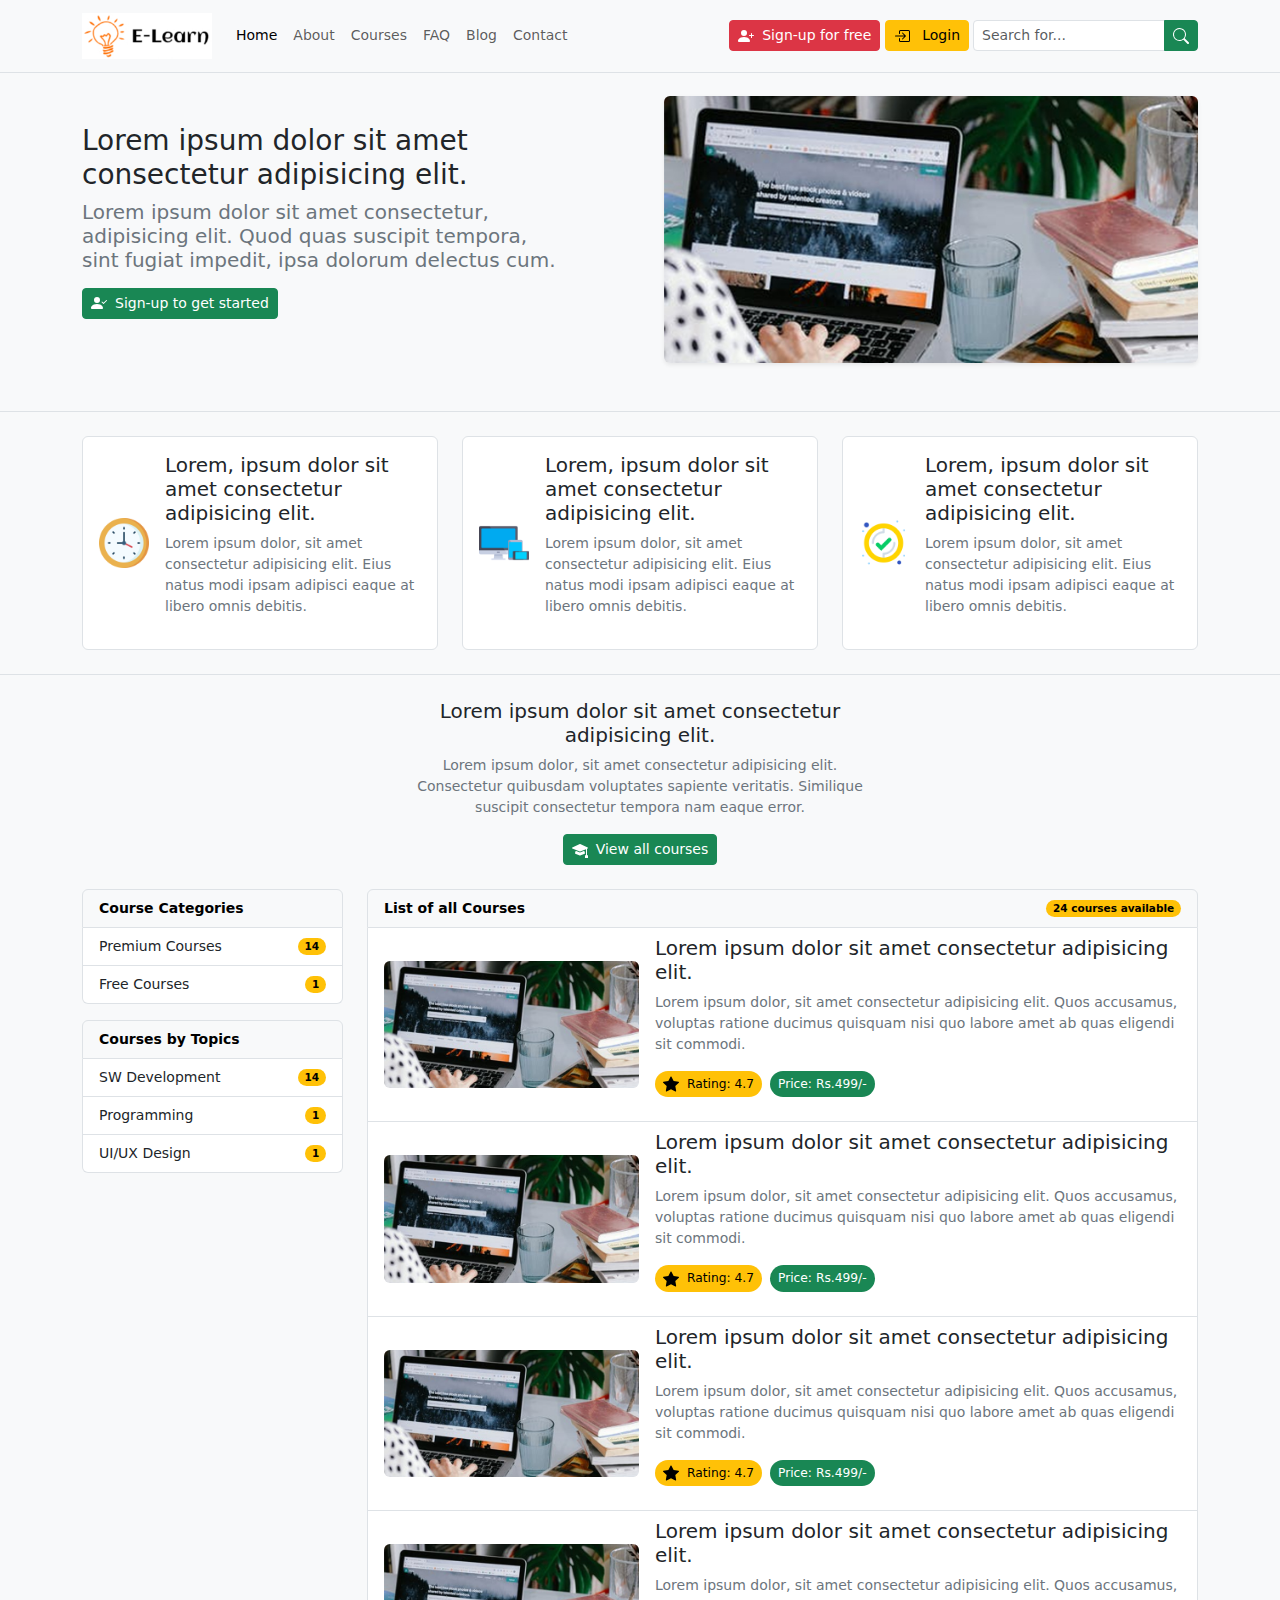
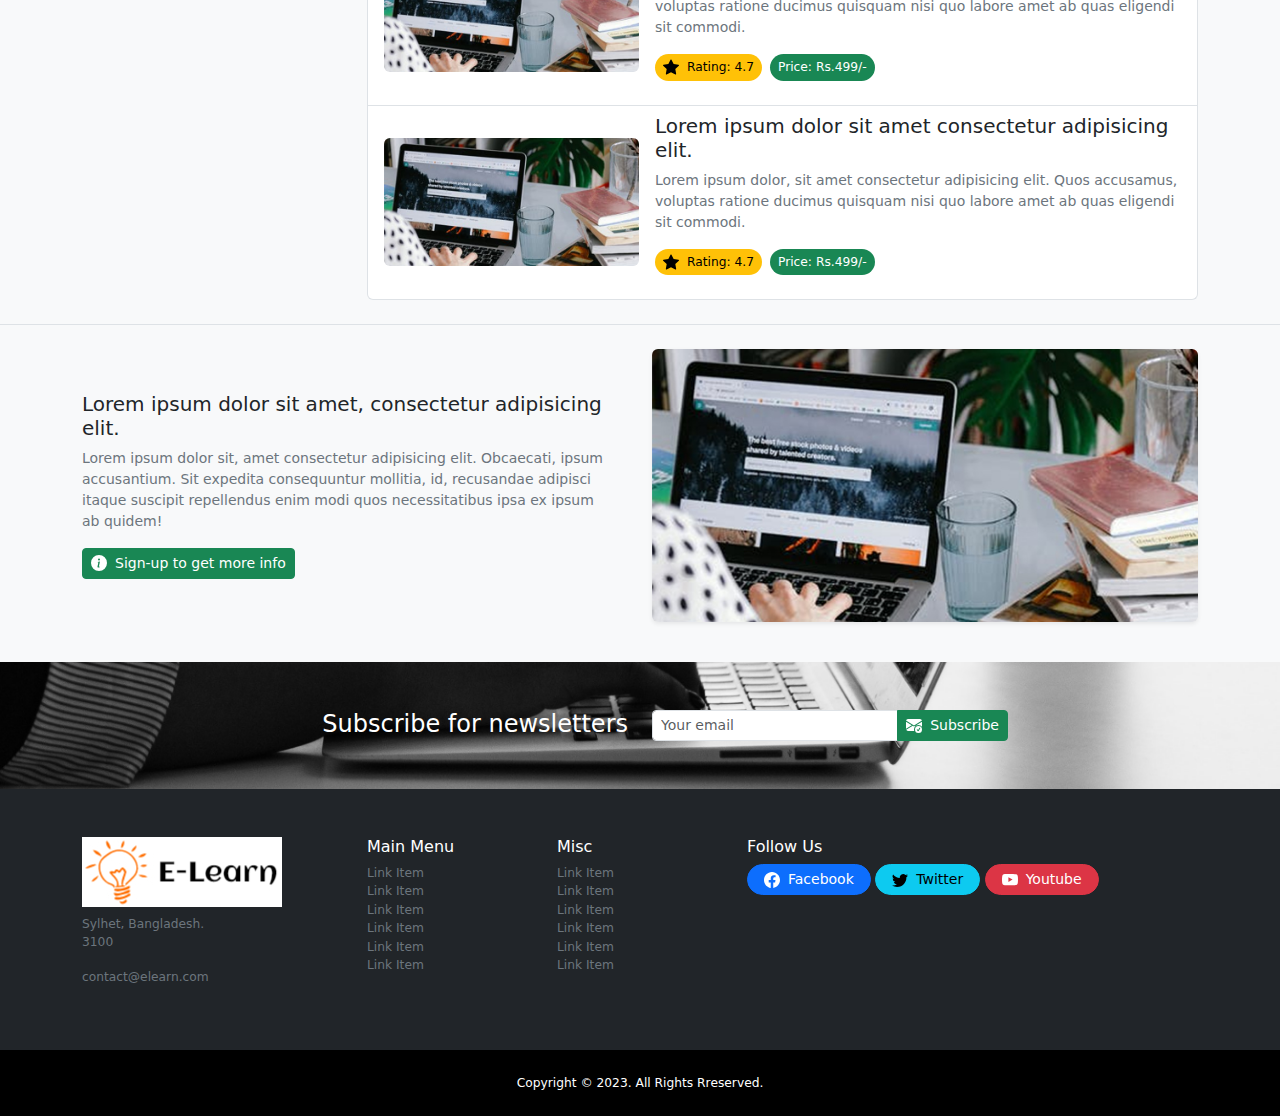
<file: index.html>
<!DOCTYPE html>
<html lang="en">

<head>

    <meta charset="UTF-8">
    <meta http-equiv="X-UA-Compatible" content="IE=edge">
    <meta name="viewport" content="width=device-width, initial-scale=1.0">
    <title>Document</title>
    <link rel="stylesheet" href="https://cdn.jsdelivr.net/npm/bootstrap@5.2.3/dist/css/bootstrap.min.css">
    <link rel="stylesheet" href="style.css">

</head>

<body class="bg-light pt-5">

    <!-- Navbar -->
    <nav class="navbar navbar-expand-lg fixed-top border-bottom small blur-filter bg-light">
        <div class="container">
            <a href="index.html" class="navbar-brand">
                <img src="img/logo.jpg" alt="">
            </a>
            <button class="navbar-toggler border-0" type="button" data-bs-toggle="collapse"
                data-bs-target="#navbar-content" aria-expanded="false" aria-label="Toggole Navigation">
                <span class="navbar-toggler-icon"></span>
            </button>
            <div class="collapse navbar-collapse" id="navbar-content">
                <ul class="navbar-nav me-auto mb-2 mb-lg-0">
                    <li class="nav-item">
                        <a href="index.html" class="nav-link active" aria-current="page">Home</a>
                    </li>

                    <li class="nav-item">
                        <a href="about.html" class="nav-link">About</a>
                    </li>

                    <li class="nav-item">
                        <a href="courses.html" class="nav-link">Courses</a>
                    </li>

                    <li class="nav-item">
                        <a href="FAQ.html" class="nav-link">FAQ</a>
                    </li>

                    <li class="nav-item">
                        <a href="blog.html" class="nav-link">Blog</a>
                    </li>

                    <li class="nav-item">
                        <a href="contact.html" class="nav-link">Contact</a>
                    </li>
                </ul>

                <div class="ms-auto me-1 d-grid d-md-block gap-2 mb-2 mb-md-0">
                    <a href="#" class="btn btn-sm btn-danger d-inline-flex align-items-center justify-content-center">
                        <svg xmlns="http://www.w3.org/2000/svg" width="16" height="16" fill="currentColor"
                            class="bi bi-person-plus-fill me-2" viewBox="0 0 16 16">
                            <path d="M1 14s-1 0-1-1 1-4 6-4 6 3 6 4-1 1-1 1H1zm5-6a3 3 0 1 0 0-6 3 3 0 0 0 0 6z" />
                            <path fill-rule="evenodd"
                                d="M13.5 5a.5.5 0 0 1 .5.5V7h1.5a.5.5 0 0 1 0 1H14v1.5a.5.5 0 0 1-1 0V8h-1.5a.5.5 0 0 1 0-1H13V5.5a.5.5 0 0 1 .5-.5z" />
                        </svg>
                        Sign-up for free
                    </a>

                    <a href="#" class="btn btn-sm btn-warning align-items-center justify-content-center">
                        <svg xmlns="http://www.w3.org/2000/svg" width="16" height="16" fill="currentColor"
                            class="bi bi-box-arrow-in-right me-2" viewBox="0 0 16 16">
                            <path fill-rule="evenodd"
                                d="M6 3.5a.5.5 0 0 1 .5-.5h8a.5.5 0 0 1 .5.5v9a.5.5 0 0 1-.5.5h-8a.5.5 0 0 1-.5-.5v-2a.5.5 0 0 0-1 0v2A1.5 1.5 0 0 0 6.5 14h8a1.5 1.5 0 0 0 1.5-1.5v-9A1.5 1.5 0 0 0 14.5 2h-8A1.5 1.5 0 0 0 5 3.5v2a.5.5 0 0 0 1 0v-2z" />
                            <path fill-rule="evenodd"
                                d="M11.854 8.354a.5.5 0 0 0 0-.708l-3-3a.5.5 0 1 0-.708.708L10.293 7.5H1.5a.5.5 0 0 0 0 1h8.793l-2.147 2.146a.5.5 0 0 0 .708.708l3-3z" />
                        </svg>
                        Login
                    </a>
                </div>

                <form class="d-flex" role="search">
                    <div class="input-group">
                        <input type="search" class="form-control form-control-sm" placeholder="Search for...">
                        <button type="submit" class="btn btn-sm btn-success">
                            <svg xmlns="http://www.w3.org/2000/svg" width="16" height="16" fill="currentColor"
                                class="bi bi-search" viewBox="0 0 16 16">
                                <path
                                    d="M11.742 10.344a6.5 6.5 0 1 0-1.397 1.398h-.001c.03.04.062.078.098.115l3.85 3.85a1 1 0 0 0 1.415-1.414l-3.85-3.85a1.007 1.007 0 0 0-.115-.1zM12 6.5a5.5 5.5 0 1 1-11 0 5.5 5.5 0 0 1 11 0z" />
                            </svg>
                        </button>
                    </div>
                </form>
            </div>
        </div>
    </nav>
    <!-- Navbar -->

    <!-- Home Banner-->
    <header class="main-header py-5 border-bottom">
        <div class="container">
            <div class="row align-items-center gx-md-5">
                <div class="col-md-6">
                    <div class="home-header-text-holder pe-md-5">
                        <h1 class="fs-3 fw-normal">Lorem ipsum dolor sit amet consectetur adipisicing elit.</h1>
                        <h2 class="fs-5 fw-light text-secondary">Lorem ipsum dolor sit amet consectetur, adipisicing
                            elit. Quod quas suscipit tempora, sint fugiat impedit, ipsa dolorum delectus cum.</h2>
                        <a href="#"
                            class="btn btn-sm btn-success mt-2 mb-3 d-inline-flex align-items-center justify-content-center">
                            <svg xmlns="http://www.w3.org/2000/svg" width="16" height="16" fill="currentColor"
                                class="bi bi-person-check-fill me-2" viewBox="0 0 16 16">
                                <path fill-rule="evenodd"
                                    d="M15.854 5.146a.5.5 0 0 1 0 .708l-3 3a.5.5 0 0 1-.708 0l-1.5-1.5a.5.5 0 0 1 .708-.708L12.5 7.793l2.646-2.647a.5.5 0 0 1 .708 0z" />
                                <path d="M1 14s-1 0-1-1 1-4 6-4 6 3 6 4-1 1-1 1H1zm5-6a3 3 0 1 0 0-6 3 3 0 0 0 0 6z" />
                            </svg>
                            Sign-up to get started
                        </a>
                    </div>
                </div>
                <div class="col-md-6">
                    <div class="home-header-image-holder">
                        <img class="rounded img-fluid shadow-sm full-width" src="img/main-header.jpg" alt="">
                    </div>
                </div>
            </div>
        </div>
    </header>
    <!-- Home Banner-->

    <!-- Side features -->
    <section class="site-features py-4 border-bottom">
        <div class="container">
            <div class="row">
                <div class="col-md-4">
                    <div class="feature-item d-flex align-items-center bg-white p-3 border rounded mb-md-0 mb-3">
                        <div class="flex-shrink-0">
                            <img class="img-fluid" src="img/clock.png" alt="">
                        </div>

                        <div class="flex-grow-1 ms-3">
                            <h3 class="fs-5">Lorem, ipsum dolor sit amet consectetur adipisicing elit.</h3>
                            <p class="small text-secondary">Lorem ipsum dolor, sit amet consectetur adipisicing elit.
                                Eius natus modi ipsam adipisci eaque at libero omnis debitis.</p>
                        </div>
                    </div>
                </div>
                <div class="col-md-4">
                    <div class="feature-item d-flex align-items-center bg-white p-3 border rounded mb-md-0 mb-3">
                        <div class="flex-shrink-0">
                            <img class="img-fluid" src="img/responsive.png" alt="">
                        </div>

                        <div class="flex-grow-1 ms-3">
                            <h3 class="fs-5">Lorem, ipsum dolor sit amet consectetur adipisicing elit.</h3>
                            <p class="small text-secondary">Lorem ipsum dolor, sit amet consectetur adipisicing elit.
                                Eius natus modi ipsam adipisci eaque at libero omnis debitis.</p>
                        </div>
                    </div>
                </div>
                <div class="col-md-4">
                    <div class="feature-item d-flex align-items-center bg-white p-3 border rounded mb-md-0 mb-3">
                        <div class="flex-shrink-0">
                            <img class="img-fluid" src="img/tick.png" alt="">
                        </div>

                        <div class="flex-grow-1 ms-3">
                            <h3 class="fs-5">Lorem, ipsum dolor sit amet consectetur adipisicing elit.</h3>
                            <p class="small text-secondary">Lorem ipsum dolor, sit amet consectetur adipisicing elit.
                                Eius natus modi ipsam adipisci eaque at libero omnis debitis.</p>
                        </div>
                    </div>
                </div>
            </div>
        </div>
    </section>
    <!-- Side features -->

    <!-- Course Loop -->
    <section class="course-loop py-4 border-bottom">
        <div class="container">
            <div class="row justify-content-center">
                <div class="col-md-5">
                    <div class="course-loop-heading text-md-center mb-4">
                        <h4 class="fs-5">Lorem ipsum dolor sit amet consectetur adipisicing elit.</h4>
                        <p class="small text-secondary">Lorem ipsum dolor, sit amet consectetur adipisicing elit.
                            Consectetur quibusdam voluptates sapiente veritatis. Similique suscipit consectetur tempora
                            nam eaque error.</p>
                        <a href="courses.html"
                            class="btn btn-sm btn-success d-inline-flex align-items-center justify-content-center">
                            <svg xmlns="http://www.w3.org/2000/svg" width="16" height="16" fill="currentColor"
                                class="bi bi-mortarboard-fill me-2" viewBox="0 0 16 16">
                                <path
                                    d="M8.211 2.047a.5.5 0 0 0-.422 0l-7.5 3.5a.5.5 0 0 0 .025.917l7.5 3a.5.5 0 0 0 .372 0L14 7.14V13a1 1 0 0 0-1 1v2h3v-2a1 1 0 0 0-1-1V6.739l.686-.275a.5.5 0 0 0 .025-.917l-7.5-3.5Z" />
                                <path
                                    d="M4.176 9.032a.5.5 0 0 0-.656.327l-.5 1.7a.5.5 0 0 0 .294.605l4.5 1.8a.5.5 0 0 0 .372 0l4.5-1.8a.5.5 0 0 0 .294-.605l-.5-1.7a.5.5 0 0 0-.656-.327L8 10.466 4.176 9.032Z" />
                            </svg>
                            View all courses
                        </a>
                    </div>
                </div>
            </div>

            <div class="row">
                <div class="col-md-3">
                    <div class="list-group small mb-3">
                        <div class="list-group-item text-bg-light fw-bold">
                            Course Categories
                        </div>
                        <a href="single-courses.html"
                            class="list-group-item list-group-item-action d-flex justify-content-between align-items-center">
                            Premium Courses
                            <span class="badge text-bg-warning rounded-pill">14</span>
                        </a>

                        <a href="single-courses.html"
                            class="list-group-item list-group-item-action d-flex justify-content-between align-items-center">
                            Free Courses
                            <span class="badge text-bg-warning rounded-pill">1</span>
                        </a>
                    </div>

                    <div class="list-group small mb-3">
                        <div class="list-group-item text-bg-light fw-bold">
                            Courses by Topics
                        </div>
                        <a href="single-courses.html"
                            class="list-group-item list-group-item-action d-flex justify-content-between align-items-center">
                            SW Development
                            <span class="badge text-bg-warning rounded-pill">14</span>
                        </a>

                        <a href="single-courses.html"
                            class="list-group-item list-group-item-action d-flex justify-content-between align-items-center">
                            Programming
                            <span class="badge text-bg-warning rounded-pill">1</span>
                        </a>

                        <a href="single-courses.html"
                            class="list-group-item list-group-item-action d-flex justify-content-between align-items-center">
                            UI/UX Design
                            <span class="badge text-bg-warning rounded-pill">1</span>
                        </a>
                    </div>
                </div>

                <div class="col-md-9">
                    <div class="list-group small">
                        <div
                            class="list-group-item text-bg-light fw-bold d-flex justify-content-between align-items-center">
                            List of all Courses
                            <span class="badge text-bg-warning rounded-pill">24 courses available</span>
                        </div>
                        <a href="#" class="list-group-item list-group-item-action">
                            <div class="row align-items-center g-3">
                                <div class="col-md-4">
                                    <div class="course-image-holder">
                                        <img class="rounded img-fluid mb-md-0 mt-md-0 mt-2" src="img/main-header.jpg"
                                            alt="">
                                    </div>
                                </div>
                                <div class="col-md-8">
                                    <h5>Lorem ipsum dolor sit amet consectetur adipisicing elit.</h5>
                                    <p class="text-secondary">Lorem ipsum dolor, sit amet consectetur adipisicing elit.
                                        Quos accusamus, voluptas ratione ducimus quisquam nisi quo labore amet ab quas
                                        eligendi sit commodi.</p>
                                    <p class="d-inline-flex align-items-center">
                                        <span
                                            class="me-2 rounded-pill text-bg-warning px-2 py-1 small d-inline-flex align-items-center">
                                            <svg xmlns="http://www.w3.org/2000/svg" width="16" height="16"
                                                fill="currentColor" class="bi bi-star-fill me-2" viewBox="0 0 16 16">
                                                <path
                                                    d="M3.612 15.443c-.386.198-.824-.149-.746-.592l.83-4.73L.173 6.765c-.329-.314-.158-.888.283-.95l4.898-.696L7.538.792c.197-.39.73-.39.927 0l2.184 4.327 4.898.696c.441.062.612.636.282.95l-3.522 3.356.83 4.73c.078.443-.36.79-.746.592L8 13.187l-4.389 2.256z" />
                                            </svg>
                                            Rating: 4.7
                                        </span>
                                        <span class="text-bg-success rounded-pill px-2 py-1 small">
                                            Price: Rs.499/-
                                        </span>
                                    </p>
                                </div>
                            </div>
                        </a>

                        <a href="#" class="list-group-item list-group-item-action">
                            <div class="row align-items-center g-3">
                                <div class="col-md-4">
                                    <div class="course-image-holder">
                                        <img class="rounded img-fluid mb-md-0 mt-md-0 mt-2" src="img/main-header.jpg"
                                            alt="">
                                    </div>
                                </div>
                                <div class="col-md-8">
                                    <h5>Lorem ipsum dolor sit amet consectetur adipisicing elit.</h5>
                                    <p class="text-secondary">Lorem ipsum dolor, sit amet consectetur adipisicing elit.
                                        Quos accusamus, voluptas ratione ducimus quisquam nisi quo labore amet ab quas
                                        eligendi sit commodi.</p>
                                    <p class="d-inline-flex align-items-center">
                                        <span
                                            class="me-2 rounded-pill text-bg-warning px-2 py-1 small d-inline-flex align-items-center">
                                            <svg xmlns="http://www.w3.org/2000/svg" width="16" height="16"
                                                fill="currentColor" class="bi bi-star-fill me-2" viewBox="0 0 16 16">
                                                <path
                                                    d="M3.612 15.443c-.386.198-.824-.149-.746-.592l.83-4.73L.173 6.765c-.329-.314-.158-.888.283-.95l4.898-.696L7.538.792c.197-.39.73-.39.927 0l2.184 4.327 4.898.696c.441.062.612.636.282.95l-3.522 3.356.83 4.73c.078.443-.36.79-.746.592L8 13.187l-4.389 2.256z" />
                                            </svg>
                                            Rating: 4.7
                                        </span>
                                        <span class="text-bg-success rounded-pill px-2 py-1 small">
                                            Price: Rs.499/-
                                        </span>
                                    </p>
                                </div>
                            </div>
                        </a>

                        <a href="#" class="list-group-item list-group-item-action">
                            <div class="row align-items-center g-3">
                                <div class="col-md-4">
                                    <div class="course-image-holder">
                                        <img class="rounded img-fluid mb-md-0 mt-md-0 mt-2" src="img/main-header.jpg"
                                            alt="">
                                    </div>
                                </div>
                                <div class="col-md-8">
                                    <h5>Lorem ipsum dolor sit amet consectetur adipisicing elit.</h5>
                                    <p class="text-secondary">Lorem ipsum dolor, sit amet consectetur adipisicing elit.
                                        Quos accusamus, voluptas ratione ducimus quisquam nisi quo labore amet ab quas
                                        eligendi sit commodi.</p>
                                    <p class="d-inline-flex align-items-center">
                                        <span
                                            class="me-2 rounded-pill text-bg-warning px-2 py-1 small d-inline-flex align-items-center">
                                            <svg xmlns="http://www.w3.org/2000/svg" width="16" height="16"
                                                fill="currentColor" class="bi bi-star-fill me-2" viewBox="0 0 16 16">
                                                <path
                                                    d="M3.612 15.443c-.386.198-.824-.149-.746-.592l.83-4.73L.173 6.765c-.329-.314-.158-.888.283-.95l4.898-.696L7.538.792c.197-.39.73-.39.927 0l2.184 4.327 4.898.696c.441.062.612.636.282.95l-3.522 3.356.83 4.73c.078.443-.36.79-.746.592L8 13.187l-4.389 2.256z" />
                                            </svg>
                                            Rating: 4.7
                                        </span>
                                        <span class="text-bg-success rounded-pill px-2 py-1 small">
                                            Price: Rs.499/-
                                        </span>
                                    </p>
                                </div>
                            </div>
                        </a>

                        <a href="#" class="list-group-item list-group-item-action">
                            <div class="row align-items-center g-3">
                                <div class="col-md-4">
                                    <div class="course-image-holder">
                                        <img class="rounded img-fluid mb-md-0 mt-md-0 mt-2" src="img/main-header.jpg"
                                            alt="">
                                    </div>
                                </div>
                                <div class="col-md-8">
                                    <h5>Lorem ipsum dolor sit amet consectetur adipisicing elit.</h5>
                                    <p class="text-secondary">Lorem ipsum dolor, sit amet consectetur adipisicing elit.
                                        Quos accusamus, voluptas ratione ducimus quisquam nisi quo labore amet ab quas
                                        eligendi sit commodi.</p>
                                    <p class="d-inline-flex align-items-center">
                                        <span
                                            class="me-2 rounded-pill text-bg-warning px-2 py-1 small d-inline-flex align-items-center">
                                            <svg xmlns="http://www.w3.org/2000/svg" width="16" height="16"
                                                fill="currentColor" class="bi bi-star-fill me-2" viewBox="0 0 16 16">
                                                <path
                                                    d="M3.612 15.443c-.386.198-.824-.149-.746-.592l.83-4.73L.173 6.765c-.329-.314-.158-.888.283-.95l4.898-.696L7.538.792c.197-.39.73-.39.927 0l2.184 4.327 4.898.696c.441.062.612.636.282.95l-3.522 3.356.83 4.73c.078.443-.36.79-.746.592L8 13.187l-4.389 2.256z" />
                                            </svg>
                                            Rating: 4.7
                                        </span>
                                        <span class="text-bg-success rounded-pill px-2 py-1 small">
                                            Price: Rs.499/-
                                        </span>
                                    </p>
                                </div>
                            </div>
                        </a>

                        <a href="#" class="list-group-item list-group-item-action">
                            <div class="row align-items-center g-3">
                                <div class="col-md-4">
                                    <div class="course-image-holder">
                                        <img class="rounded img-fluid mb-md-0 mt-md-0 mt-2" src="img/main-header.jpg"
                                            alt="">
                                    </div>
                                </div>
                                <div class="col-md-8">
                                    <h5>Lorem ipsum dolor sit amet consectetur adipisicing elit.</h5>
                                    <p class="text-secondary">Lorem ipsum dolor, sit amet consectetur adipisicing elit.
                                        Quos accusamus, voluptas ratione ducimus quisquam nisi quo labore amet ab quas
                                        eligendi sit commodi.</p>
                                    <p class="d-inline-flex align-items-center">
                                        <span
                                            class="me-2 rounded-pill text-bg-warning px-2 py-1 small d-inline-flex align-items-center">
                                            <svg xmlns="http://www.w3.org/2000/svg" width="16" height="16"
                                                fill="currentColor" class="bi bi-star-fill me-2" viewBox="0 0 16 16">
                                                <path
                                                    d="M3.612 15.443c-.386.198-.824-.149-.746-.592l.83-4.73L.173 6.765c-.329-.314-.158-.888.283-.95l4.898-.696L7.538.792c.197-.39.73-.39.927 0l2.184 4.327 4.898.696c.441.062.612.636.282.95l-3.522 3.356.83 4.73c.078.443-.36.79-.746.592L8 13.187l-4.389 2.256z" />
                                            </svg>
                                            Rating: 4.7
                                        </span>
                                        <span class="text-bg-success rounded-pill px-2 py-1 small">
                                            Price: Rs.499/-
                                        </span>
                                    </p>
                                </div>
                            </div>
                        </a>
                    </div>
                </div>
            </div>
        </div>
    </section>
    <!-- Course Loop -->

    <!-- Home page content -->
    <section class="home-page-content py-4 mb-3">
        <div class="container">
            <div class="row align-items-center">
                <div class="col-md-6">
                    <div class="home-content-holder pe-md-3">
                        <h2 class="fs-5">
                            Lorem ipsum dolor sit amet, consectetur adipisicing elit.
                        </h2>
                        <p class="small text-secondary">Lorem ipsum dolor sit, amet consectetur adipisicing elit.
                            Obcaecati, ipsum accusantium. Sit expedita consequuntur mollitia, id, recusandae adipisci
                            itaque suscipit repellendus enim modi quos necessitatibus ipsa ex ipsum ab quidem!</p>
                        <a href="#" class="btn btn-sm btn-success d-inline-flex align-items-center">
                            <svg xmlns="http://www.w3.org/2000/svg" width="16" height="16" fill="currentColor"
                                class="bi bi-info-circle-fill me-2" viewBox="0 0 16 16">
                                <path
                                    d="M8 16A8 8 0 1 0 8 0a8 8 0 0 0 0 16zm.93-9.412-1 4.705c-.07.34.029.533.304.533.194 0 .487-.07.686-.246l-.088.416c-.287.346-.92.598-1.465.598-.703 0-1.002-.422-.808-1.319l.738-3.468c.064-.293.006-.399-.287-.47l-.451-.081.082-.381 2.29-.287zM8 5.5a1 1 0 1 1 0-2 1 1 0 0 1 0 2z" />
                            </svg>
                            Sign-up to get more info
                        </a>
                    </div>
                </div>
                <div class="col-md-6">
                    <div class="home-content-image">
                        <img class="img-fluid full-width rounded shadow-sm" src="img/main-header.jpg" alt="">
                    </div>
                </div>
            </div>
        </div>
    </section>
    <!-- Home page content -->

    <!-- Subscribe -->
    <section class="subscribe py-5">
        <div class="container">
            <div class="row justify-content-center">
                <div class="col-md-4">
                    <div class="subscribe-heading text-white text-md-end text-center">
                        <h5 class="fs-4 fw-light m-0 mb-md-0 mb-3">
                            Subscribe for newsletters
                        </h5>
                    </div>
                </div>
                <div class="col-md-4">
                    <form class="d-flex justify-content-center">
                        <div class="input-group">
                            <input type="email" class="form-control form-control-sm" placeholder="Your email">
                            <button type="submit" class="btn btn-sm btn-success d-inline-flex align-items-center">
                                <svg xmlns="http://www.w3.org/2000/svg" width="16" height="16" fill="currentColor"
                                    class="bi bi-envelope-check-fill me-2" viewBox="0 0 16 16">
                                    <path
                                        d="M.05 3.555A2 2 0 0 1 2 2h12a2 2 0 0 1 1.95 1.555L8 8.414.05 3.555ZM0 4.697v7.104l5.803-3.558L0 4.697ZM6.761 8.83l-6.57 4.026A2 2 0 0 0 2 14h6.256A4.493 4.493 0 0 1 8 12.5a4.49 4.49 0 0 1 1.606-3.446l-.367-.225L8 9.586l-1.239-.757ZM16 4.697v4.974A4.491 4.491 0 0 0 12.5 8a4.49 4.49 0 0 0-1.965.45l-.338-.207L16 4.697Z" />
                                    <path
                                        d="M16 12.5a3.5 3.5 0 1 1-7 0 3.5 3.5 0 0 1 7 0Zm-1.993-1.679a.5.5 0 0 0-.686.172l-1.17 1.95-.547-.547a.5.5 0 0 0-.708.708l.774.773a.75.75 0 0 0 1.174-.144l1.335-2.226a.5.5 0 0 0-.172-.686Z" />
                                </svg>
                                Subscribe
                            </button>
                        </div>
                    </form>
                </div>
            </div>
        </div>
    </section>
    <!-- Subscribe -->

    <!-- Main footer -->
    <footer class="main-footer text-bg-dark py-5 small">
        <div class="container">
            <div class="row justify-content-center">
                <div class="col-md-3">
                    <div class="brand-icon mb-2">
                        <img src="img/logo.jpg" alt="">
                    </div>

                    <address class="small text-secondary">
                        Sylhet, Bangladesh.<br>
                        3100
                    </address>
                    <p class="small text-secondary">
                        contact&commat;elearn.com
                    </p>
                </div>
                <div class="col-md-2">
                    <h6>Main Menu</h6>
                    <ul class="list-unstyled small">
                        <li><a href="#" class="text-decoration-none text-secondary">Link Item</a></li>
                        <li><a href="#" class="text-decoration-none text-secondary">Link Item</a></li>
                        <li><a href="#" class="text-decoration-none text-secondary">Link Item</a></li>
                        <li><a href="#" class="text-decoration-none text-secondary">Link Item</a></li>
                        <li><a href="#" class="text-decoration-none text-secondary">Link Item</a></li>
                        <li><a href="#" class="text-decoration-none text-secondary">Link Item</a></li>
                    </ul>
                </div>
                <div class="col-md-2">
                    <h6>Misc</h6>
                    <ul class="list-unstyled small">
                        <li><a href="#" class="text-decoration-none text-secondary">Link Item</a></li>
                        <li><a href="#" class="text-decoration-none text-secondary">Link Item</a></li>
                        <li><a href="#" class="text-decoration-none text-secondary">Link Item</a></li>
                        <li><a href="#" class="text-decoration-none text-secondary">Link Item</a></li>
                        <li><a href="#" class="text-decoration-none text-secondary">Link Item</a></li>
                        <li><a href="#" class="text-decoration-none text-secondary">Link Item</a></li>
                    </ul>
                </div>
                <div class="col-md-5">
                    <h6>Follow Us</h6>
                    <p>
                        <a href="#" class="btn btn-sm btn-primary rounded-pill px-md-3 d-inline-flex align-items-center mb-md-2">
                            <svg xmlns="http://www.w3.org/2000/svg" width="16" height="16" fill="currentColor" class="bi bi-facebook me-md-2" viewBox="0 0 16 16">
                                <path d="M16 8.049c0-4.446-3.582-8.05-8-8.05C3.58 0-.002 3.603-.002 8.05c0 4.017 2.926 7.347 6.75 7.951v-5.625h-2.03V8.05H6.75V6.275c0-2.017 1.195-3.131 3.022-3.131.876 0 1.791.157 1.791.157v1.98h-1.009c-.993 0-1.303.621-1.303 1.258v1.51h2.218l-.354 2.326H9.25V16c3.824-.604 6.75-3.934 6.75-7.951z"/>
                            </svg>
                            <span class="d-md-block d-none">Facebook</span>
                        </a>

                        <a href="#" class="btn btn-sm btn-info rounded-pill px-md-3 d-inline-flex align-items-center mb-md-2">
                            <svg xmlns="http://www.w3.org/2000/svg" width="16" height="16" fill="currentColor" class="bi bi-twitter me-md-2" viewBox="0 0 16 16">
                                <path d="M5.026 15c6.038 0 9.341-5.003 9.341-9.334 0-.14 0-.282-.006-.422A6.685 6.685 0 0 0 16 3.542a6.658 6.658 0 0 1-1.889.518 3.301 3.301 0 0 0 1.447-1.817 6.533 6.533 0 0 1-2.087.793A3.286 3.286 0 0 0 7.875 6.03a9.325 9.325 0 0 1-6.767-3.429 3.289 3.289 0 0 0 1.018 4.382A3.323 3.323 0 0 1 .64 6.575v.045a3.288 3.288 0 0 0 2.632 3.218 3.203 3.203 0 0 1-.865.115 3.23 3.23 0 0 1-.614-.057 3.283 3.283 0 0 0 3.067 2.277A6.588 6.588 0 0 1 .78 13.58a6.32 6.32 0 0 1-.78-.045A9.344 9.344 0 0 0 5.026 15z"/>
                            </svg>
                            <span class="d-md-block d-none">Twitter</span>
                        </a>

                        <a href="#" class="btn btn-sm btn-danger rounded-pill px-md-3 d-inline-flex align-items-center mb-md-2">
                            <svg xmlns="http://www.w3.org/2000/svg" width="16" height="16" fill="currentColor" class="bi bi-youtube me-md-2" viewBox="0 0 16 16">
                                <path d="M8.051 1.999h.089c.822.003 4.987.033 6.11.335a2.01 2.01 0 0 1 1.415 1.42c.101.38.172.883.22 1.402l.01.104.022.26.008.104c.065.914.073 1.77.074 1.957v.075c-.001.194-.01 1.108-.082 2.06l-.008.105-.009.104c-.05.572-.124 1.14-.235 1.558a2.007 2.007 0 0 1-1.415 1.42c-1.16.312-5.569.334-6.18.335h-.142c-.309 0-1.587-.006-2.927-.052l-.17-.006-.087-.004-.171-.007-.171-.007c-1.11-.049-2.167-.128-2.654-.26a2.007 2.007 0 0 1-1.415-1.419c-.111-.417-.185-.986-.235-1.558L.09 9.82l-.008-.104A31.4 31.4 0 0 1 0 7.68v-.123c.002-.215.01-.958.064-1.778l.007-.103.003-.052.008-.104.022-.26.01-.104c.048-.519.119-1.023.22-1.402a2.007 2.007 0 0 1 1.415-1.42c.487-.13 1.544-.21 2.654-.26l.17-.007.172-.006.086-.003.171-.007A99.788 99.788 0 0 1 7.858 2h.193zM6.4 5.209v4.818l4.157-2.408L6.4 5.209z"/>
                            </svg>
                            <span class="d-md-block d-none">Youtube</span>
                        </a>
                    </p>
                </div>
            </div>
        </div>
    </footer>
    <!-- Main footer -->

    <!-- Copyright -->
    <div class="copy py-4 small" style="background-color: black;">
        <div class="container">
            <div class="row justifycontent-center text-center text-white">
                <p class="m-0 small">Copyright &copy; 2023. All Rights Rreserved.</p>

            </div>
        </div>
    </div>
    <!-- Copyright -->

    <!-- Monile padding -->
    <div class="mobile-padding pt-5 pb-4 d-md-none" style="background-color: black;">
        
    </div>
    <!-- Monile padding -->

    <!-- Sticky Footer -->
    <div class="d-md-none d-block d-flex p-3 fixed-bottom justify-content-center blur-filter shadow-lg">
        <a href="#" class="rounded-pill btn btn-sm btn-warning small px-3 fw-bold">
            Sign-up for free
        </a>
    </div>
    <!-- Sticky Footer -->
    <script src="https://cdn.jsdelivr.net/npm/bootstrap@5.2.3/dist/js/bootstrap.bundle.min.js"></script>
</body>

</html>
</file>
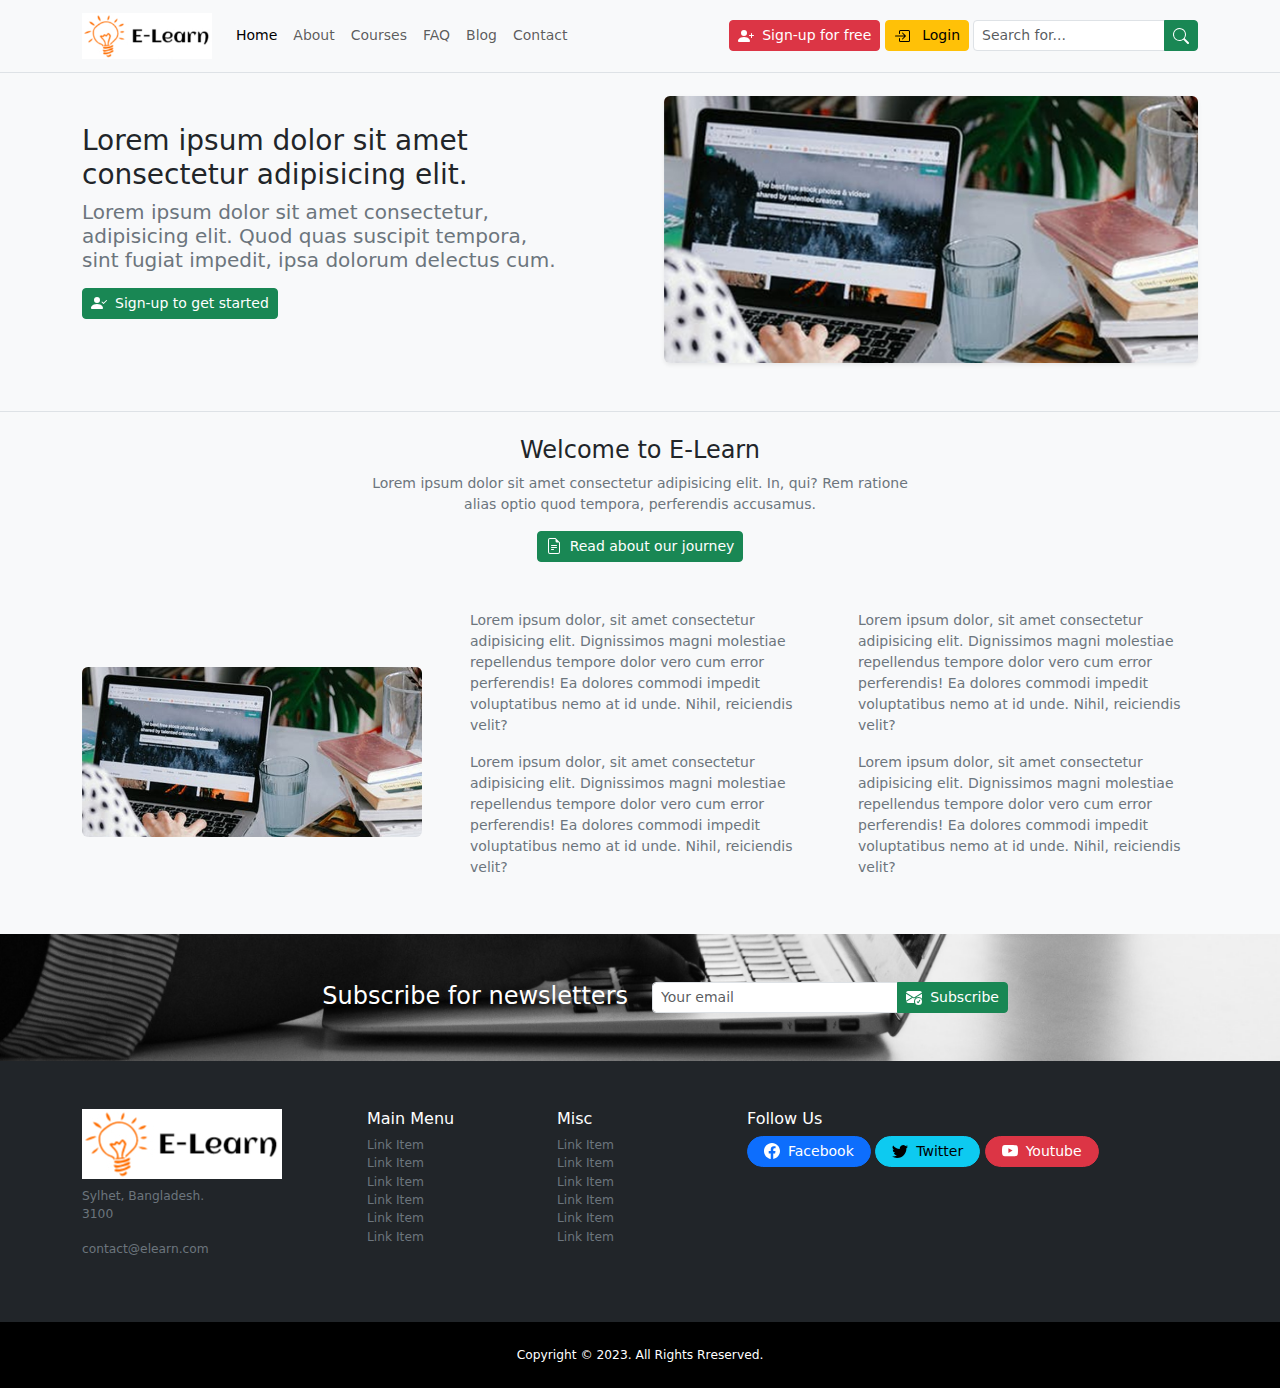
<file: about.html>
<!DOCTYPE html>
<html lang="en">

<head>

    <meta charset="UTF-8">
    <meta http-equiv="X-UA-Compatible" content="IE=edge">
    <meta name="viewport" content="width=device-width, initial-scale=1.0">
    <title>Document</title>
    <link rel="stylesheet" href="https://cdn.jsdelivr.net/npm/bootstrap@5.2.3/dist/css/bootstrap.min.css">
    <link rel="stylesheet" href="style.css">

</head>

<body class="bg-light pt-5">
    <!-- Navbar -->
    <nav class="navbar navbar-expand-lg fixed-top border-bottom small blur-filter bg-light">
        <div class="container">
            <a href="index.html" class="navbar-brand">
                <img src="img/logo.jpg" alt="">
            </a>
            <button class="navbar-toggler border-0" type="button" data-bs-toggle="collapse"
                data-bs-target="#navbar-content" aria-expanded="false" aria-label="Toggole Navigation">
                <span class="navbar-toggler-icon"></span>
            </button>
            <div class="collapse navbar-collapse" id="navbar-content">
                <ul class="navbar-nav me-auto mb-2 mb-lg-0">
                    <li class="nav-item">
                        <a href="index.html" class="nav-link active" aria-current="page">Home</a>
                    </li>

                    <li class="nav-item">
                        <a href="about.html" class="nav-link">About</a>
                    </li>

                    <li class="nav-item">
                        <a href="courses.html" class="nav-link">Courses</a>
                    </li>

                    <li class="nav-item">
                        <a href="FAQ.html" class="nav-link">FAQ</a>
                    </li>

                    <li class="nav-item">
                        <a href="blog.html" class="nav-link">Blog</a>
                    </li>

                    <li class="nav-item">
                        <a href="contact.html" class="nav-link">Contact</a>
                    </li>
                </ul>

                <div class="ms-auto me-1 d-grid d-md-block gap-2 mb-2 mb-md-0">
                    <a href="#" class="btn btn-sm btn-danger d-inline-flex align-items-center justify-content-center">
                        <svg xmlns="http://www.w3.org/2000/svg" width="16" height="16" fill="currentColor"
                            class="bi bi-person-plus-fill me-2" viewBox="0 0 16 16">
                            <path d="M1 14s-1 0-1-1 1-4 6-4 6 3 6 4-1 1-1 1H1zm5-6a3 3 0 1 0 0-6 3 3 0 0 0 0 6z" />
                            <path fill-rule="evenodd"
                                d="M13.5 5a.5.5 0 0 1 .5.5V7h1.5a.5.5 0 0 1 0 1H14v1.5a.5.5 0 0 1-1 0V8h-1.5a.5.5 0 0 1 0-1H13V5.5a.5.5 0 0 1 .5-.5z" />
                        </svg>
                        Sign-up for free
                    </a>

                    <a href="#" class="btn btn-sm btn-warning align-items-center justify-content-center">
                        <svg xmlns="http://www.w3.org/2000/svg" width="16" height="16" fill="currentColor"
                            class="bi bi-box-arrow-in-right me-2" viewBox="0 0 16 16">
                            <path fill-rule="evenodd"
                                d="M6 3.5a.5.5 0 0 1 .5-.5h8a.5.5 0 0 1 .5.5v9a.5.5 0 0 1-.5.5h-8a.5.5 0 0 1-.5-.5v-2a.5.5 0 0 0-1 0v2A1.5 1.5 0 0 0 6.5 14h8a1.5 1.5 0 0 0 1.5-1.5v-9A1.5 1.5 0 0 0 14.5 2h-8A1.5 1.5 0 0 0 5 3.5v2a.5.5 0 0 0 1 0v-2z" />
                            <path fill-rule="evenodd"
                                d="M11.854 8.354a.5.5 0 0 0 0-.708l-3-3a.5.5 0 1 0-.708.708L10.293 7.5H1.5a.5.5 0 0 0 0 1h8.793l-2.147 2.146a.5.5 0 0 0 .708.708l3-3z" />
                        </svg>
                        Login
                    </a>
                </div>

                <form class="d-flex" role="search">
                    <div class="input-group">
                        <input type="search" class="form-control form-control-sm" placeholder="Search for...">
                        <button type="submit" class="btn btn-sm btn-success">
                            <svg xmlns="http://www.w3.org/2000/svg" width="16" height="16" fill="currentColor"
                                class="bi bi-search" viewBox="0 0 16 16">
                                <path
                                    d="M11.742 10.344a6.5 6.5 0 1 0-1.397 1.398h-.001c.03.04.062.078.098.115l3.85 3.85a1 1 0 0 0 1.415-1.414l-3.85-3.85a1.007 1.007 0 0 0-.115-.1zM12 6.5a5.5 5.5 0 1 1-11 0 5.5 5.5 0 0 1 11 0z" />
                            </svg>
                        </button>
                    </div>
                </form>
            </div>
        </div>
    </nav>
    <!-- Navbar -->

    <!-- About Banner-->
    <header class="about-header py-5 border-bottom">
        <div class="container">
            <div class="row align-items-center gx-md-5">
                <div class="col-md-6">
                    <div class="home-header-text-holder pe-md-5">
                        <h1 class="fs-3 fw-normal">Lorem ipsum dolor sit amet consectetur adipisicing elit.</h1>
                        <h2 class="fs-5 fw-light text-secondary">Lorem ipsum dolor sit amet consectetur, adipisicing
                            elit. Quod quas suscipit tempora, sint fugiat impedit, ipsa dolorum delectus cum.</h2>
                        <a href="#"
                            class="btn btn-sm btn-success mt-2 mb-3 d-inline-flex align-items-center justify-content-center">
                            <svg xmlns="http://www.w3.org/2000/svg" width="16" height="16" fill="currentColor"
                                class="bi bi-person-check-fill me-2" viewBox="0 0 16 16">
                                <path fill-rule="evenodd"
                                    d="M15.854 5.146a.5.5 0 0 1 0 .708l-3 3a.5.5 0 0 1-.708 0l-1.5-1.5a.5.5 0 0 1 .708-.708L12.5 7.793l2.646-2.647a.5.5 0 0 1 .708 0z" />
                                <path d="M1 14s-1 0-1-1 1-4 6-4 6 3 6 4-1 1-1 1H1zm5-6a3 3 0 1 0 0-6 3 3 0 0 0 0 6z" />
                            </svg>
                            Sign-up to get started
                        </a>
                    </div>
                </div>
                <div class="col-md-6">
                    <div class="home-header-image-holder">
                        <img class="rounded img-fluid shadow-sm full-width" src="img/main-header.jpg" alt="">
                    </div>
                </div>
            </div>
        </div>
    </header>
    <!-- About Banner-->

    <!-- About content -->
    <section class="about-content py-4 mb-3">
        <div class="container">
            <div class="row justify-content-center">
                <div class="col-md-6">
                    <div class="about-content-header text-center pb-5">
                        <h3 class="fs-4 fw-normal">
                            Welcome to E-Learn
                        </h3>

                        <p class="text-secondary small">
                            Lorem ipsum dolor sit amet consectetur adipisicing elit. In, qui? Rem ratione alias optio quod tempora, perferendis accusamus.
                        </p>

                        <a href="#" class="btn btn-sm btn-success d-inline-flex align-items-center ">
                            <svg xmlns="http://www.w3.org/2000/svg" width="16" height="16" fill="currentColor" class="bi bi-file-earmark-text me-2" viewBox="0 0 16 16">
                                <path d="M5.5 7a.5.5 0 0 0 0 1h5a.5.5 0 0 0 0-1h-5zM5 9.5a.5.5 0 0 1 .5-.5h5a.5.5 0 0 1 0 1h-5a.5.5 0 0 1-.5-.5zm0 2a.5.5 0 0 1 .5-.5h2a.5.5 0 0 1 0 1h-2a.5.5 0 0 1-.5-.5z"/>
                                <path d="M9.5 0H4a2 2 0 0 0-2 2v12a2 2 0 0 0 2 2h8a2 2 0 0 0 2-2V4.5L9.5 0zm0 1v2A1.5 1.5 0 0 0 11 4.5h2V14a1 1 0 0 1-1 1H4a1 1 0 0 1-1-1V2a1 1 0 0 1 1-1h5.5z"/>
                            </svg>
                            Read about our journey
                        </a>
                    </div>
                </div>
            </div>

            <div class="row align-items-center gx-5">
                <div class="col-md-4">
                    <div class="about-content-image">
                        <img class="rounded img-fluid full-width mb-md-0 mb-3" src="img/main-header.jpg" alt="">
                    </div>
                </div>
                <div class="col-md-4">
                    <div class="about-content-holder">
                        <p class="text-secondary small">
                            Lorem ipsum dolor, sit amet consectetur adipisicing elit. Dignissimos magni molestiae repellendus tempore dolor vero cum error perferendis! Ea dolores commodi impedit voluptatibus nemo at id unde. Nihil, reiciendis velit?
                        </p>
                        <p class="text-secondary small">
                            Lorem ipsum dolor, sit amet consectetur adipisicing elit. Dignissimos magni molestiae repellendus tempore dolor vero cum error perferendis! Ea dolores commodi impedit voluptatibus nemo at id unde. Nihil, reiciendis velit?
                        </p>
                    </div>
                </div>
                <div class="col-md-4">
                    <div class="about-content-holder">
                        <p class="text-secondary small">
                            Lorem ipsum dolor, sit amet consectetur adipisicing elit. Dignissimos magni molestiae repellendus tempore dolor vero cum error perferendis! Ea dolores commodi impedit voluptatibus nemo at id unde. Nihil, reiciendis velit?
                        </p>
                        <p class="text-secondary small">
                            Lorem ipsum dolor, sit amet consectetur adipisicing elit. Dignissimos magni molestiae repellendus tempore dolor vero cum error perferendis! Ea dolores commodi impedit voluptatibus nemo at id unde. Nihil, reiciendis velit?
                        </p>
                    </div>
                </div>
            </div>
        </div>
    </section>
    <!-- About content -->

    <!-- Subscribe -->
    <section class="subscribe py-5">
        <div class="container">
            <div class="row justify-content-center">
                <div class="col-md-4">
                    <div class="subscribe-heading text-white text-md-end text-center">
                        <h5 class="fs-4 fw-light m-0 mb-md-0 mb-3">
                            Subscribe for newsletters
                        </h5>
                    </div>
                </div>
                <div class="col-md-4">
                    <form class="d-flex justify-content-center">
                        <div class="input-group">
                            <input type="email" class="form-control form-control-sm" placeholder="Your email">
                            <button type="submit" class="btn btn-sm btn-success d-inline-flex align-items-center">
                                <svg xmlns="http://www.w3.org/2000/svg" width="16" height="16" fill="currentColor"
                                    class="bi bi-envelope-check-fill me-2" viewBox="0 0 16 16">
                                    <path
                                        d="M.05 3.555A2 2 0 0 1 2 2h12a2 2 0 0 1 1.95 1.555L8 8.414.05 3.555ZM0 4.697v7.104l5.803-3.558L0 4.697ZM6.761 8.83l-6.57 4.026A2 2 0 0 0 2 14h6.256A4.493 4.493 0 0 1 8 12.5a4.49 4.49 0 0 1 1.606-3.446l-.367-.225L8 9.586l-1.239-.757ZM16 4.697v4.974A4.491 4.491 0 0 0 12.5 8a4.49 4.49 0 0 0-1.965.45l-.338-.207L16 4.697Z" />
                                    <path
                                        d="M16 12.5a3.5 3.5 0 1 1-7 0 3.5 3.5 0 0 1 7 0Zm-1.993-1.679a.5.5 0 0 0-.686.172l-1.17 1.95-.547-.547a.5.5 0 0 0-.708.708l.774.773a.75.75 0 0 0 1.174-.144l1.335-2.226a.5.5 0 0 0-.172-.686Z" />
                                </svg>
                                Subscribe
                            </button>
                        </div>
                    </form>
                </div>
            </div>
        </div>
    </section>
    <!-- Subscribe -->

    <!-- Main footer -->
    <footer class="main-footer text-bg-dark py-5 small">
        <div class="container">
            <div class="row justify-content-center">
                <div class="col-md-3">
                    <div class="brand-icon mb-2">
                        <img src="img/logo.jpg" alt="">
                    </div>

                    <address class="small text-secondary">
                        Sylhet, Bangladesh.<br>
                        3100
                    </address>
                    <p class="small text-secondary">
                        contact&commat;elearn.com
                    </p>
                </div>
                <div class="col-md-2">
                    <h6>Main Menu</h6>
                    <ul class="list-unstyled small">
                        <li><a href="#" class="text-decoration-none text-secondary">Link Item</a></li>
                        <li><a href="#" class="text-decoration-none text-secondary">Link Item</a></li>
                        <li><a href="#" class="text-decoration-none text-secondary">Link Item</a></li>
                        <li><a href="#" class="text-decoration-none text-secondary">Link Item</a></li>
                        <li><a href="#" class="text-decoration-none text-secondary">Link Item</a></li>
                        <li><a href="#" class="text-decoration-none text-secondary">Link Item</a></li>
                    </ul>
                </div>
                <div class="col-md-2">
                    <h6>Misc</h6>
                    <ul class="list-unstyled small">
                        <li><a href="#" class="text-decoration-none text-secondary">Link Item</a></li>
                        <li><a href="#" class="text-decoration-none text-secondary">Link Item</a></li>
                        <li><a href="#" class="text-decoration-none text-secondary">Link Item</a></li>
                        <li><a href="#" class="text-decoration-none text-secondary">Link Item</a></li>
                        <li><a href="#" class="text-decoration-none text-secondary">Link Item</a></li>
                        <li><a href="#" class="text-decoration-none text-secondary">Link Item</a></li>
                    </ul>
                </div>
                <div class="col-md-5">
                    <h6>Follow Us</h6>
                    <p>
                        <a href="#" class="btn btn-sm btn-primary rounded-pill px-md-3 d-inline-flex align-items-center mb-md-2">
                            <svg xmlns="http://www.w3.org/2000/svg" width="16" height="16" fill="currentColor" class="bi bi-facebook me-md-2" viewBox="0 0 16 16">
                                <path d="M16 8.049c0-4.446-3.582-8.05-8-8.05C3.58 0-.002 3.603-.002 8.05c0 4.017 2.926 7.347 6.75 7.951v-5.625h-2.03V8.05H6.75V6.275c0-2.017 1.195-3.131 3.022-3.131.876 0 1.791.157 1.791.157v1.98h-1.009c-.993 0-1.303.621-1.303 1.258v1.51h2.218l-.354 2.326H9.25V16c3.824-.604 6.75-3.934 6.75-7.951z"/>
                            </svg>
                            <span class="d-md-block d-none">Facebook</span>
                        </a>

                        <a href="#" class="btn btn-sm btn-info rounded-pill px-md-3 d-inline-flex align-items-center mb-md-2">
                            <svg xmlns="http://www.w3.org/2000/svg" width="16" height="16" fill="currentColor" class="bi bi-twitter me-md-2" viewBox="0 0 16 16">
                                <path d="M5.026 15c6.038 0 9.341-5.003 9.341-9.334 0-.14 0-.282-.006-.422A6.685 6.685 0 0 0 16 3.542a6.658 6.658 0 0 1-1.889.518 3.301 3.301 0 0 0 1.447-1.817 6.533 6.533 0 0 1-2.087.793A3.286 3.286 0 0 0 7.875 6.03a9.325 9.325 0 0 1-6.767-3.429 3.289 3.289 0 0 0 1.018 4.382A3.323 3.323 0 0 1 .64 6.575v.045a3.288 3.288 0 0 0 2.632 3.218 3.203 3.203 0 0 1-.865.115 3.23 3.23 0 0 1-.614-.057 3.283 3.283 0 0 0 3.067 2.277A6.588 6.588 0 0 1 .78 13.58a6.32 6.32 0 0 1-.78-.045A9.344 9.344 0 0 0 5.026 15z"/>
                            </svg>
                            <span class="d-md-block d-none">Twitter</span>
                        </a>

                        <a href="#" class="btn btn-sm btn-danger rounded-pill px-md-3 d-inline-flex align-items-center mb-md-2">
                            <svg xmlns="http://www.w3.org/2000/svg" width="16" height="16" fill="currentColor" class="bi bi-youtube me-md-2" viewBox="0 0 16 16">
                                <path d="M8.051 1.999h.089c.822.003 4.987.033 6.11.335a2.01 2.01 0 0 1 1.415 1.42c.101.38.172.883.22 1.402l.01.104.022.26.008.104c.065.914.073 1.77.074 1.957v.075c-.001.194-.01 1.108-.082 2.06l-.008.105-.009.104c-.05.572-.124 1.14-.235 1.558a2.007 2.007 0 0 1-1.415 1.42c-1.16.312-5.569.334-6.18.335h-.142c-.309 0-1.587-.006-2.927-.052l-.17-.006-.087-.004-.171-.007-.171-.007c-1.11-.049-2.167-.128-2.654-.26a2.007 2.007 0 0 1-1.415-1.419c-.111-.417-.185-.986-.235-1.558L.09 9.82l-.008-.104A31.4 31.4 0 0 1 0 7.68v-.123c.002-.215.01-.958.064-1.778l.007-.103.003-.052.008-.104.022-.26.01-.104c.048-.519.119-1.023.22-1.402a2.007 2.007 0 0 1 1.415-1.42c.487-.13 1.544-.21 2.654-.26l.17-.007.172-.006.086-.003.171-.007A99.788 99.788 0 0 1 7.858 2h.193zM6.4 5.209v4.818l4.157-2.408L6.4 5.209z"/>
                            </svg>
                            <span class="d-md-block d-none">Youtube</span>
                        </a>
                    </p>
                </div>
            </div>
        </div>
    </footer>
    <!-- Main footer -->

    <!-- Copyright -->
    <div class="copy py-4 small" style="background-color: black;">
        <div class="container">
            <div class="row justifycontent-center text-center text-white">
                <p class="m-0 small">Copyright &copy; 2023. All Rights Rreserved.</p>

            </div>
        </div>
    </div>
    <!-- Copyright -->

    <!-- Monile padding -->
    <div class="mobile-padding pt-5 pb-4 d-md-none" style="background-color: black;">
        
    </div>
    <!-- Monile padding -->

    <!-- Sticky Footer -->
    <div class="d-md-none d-block d-flex p-3 fixed-bottom justify-content-center blur-filter shadow-lg">
        <a href="#" class="rounded-pill btn btn-sm btn-warning small px-3 fw-bold">
            Sign-up for free
        </a>
    </div>
    <!-- Sticky Footer -->

    <script src="https://cdn.jsdelivr.net/npm/bootstrap@5.2.3/dist/js/bootstrap.bundle.min.js"></script>
</body>
</file>
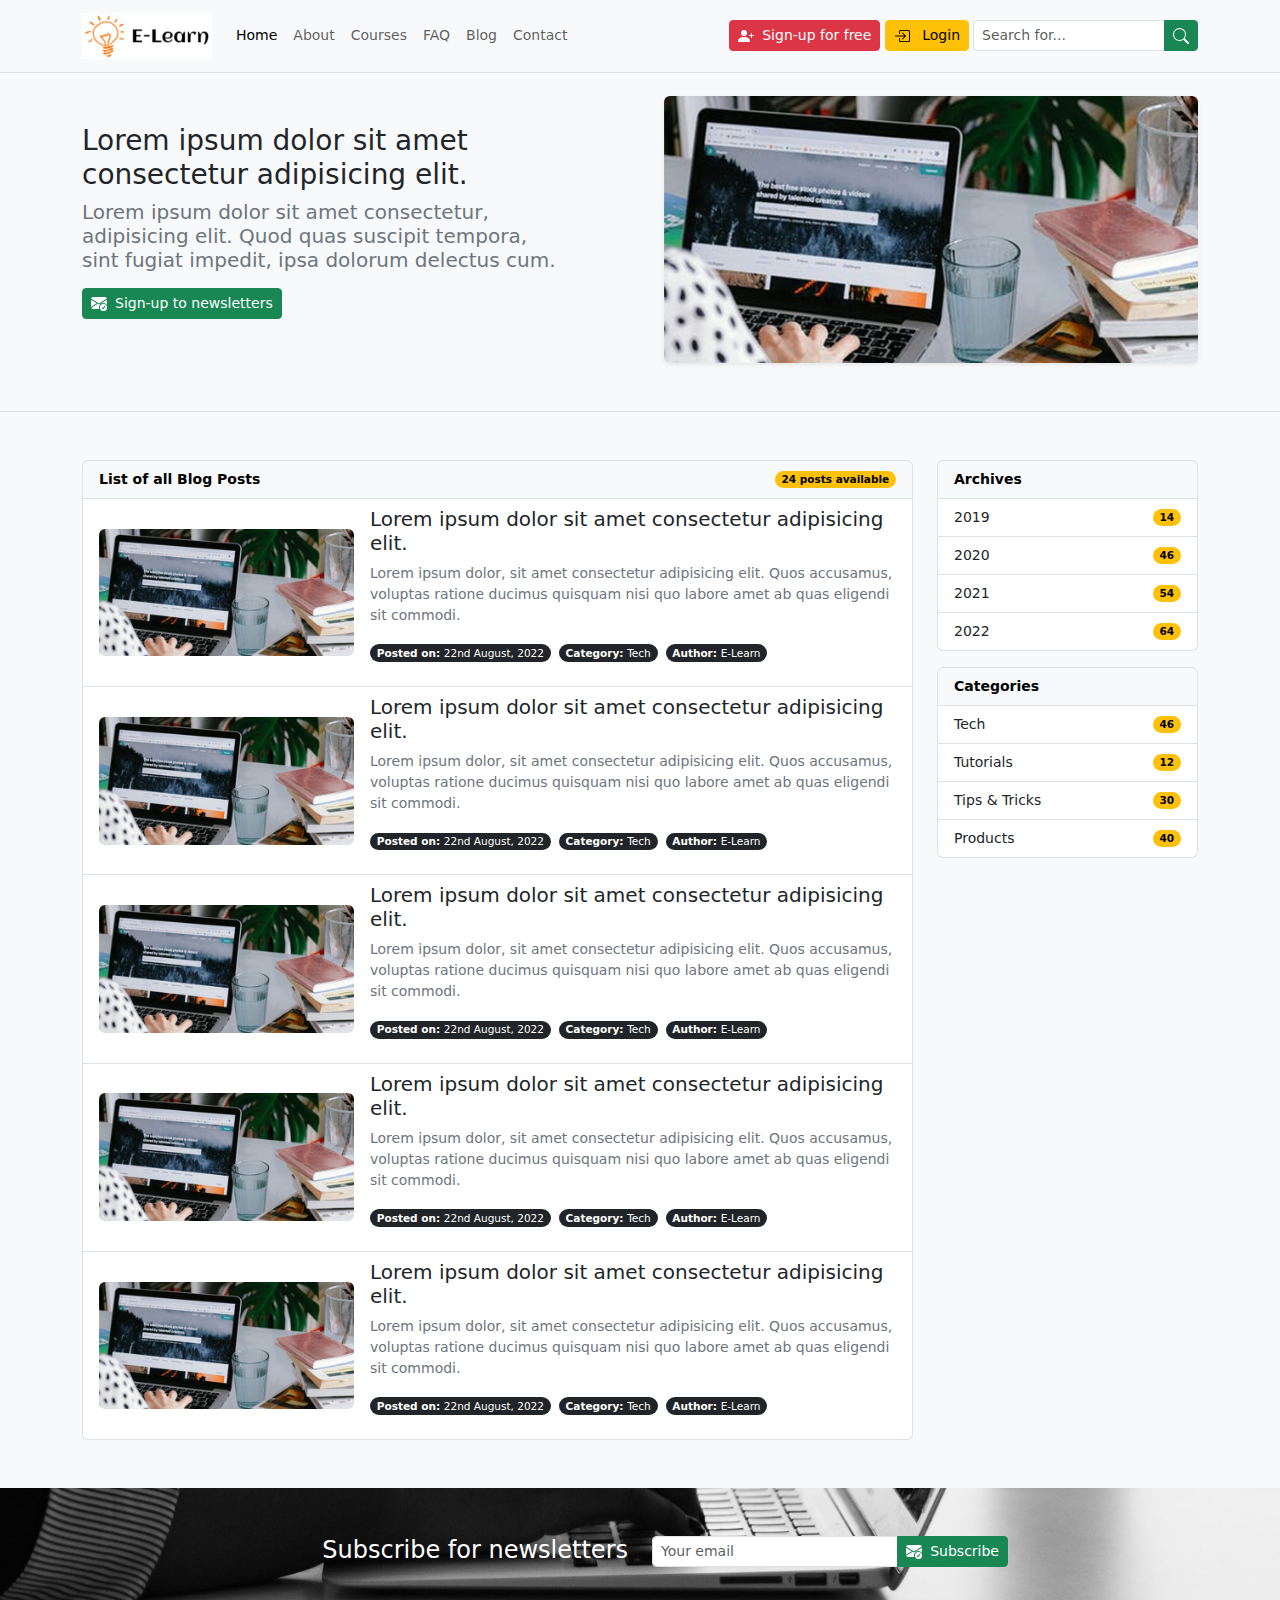
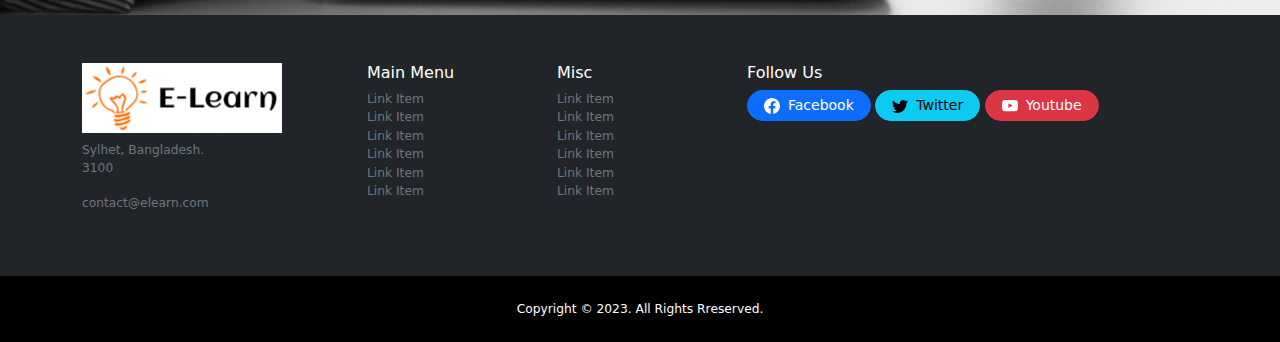
<file: blog.html>
<!DOCTYPE html>
<html lang="en">

<head>

    <meta charset="UTF-8">
    <meta http-equiv="X-UA-Compatible" content="IE=edge">
    <meta name="viewport" content="width=device-width, initial-scale=1.0">
    <title>Document</title>
    <link rel="stylesheet" href="https://cdn.jsdelivr.net/npm/bootstrap@5.2.3/dist/css/bootstrap.min.css">
    <link rel="stylesheet" href="style.css">

</head>

<body class="bg-light pt-5">

    <!-- Navbar -->
    <nav class="navbar navbar-expand-lg fixed-top border-bottom small blur-filter bg-light">
        <div class="container">
            <a href="index.html" class="navbar-brand">
                <img src="img/logo.jpg" alt="">
            </a>
            <button class="navbar-toggler border-0" type="button" data-bs-toggle="collapse"
                data-bs-target="#navbar-content" aria-expanded="false" aria-label="Toggole Navigation">
                <span class="navbar-toggler-icon"></span>
            </button>
            <div class="collapse navbar-collapse" id="navbar-content">
                <ul class="navbar-nav me-auto mb-2 mb-lg-0">
                    <li class="nav-item">
                        <a href="index.html" class="nav-link active" aria-current="page">Home</a>
                    </li>

                    <li class="nav-item">
                        <a href="about.html" class="nav-link">About</a>
                    </li>

                    <li class="nav-item">
                        <a href="courses.html" class="nav-link">Courses</a>
                    </li>

                    <li class="nav-item">
                        <a href="FAQ.html" class="nav-link">FAQ</a>
                    </li>

                    <li class="nav-item">
                        <a href="blog.html" class="nav-link">Blog</a>
                    </li>

                    <li class="nav-item">
                        <a href="contact.html" class="nav-link">Contact</a>
                    </li>
                </ul>

                <div class="ms-auto me-1 d-grid d-md-block gap-2 mb-2 mb-md-0">
                    <a href="#" class="btn btn-sm btn-danger d-inline-flex align-items-center justify-content-center">
                        <svg xmlns="http://www.w3.org/2000/svg" width="16" height="16" fill="currentColor"
                            class="bi bi-person-plus-fill me-2" viewBox="0 0 16 16">
                            <path d="M1 14s-1 0-1-1 1-4 6-4 6 3 6 4-1 1-1 1H1zm5-6a3 3 0 1 0 0-6 3 3 0 0 0 0 6z" />
                            <path fill-rule="evenodd"
                                d="M13.5 5a.5.5 0 0 1 .5.5V7h1.5a.5.5 0 0 1 0 1H14v1.5a.5.5 0 0 1-1 0V8h-1.5a.5.5 0 0 1 0-1H13V5.5a.5.5 0 0 1 .5-.5z" />
                        </svg>
                        Sign-up for free
                    </a>

                    <a href="#" class="btn btn-sm btn-warning align-items-center justify-content-center">
                        <svg xmlns="http://www.w3.org/2000/svg" width="16" height="16" fill="currentColor"
                            class="bi bi-box-arrow-in-right me-2" viewBox="0 0 16 16">
                            <path fill-rule="evenodd"
                                d="M6 3.5a.5.5 0 0 1 .5-.5h8a.5.5 0 0 1 .5.5v9a.5.5 0 0 1-.5.5h-8a.5.5 0 0 1-.5-.5v-2a.5.5 0 0 0-1 0v2A1.5 1.5 0 0 0 6.5 14h8a1.5 1.5 0 0 0 1.5-1.5v-9A1.5 1.5 0 0 0 14.5 2h-8A1.5 1.5 0 0 0 5 3.5v2a.5.5 0 0 0 1 0v-2z" />
                            <path fill-rule="evenodd"
                                d="M11.854 8.354a.5.5 0 0 0 0-.708l-3-3a.5.5 0 1 0-.708.708L10.293 7.5H1.5a.5.5 0 0 0 0 1h8.793l-2.147 2.146a.5.5 0 0 0 .708.708l3-3z" />
                        </svg>
                        Login
                    </a>
                </div>

                <form class="d-flex" role="search">
                    <div class="input-group">
                        <input type="search" class="form-control form-control-sm" placeholder="Search for...">
                        <button type="submit" class="btn btn-sm btn-success">
                            <svg xmlns="http://www.w3.org/2000/svg" width="16" height="16" fill="currentColor"
                                class="bi bi-search" viewBox="0 0 16 16">
                                <path
                                    d="M11.742 10.344a6.5 6.5 0 1 0-1.397 1.398h-.001c.03.04.062.078.098.115l3.85 3.85a1 1 0 0 0 1.415-1.414l-3.85-3.85a1.007 1.007 0 0 0-.115-.1zM12 6.5a5.5 5.5 0 1 1-11 0 5.5 5.5 0 0 1 11 0z" />
                            </svg>
                        </button>
                    </div>
                </form>
            </div>
        </div>
    </nav>
    <!-- Navbar -->

    <!-- Blog Banner-->
    <header class="blog-header py-5 border-bottom">
        <div class="container">
            <div class="row align-items-center gx-md-5">
                <div class="col-md-6">
                    <div class="blog-header-text-holder pe-md-5">
                        <h1 class="fs-3 fw-normal">Lorem ipsum dolor sit amet consectetur adipisicing elit.</h1>
                        <h2 class="fs-5 fw-light text-secondary">Lorem ipsum dolor sit amet consectetur, adipisicing
                            elit. Quod quas suscipit tempora, sint fugiat impedit, ipsa dolorum delectus cum.</h2>
                        <a 
                            href="#"
                            class="btn btn-sm btn-success mt-2 mb-3 d-inline-flex align-items-center justify-content-center"
                            data-bs-toggle="modal"
                            data-bs-target="#subscribe_modal">
                            <svg xmlns="http://www.w3.org/2000/svg" width="16" height="16" fill="currentColor" class="me-2 bi bi-envelope-check-fill" viewBox="0 0 16 16">
                                <path d="M.05 3.555A2 2 0 0 1 2 2h12a2 2 0 0 1 1.95 1.555L8 8.414.05 3.555ZM0 4.697v7.104l5.803-3.558L0 4.697ZM6.761 8.83l-6.57 4.026A2 2 0 0 0 2 14h6.256A4.493 4.493 0 0 1 8 12.5a4.49 4.49 0 0 1 1.606-3.446l-.367-.225L8 9.586l-1.239-.757ZM16 4.697v4.974A4.491 4.491 0 0 0 12.5 8a4.49 4.49 0 0 0-1.965.45l-.338-.207L16 4.697Z"/>
                                <path d="M16 12.5a3.5 3.5 0 1 1-7 0 3.5 3.5 0 0 1 7 0Zm-1.993-1.679a.5.5 0 0 0-.686.172l-1.17 1.95-.547-.547a.5.5 0 0 0-.708.708l.774.773a.75.75 0 0 0 1.174-.144l1.335-2.226a.5.5 0 0 0-.172-.686Z"/>
                            </svg>
                            Sign-up to newsletters
                        </a>
                    </div>
                </div>
                <div class="col-md-6">
                    <div class="blog-header-image-holder">
                        <img class="rounded img-fluid shadow-sm full-width" src="img/main-header.jpg" alt="">
                    </div>
                </div>
            </div>
        </div>
    </header>
    <!-- Blog Banner-->

    <!-- Blog Post List -->
    <section class="blog-post-list py-5">
        <div class="container">
            <div class="row">
                <div class="col-md-9">
                    <div class="list-group small">
                        <div
                            class="list-group-item text-bg-light fw-bold d-flex justify-content-between align-items-center">
                            List of all Blog Posts
                            <span class="badge text-bg-warning rounded-pill">24 posts available</span>
                        </div>
                        <a href="single_post.html" class="list-group-item list-group-item-action">
                            <div class="row align-items-center g-3">
                                <div class="col-md-4">
                                    <div class="course-image-holder">
                                        <img class="rounded img-fluid mb-md-0 mt-md-0 mt-2" src="img/main-header.jpg"
                                            alt="">
                                    </div>
                                </div>
                                <div class="col-md-8">
                                    <h5>Lorem ipsum dolor sit amet consectetur adipisicing elit.</h5>
                                    <p class="text-secondary">Lorem ipsum dolor, sit amet consectetur adipisicing elit.
                                        Quos accusamus, voluptas ratione ducimus quisquam nisi quo labore amet ab quas
                                        eligendi sit commodi.</p>
                                    <p class="d-inline-flex align-items-center">
                                        <span class="badge text-bg-dark me-2 rounded-pill">
                                            <strong>Posted on: </strong>
                                            <span class="fw-light">22nd August, 2022 </span>
                                        </span>

                                        <span class="badge text-bg-dark me-2 rounded-pill">
                                            <strong>Category: </strong>
                                            <span class="fw-light">Tech</span>
                                        </span>

                                        <span class="badge text-bg-dark me-2 rounded-pill">
                                            <strong>Author: </strong>
                                            <span class="fw-light">E-Learn</span>
                                        </span>
                                    </p>
                                </div>
                            </div>
                        </a>

                        <a href="single_post.html" class="list-group-item list-group-item-action">
                            <div class="row align-items-center g-3">
                                <div class="col-md-4">
                                    <div class="course-image-holder">
                                        <img class="rounded img-fluid mb-md-0 mt-md-0 mt-2" src="img/main-header.jpg"
                                            alt="">
                                    </div>
                                </div>
                                <div class="col-md-8">
                                    <h5>Lorem ipsum dolor sit amet consectetur adipisicing elit.</h5>
                                    <p class="text-secondary">Lorem ipsum dolor, sit amet consectetur adipisicing elit.
                                        Quos accusamus, voluptas ratione ducimus quisquam nisi quo labore amet ab quas
                                        eligendi sit commodi.</p>
                                    <p class="d-inline-flex align-items-center">
                                        <span class="badge text-bg-dark me-2 rounded-pill">
                                            <strong>Posted on: </strong>
                                            <span class="fw-light">22nd August, 2022 </span>
                                        </span>

                                        <span class="badge text-bg-dark me-2 rounded-pill">
                                            <strong>Category: </strong>
                                            <span class="fw-light">Tech</span>
                                        </span>

                                        <span class="badge text-bg-dark me-2 rounded-pill">
                                            <strong>Author: </strong>
                                            <span class="fw-light">E-Learn</span>
                                        </span>
                                    </p>
                                </div>
                            </div>
                        </a>

                        <a href="single_post.html" class="list-group-item list-group-item-action">
                            <div class="row align-items-center g-3">
                                <div class="col-md-4">
                                    <div class="course-image-holder">
                                        <img class="rounded img-fluid mb-md-0 mt-md-0 mt-2" src="img/main-header.jpg"
                                            alt="">
                                    </div>
                                </div>
                                <div class="col-md-8">
                                    <h5>Lorem ipsum dolor sit amet consectetur adipisicing elit.</h5>
                                    <p class="text-secondary">Lorem ipsum dolor, sit amet consectetur adipisicing elit.
                                        Quos accusamus, voluptas ratione ducimus quisquam nisi quo labore amet ab quas
                                        eligendi sit commodi.</p>
                                    <p class="d-inline-flex align-items-center">
                                        <span class="badge text-bg-dark me-2 rounded-pill">
                                            <strong>Posted on: </strong>
                                            <span class="fw-light">22nd August, 2022 </span>
                                        </span>

                                        <span class="badge text-bg-dark me-2 rounded-pill">
                                            <strong>Category: </strong>
                                            <span class="fw-light">Tech</span>
                                        </span>

                                        <span class="badge text-bg-dark me-2 rounded-pill">
                                            <strong>Author: </strong>
                                            <span class="fw-light">E-Learn</span>
                                        </span>
                                    </p>
                                </div>
                            </div>
                        </a>

                        <a href="#" class="list-group-item list-group-item-action">
                            <div class="row align-items-center g-3">
                                <div class="col-md-4">
                                    <div class="course-image-holder">
                                        <img class="rounded img-fluid mb-md-0 mt-md-0 mt-2" src="img/main-header.jpg"
                                            alt="">
                                    </div>
                                </div>
                                <div class="col-md-8">
                                    <h5>Lorem ipsum dolor sit amet consectetur adipisicing elit.</h5>
                                    <p class="text-secondary">Lorem ipsum dolor, sit amet consectetur adipisicing elit.
                                        Quos accusamus, voluptas ratione ducimus quisquam nisi quo labore amet ab quas
                                        eligendi sit commodi.</p>
                                    <p class="d-inline-flex align-items-center">
                                        <span class="badge text-bg-dark me-2 rounded-pill">
                                            <strong>Posted on: </strong>
                                            <span class="fw-light">22nd August, 2022 </span>
                                        </span>

                                        <span class="badge text-bg-dark me-2 rounded-pill">
                                            <strong>Category: </strong>
                                            <span class="fw-light">Tech</span>
                                        </span>

                                        <span class="badge text-bg-dark me-2 rounded-pill">
                                            <strong>Author: </strong>
                                            <span class="fw-light">E-Learn</span>
                                        </span>
                                    </p>
                                </div>
                            </div>
                        </a>

                        <a href="single_post.html" class="list-group-item list-group-item-action">
                            <div class="row align-items-center g-3">
                                <div class="col-md-4">
                                    <div class="course-image-holder">
                                        <img class="rounded img-fluid mb-md-0 mt-md-0 mt-2" src="img/main-header.jpg"
                                            alt="">
                                    </div>
                                </div>
                                <div class="col-md-8">
                                    <h5>Lorem ipsum dolor sit amet consectetur adipisicing elit.</h5>
                                    <p class="text-secondary">Lorem ipsum dolor, sit amet consectetur adipisicing elit.
                                        Quos accusamus, voluptas ratione ducimus quisquam nisi quo labore amet ab quas
                                        eligendi sit commodi.</p>
                                    <p class="d-inline-flex align-items-center">
                                        <span class="badge text-bg-dark me-2 rounded-pill">
                                            <strong>Posted on: </strong>
                                            <span class="fw-light">22nd August, 2022 </span>
                                        </span>

                                        <span class="badge text-bg-dark me-2 rounded-pill">
                                            <strong>Category: </strong>
                                            <span class="fw-light">Tech</span>
                                        </span>

                                        <span class="badge text-bg-dark me-2 rounded-pill">
                                            <strong>Author: </strong>
                                            <span class="fw-light">E-Learn</span>
                                        </span>
                                    </p>
                                </div>
                            </div>
                        </a>
                    </div>
                </div>

                <div class="col-md-3">
                    <div class="list-group small mb-3">
                        <div class="list-group-item text-bg-light fw-bold">
                            Archives
                        </div>
                        <a href="#"
                            class="list-group-item list-group-item-action d-flex justify-content-between align-items-center">
                            2019
                            <span class="badge text-bg-warning rounded-pill">14</span>
                        </a>

                        <a href="#"
                            class="list-group-item list-group-item-action d-flex justify-content-between align-items-center">
                            2020
                            <span class="badge text-bg-warning rounded-pill">46</span>
                        </a>

                        <a href="#"
                            class="list-group-item list-group-item-action d-flex justify-content-between align-items-center">
                            2021
                            <span class="badge text-bg-warning rounded-pill">54</span>
                        </a>

                        <a href="#"
                            class="list-group-item list-group-item-action d-flex justify-content-between align-items-center">
                            2022
                            <span class="badge text-bg-warning rounded-pill">64</span>
                        </a>
                    </div>

                    <div class="list-group small mb-3">
                        <div class="list-group-item text-bg-light fw-bold">Categories</div>
                        <a href="#"
                            class="list-group-item list-group-item-action d-flex justify-content-between align-items-center">
                            Tech
                            <span class="badge text-bg-warning rounded-pill">46</span>
                        </a>

                        <a href="#"
                            class="list-group-item list-group-item-action d-flex justify-content-between align-items-center">
                            Tutorials
                            <span class="badge text-bg-warning rounded-pill">12</span>
                        </a>

                        <a href="#"
                            class="list-group-item list-group-item-action d-flex justify-content-between align-items-center">
                            Tips & Tricks
                            <span class="badge text-bg-warning rounded-pill">30</span>
                        </a>

                        <a href="#"
                            class="list-group-item list-group-item-action d-flex justify-content-between align-items-center">
                            Products
                            <span class="badge text-bg-warning rounded-pill">40</span>
                        </a>
                    </div>
                </div>
            </div>
        </div>
    </section>
    <!-- Blog Post List -->

    <!-- Subscribe -->
    <section class="subscribe py-5">
        <div class="container">
            <div class="row justify-content-center">
                <div class="col-md-4">
                    <div class="subscribe-heading text-white text-md-end text-center">
                        <h5 class="fs-4 fw-light m-0 mb-md-0 mb-3">
                            Subscribe for newsletters
                        </h5>
                    </div>
                </div>
                <div class="col-md-4">
                    <form class="d-flex justify-content-center">
                        <div class="input-group">
                            <input type="email" class="form-control form-control-sm" placeholder="Your email">
                            <button type="submit" class="btn btn-sm btn-success d-inline-flex align-items-center">
                                <svg xmlns="http://www.w3.org/2000/svg" width="16" height="16" fill="currentColor"
                                    class="bi bi-envelope-check-fill me-2" viewBox="0 0 16 16">
                                    <path
                                        d="M.05 3.555A2 2 0 0 1 2 2h12a2 2 0 0 1 1.95 1.555L8 8.414.05 3.555ZM0 4.697v7.104l5.803-3.558L0 4.697ZM6.761 8.83l-6.57 4.026A2 2 0 0 0 2 14h6.256A4.493 4.493 0 0 1 8 12.5a4.49 4.49 0 0 1 1.606-3.446l-.367-.225L8 9.586l-1.239-.757ZM16 4.697v4.974A4.491 4.491 0 0 0 12.5 8a4.49 4.49 0 0 0-1.965.45l-.338-.207L16 4.697Z" />
                                    <path
                                        d="M16 12.5a3.5 3.5 0 1 1-7 0 3.5 3.5 0 0 1 7 0Zm-1.993-1.679a.5.5 0 0 0-.686.172l-1.17 1.95-.547-.547a.5.5 0 0 0-.708.708l.774.773a.75.75 0 0 0 1.174-.144l1.335-2.226a.5.5 0 0 0-.172-.686Z" />
                                </svg>
                                Subscribe
                            </button>
                        </div>
                    </form>
                </div>
            </div>
        </div>
    </section>
    <!-- Subscribe -->

    <!-- Main footer -->
    <footer class="main-footer text-bg-dark py-5 small">
        <div class="container">
            <div class="row justify-content-center">
                <div class="col-md-3">
                    <div class="brand-icon mb-2">
                        <img src="img/logo.jpg" alt="">
                    </div>

                    <address class="small text-secondary">
                        Sylhet, Bangladesh.<br>
                        3100
                    </address>
                    <p class="small text-secondary">
                        contact&commat;elearn.com
                    </p>
                </div>
                <div class="col-md-2">
                    <h6>Main Menu</h6>
                    <ul class="list-unstyled small">
                        <li><a href="#" class="text-decoration-none text-secondary">Link Item</a></li>
                        <li><a href="#" class="text-decoration-none text-secondary">Link Item</a></li>
                        <li><a href="#" class="text-decoration-none text-secondary">Link Item</a></li>
                        <li><a href="#" class="text-decoration-none text-secondary">Link Item</a></li>
                        <li><a href="#" class="text-decoration-none text-secondary">Link Item</a></li>
                        <li><a href="#" class="text-decoration-none text-secondary">Link Item</a></li>
                    </ul>
                </div>
                <div class="col-md-2">
                    <h6>Misc</h6>
                    <ul class="list-unstyled small">
                        <li><a href="#" class="text-decoration-none text-secondary">Link Item</a></li>
                        <li><a href="#" class="text-decoration-none text-secondary">Link Item</a></li>
                        <li><a href="#" class="text-decoration-none text-secondary">Link Item</a></li>
                        <li><a href="#" class="text-decoration-none text-secondary">Link Item</a></li>
                        <li><a href="#" class="text-decoration-none text-secondary">Link Item</a></li>
                        <li><a href="#" class="text-decoration-none text-secondary">Link Item</a></li>
                    </ul>
                </div>
                <div class="col-md-5">
                    <h6>Follow Us</h6>
                    <p>
                        <a href="#"
                            class="btn btn-sm btn-primary rounded-pill px-md-3 d-inline-flex align-items-center mb-md-2">
                            <svg xmlns="http://www.w3.org/2000/svg" width="16" height="16" fill="currentColor"
                                class="bi bi-facebook me-md-2" viewBox="0 0 16 16">
                                <path
                                    d="M16 8.049c0-4.446-3.582-8.05-8-8.05C3.58 0-.002 3.603-.002 8.05c0 4.017 2.926 7.347 6.75 7.951v-5.625h-2.03V8.05H6.75V6.275c0-2.017 1.195-3.131 3.022-3.131.876 0 1.791.157 1.791.157v1.98h-1.009c-.993 0-1.303.621-1.303 1.258v1.51h2.218l-.354 2.326H9.25V16c3.824-.604 6.75-3.934 6.75-7.951z" />
                            </svg>
                            <span class="d-md-block d-none">Facebook</span>
                        </a>

                        <a href="#"
                            class="btn btn-sm btn-info rounded-pill px-md-3 d-inline-flex align-items-center mb-md-2">
                            <svg xmlns="http://www.w3.org/2000/svg" width="16" height="16" fill="currentColor"
                                class="bi bi-twitter me-md-2" viewBox="0 0 16 16">
                                <path
                                    d="M5.026 15c6.038 0 9.341-5.003 9.341-9.334 0-.14 0-.282-.006-.422A6.685 6.685 0 0 0 16 3.542a6.658 6.658 0 0 1-1.889.518 3.301 3.301 0 0 0 1.447-1.817 6.533 6.533 0 0 1-2.087.793A3.286 3.286 0 0 0 7.875 6.03a9.325 9.325 0 0 1-6.767-3.429 3.289 3.289 0 0 0 1.018 4.382A3.323 3.323 0 0 1 .64 6.575v.045a3.288 3.288 0 0 0 2.632 3.218 3.203 3.203 0 0 1-.865.115 3.23 3.23 0 0 1-.614-.057 3.283 3.283 0 0 0 3.067 2.277A6.588 6.588 0 0 1 .78 13.58a6.32 6.32 0 0 1-.78-.045A9.344 9.344 0 0 0 5.026 15z" />
                            </svg>
                            <span class="d-md-block d-none">Twitter</span>
                        </a>

                        <a href="#"
                            class="btn btn-sm btn-danger rounded-pill px-md-3 d-inline-flex align-items-center mb-md-2">
                            <svg xmlns="http://www.w3.org/2000/svg" width="16" height="16" fill="currentColor"
                                class="bi bi-youtube me-md-2" viewBox="0 0 16 16">
                                <path
                                    d="M8.051 1.999h.089c.822.003 4.987.033 6.11.335a2.01 2.01 0 0 1 1.415 1.42c.101.38.172.883.22 1.402l.01.104.022.26.008.104c.065.914.073 1.77.074 1.957v.075c-.001.194-.01 1.108-.082 2.06l-.008.105-.009.104c-.05.572-.124 1.14-.235 1.558a2.007 2.007 0 0 1-1.415 1.42c-1.16.312-5.569.334-6.18.335h-.142c-.309 0-1.587-.006-2.927-.052l-.17-.006-.087-.004-.171-.007-.171-.007c-1.11-.049-2.167-.128-2.654-.26a2.007 2.007 0 0 1-1.415-1.419c-.111-.417-.185-.986-.235-1.558L.09 9.82l-.008-.104A31.4 31.4 0 0 1 0 7.68v-.123c.002-.215.01-.958.064-1.778l.007-.103.003-.052.008-.104.022-.26.01-.104c.048-.519.119-1.023.22-1.402a2.007 2.007 0 0 1 1.415-1.42c.487-.13 1.544-.21 2.654-.26l.17-.007.172-.006.086-.003.171-.007A99.788 99.788 0 0 1 7.858 2h.193zM6.4 5.209v4.818l4.157-2.408L6.4 5.209z" />
                            </svg>
                            <span class="d-md-block d-none">Youtube</span>
                        </a>
                    </p>
                </div>
            </div>
        </div>
    </footer>
    <!-- Main footer -->

    <!-- Copyright -->
    <div class="copy py-4 small" style="background-color: black;">
        <div class="container">
            <div class="row justifycontent-center text-center text-white">
                <p class="m-0 small">Copyright &copy; 2023. All Rights Rreserved.</p>

            </div>
        </div>
    </div>
    <!-- Copyright -->

    <!-- Monile padding -->
    <div class="mobile-padding pt-5 pb-4 d-md-none" style="background-color: black;">

    </div>
    <!-- Monile padding -->

    <!-- Sticky Footer -->
    <div class="d-md-none d-block d-flex p-3 fixed-bottom justify-content-center blur-filter shadow-lg">
        <a href="#" class="rounded-pill btn btn-sm btn-warning small px-3 fw-bold">
            Sign-up for free
        </a>
    </div>
    <!-- Sticky Footer -->

    <!-- Subscribe module -->
    <div 
        class="modal fade" 
        id="subscribe_modal" 
        tabindex="-1" 
        aria-label="subscribe_modal" 
        aria-hidden="true" 
        data-bs-backdrop="static" 
        data-bs-keyboard="false">

        <div class="modal-dialog modal-dialog-centered">
            <div class="modal-content">
                <div class="modal-header text-bg-dark">
                    <h5 class="modal-title">Subscribe to newsletters</h5>
                    <button
                        type="button"
                        class="btn-close btn-close-white"
                        data-bs-dismiss="modal"
                        aria-label="Close">
                    </button>
                </div>

                <div class="modal-body">
                    <form>
                        <div class="row gx-2">
                            <div class="col-md-6">
                                <div class="mb-2">
                                    <input type="text" class="form-control form-control-sm" placeholder="First Name" required >
                                </div>
                            </div>

                            <div class="col-md-6">
                                <div class="mb-2">
                                    <input type="text" class="form-control form-control-sm" placeholder="Last Name" required >
                                </div>
                            </div>

                            <div class="col-md-12">
                                <div class="mb-2">
                                    <input type="email" class="form-control form-control-sm" placeholder="Email" required >
                                </div>
                            </div>

                            <div class="col-md-12">
                                <div class="d-grid mb-2">
                                    <button type="submit" class="btn btn-sm btn-success">
                                        <svg xmlns="http://www.w3.org/2000/svg" width="16" height="16" fill="currentColor" class="me-2 bi bi-envelope-check-fill" viewBox="0 0 16 16">
                                            <path d="M.05 3.555A2 2 0 0 1 2 2h12a2 2 0 0 1 1.95 1.555L8 8.414.05 3.555ZM0 4.697v7.104l5.803-3.558L0 4.697ZM6.761 8.83l-6.57 4.026A2 2 0 0 0 2 14h6.256A4.493 4.493 0 0 1 8 12.5a4.49 4.49 0 0 1 1.606-3.446l-.367-.225L8 9.586l-1.239-.757ZM16 4.697v4.974A4.491 4.491 0 0 0 12.5 8a4.49 4.49 0 0 0-1.965.45l-.338-.207L16 4.697Z"/>
                                            <path d="M16 12.5a3.5 3.5 0 1 1-7 0 3.5 3.5 0 0 1 7 0Zm-1.993-1.679a.5.5 0 0 0-.686.172l-1.17 1.95-.547-.547a.5.5 0 0 0-.708.708l.774.773a.75.75 0 0 0 1.174-.144l1.335-2.226a.5.5 0 0 0-.172-.686Z"/>
                                        </svg>
                                        Subscribe
                                    </button>
                                </div>
                            </div>
                        </div>
                    </form>
                </div>
            </div>
        </div>
    </div>
    <!-- Subscribe module -->

    <script src="https://cdn.jsdelivr.net/npm/bootstrap@5.2.3/dist/js/bootstrap.bundle.min.js"></script>
</body>

</html>
</file>
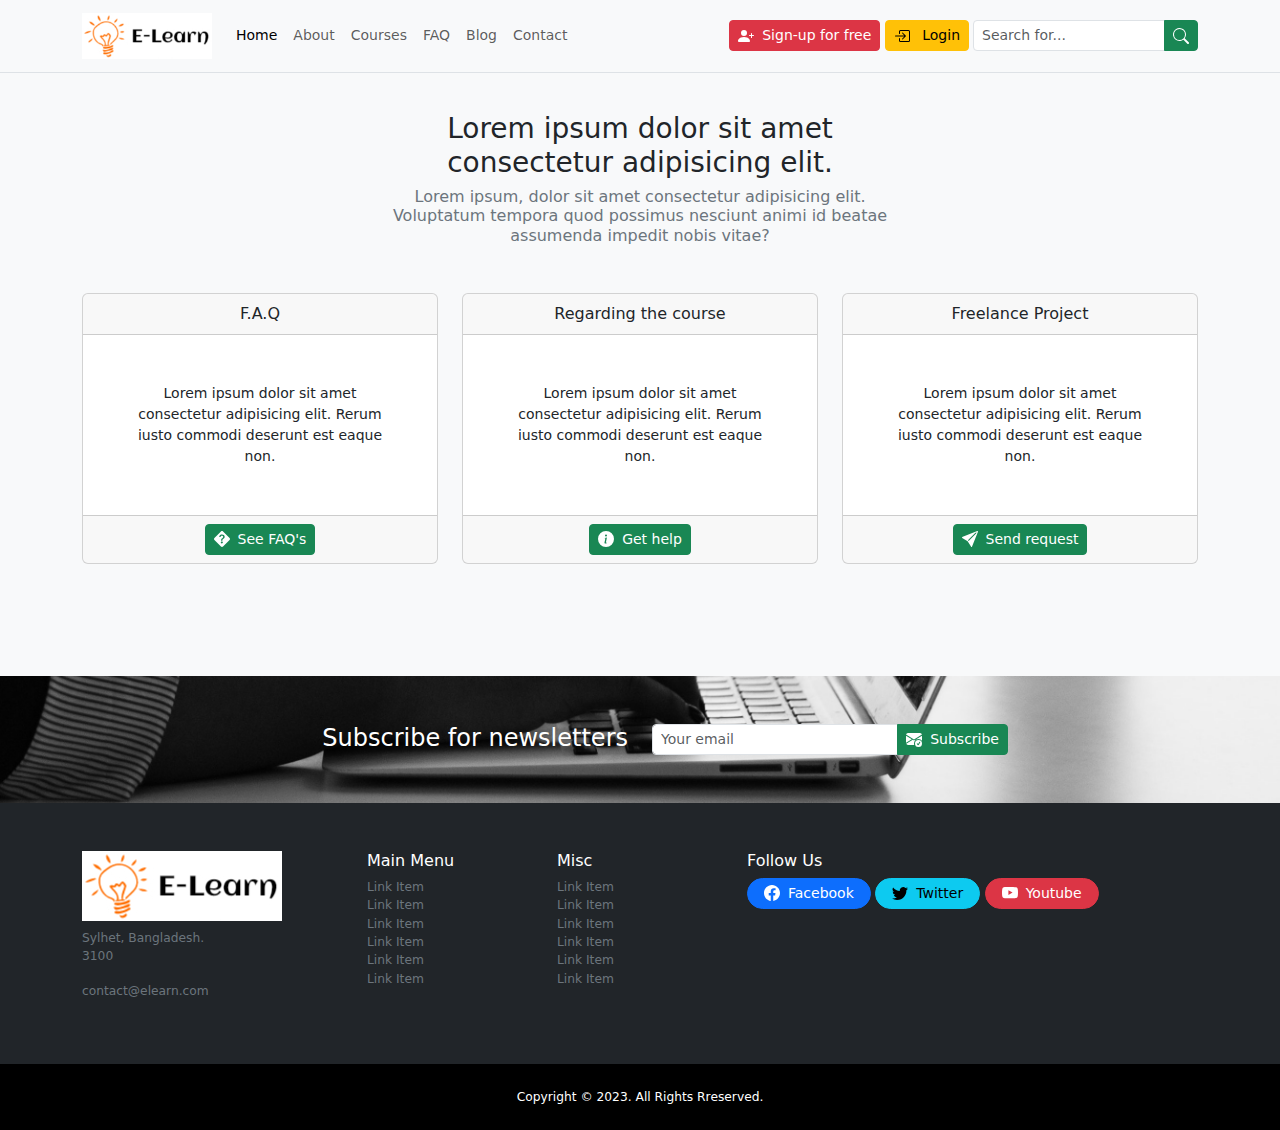
<file: contact.html>
<!DOCTYPE html>
<html lang="en">

<head>

    <meta charset="UTF-8">
    <meta http-equiv="X-UA-Compatible" content="IE=edge">
    <meta name="viewport" content="width=device-width, initial-scale=1.0">
    <title>Document</title>
    <link rel="stylesheet" href="https://cdn.jsdelivr.net/npm/bootstrap@5.2.3/dist/css/bootstrap.min.css">
    <link rel="stylesheet" href="style.css">

</head>

<body class="bg-light pt-5">

    <!-- Navbar -->
    <nav class="navbar navbar-expand-lg fixed-top border-bottom small blur-filter bg-light">
        <div class="container">
            <a href="index.html" class="navbar-brand">
                <img src="img/logo.jpg" alt="">
            </a>
            <button class="navbar-toggler border-0" type="button" data-bs-toggle="collapse"
                data-bs-target="#navbar-content" aria-expanded="false" aria-label="Toggole Navigation">
                <span class="navbar-toggler-icon"></span>
            </button>
            <div class="collapse navbar-collapse" id="navbar-content">
                <ul class="navbar-nav me-auto mb-2 mb-lg-0">
                    <li class="nav-item">
                        <a href="index.html" class="nav-link active" aria-current="page">Home</a>
                    </li>

                    <li class="nav-item">
                        <a href="about.html" class="nav-link">About</a>
                    </li>

                    <li class="nav-item">
                        <a href="courses.html" class="nav-link">Courses</a>
                    </li>

                    <li class="nav-item">
                        <a href="FAQ.html" class="nav-link">FAQ</a>
                    </li>

                    <li class="nav-item">
                        <a href="blog.html" class="nav-link">Blog</a>
                    </li>

                    <li class="nav-item">
                        <a href="contact.html" class="nav-link">Contact</a>
                    </li>
                </ul>

                <div class="ms-auto me-1 d-grid d-md-block gap-2 mb-2 mb-md-0">
                    <a href="#" class="btn btn-sm btn-danger d-inline-flex align-items-center justify-content-center">
                        <svg xmlns="http://www.w3.org/2000/svg" width="16" height="16" fill="currentColor"
                            class="bi bi-person-plus-fill me-2" viewBox="0 0 16 16">
                            <path d="M1 14s-1 0-1-1 1-4 6-4 6 3 6 4-1 1-1 1H1zm5-6a3 3 0 1 0 0-6 3 3 0 0 0 0 6z" />
                            <path fill-rule="evenodd"
                                d="M13.5 5a.5.5 0 0 1 .5.5V7h1.5a.5.5 0 0 1 0 1H14v1.5a.5.5 0 0 1-1 0V8h-1.5a.5.5 0 0 1 0-1H13V5.5a.5.5 0 0 1 .5-.5z" />
                        </svg>
                        Sign-up for free
                    </a>

                    <a href="#" class="btn btn-sm btn-warning align-items-center justify-content-center">
                        <svg xmlns="http://www.w3.org/2000/svg" width="16" height="16" fill="currentColor"
                            class="bi bi-box-arrow-in-right me-2" viewBox="0 0 16 16">
                            <path fill-rule="evenodd"
                                d="M6 3.5a.5.5 0 0 1 .5-.5h8a.5.5 0 0 1 .5.5v9a.5.5 0 0 1-.5.5h-8a.5.5 0 0 1-.5-.5v-2a.5.5 0 0 0-1 0v2A1.5 1.5 0 0 0 6.5 14h8a1.5 1.5 0 0 0 1.5-1.5v-9A1.5 1.5 0 0 0 14.5 2h-8A1.5 1.5 0 0 0 5 3.5v2a.5.5 0 0 0 1 0v-2z" />
                            <path fill-rule="evenodd"
                                d="M11.854 8.354a.5.5 0 0 0 0-.708l-3-3a.5.5 0 1 0-.708.708L10.293 7.5H1.5a.5.5 0 0 0 0 1h8.793l-2.147 2.146a.5.5 0 0 0 .708.708l3-3z" />
                        </svg>
                        Login
                    </a>
                </div>

                <form class="d-flex" role="search">
                    <div class="input-group">
                        <input type="search" class="form-control form-control-sm" placeholder="Search for...">
                        <button type="submit" class="btn btn-sm btn-success">
                            <svg xmlns="http://www.w3.org/2000/svg" width="16" height="16" fill="currentColor"
                                class="bi bi-search" viewBox="0 0 16 16">
                                <path
                                    d="M11.742 10.344a6.5 6.5 0 1 0-1.397 1.398h-.001c.03.04.062.078.098.115l3.85 3.85a1 1 0 0 0 1.415-1.414l-3.85-3.85a1.007 1.007 0 0 0-.115-.1zM12 6.5a5.5 5.5 0 1 1-11 0 5.5 5.5 0 0 1 11 0z" />
                            </svg>
                        </button>
                    </div>
                </form>
            </div>
        </div>
    </nav>
    <!-- Navbar -->

    <!-- Contact content -->
    <header class="contact-content-header py-5 mb-5">
        <div class="container">
            <div class="row justify-content-center">
                <div class="col-md-6">
                    <div class="contact-content-holder text-center py-3 mb-4">
                        <h1 class="fs-3 fw-light">
                            Lorem ipsum dolor sit amet consectetur adipisicing elit.
                        </h1>
                        <h2 class="fs-6 fw-normal text-secondary">Lorem ipsum, dolor sit amet consectetur adipisicing
                            elit. Voluptatum tempora quod possimus nesciunt animi id beatae assumenda impedit nobis
                            vitae?</h2>
                    </div>
                </div>
            </div>

            <div class="row justify-content-center">
                <div class="col-md-4">
                    <div class="card text-center mb-3">
                        <div class="card-header">F.A.Q</div>
                        <div class="card-body p-5">
                            <p class="m-0 small">Lorem ipsum dolor sit amet consectetur adipisicing elit. Rerum iusto
                                commodi deserunt est eaque non.</p>
                        </div>
                        <div class="card-footer">
                            <a href="FAQ.html" class="btn btn-success btn-sm d-inline-flex align-items-center">
                                <svg xmlns="http://www.w3.org/2000/svg" width="16" height="16" fill="currentColor"
                                    class="me-2 bi bi-question-diamond-fill" viewBox="0 0 16 16">
                                    <path
                                        d="M9.05.435c-.58-.58-1.52-.58-2.1 0L.436 6.95c-.58.58-.58 1.519 0 2.098l6.516 6.516c.58.58 1.519.58 2.098 0l6.516-6.516c.58-.58.58-1.519 0-2.098L9.05.435zM5.495 6.033a.237.237 0 0 1-.24-.247C5.35 4.091 6.737 3.5 8.005 3.5c1.396 0 2.672.73 2.672 2.24 0 1.08-.635 1.594-1.244 2.057-.737.559-1.01.768-1.01 1.486v.105a.25.25 0 0 1-.25.25h-.81a.25.25 0 0 1-.25-.246l-.004-.217c-.038-.927.495-1.498 1.168-1.987.59-.444.965-.736.965-1.371 0-.825-.628-1.168-1.314-1.168-.803 0-1.253.478-1.342 1.134-.018.137-.128.25-.266.25h-.825zm2.325 6.443c-.584 0-1.009-.394-1.009-.927 0-.552.425-.94 1.01-.94.609 0 1.028.388 1.028.94 0 .533-.42.927-1.029.927z" />
                                </svg>
                                See FAQ's</a>
                        </div>
                    </div>
                </div>
                <div class="col-md-4">
                    <div class="card text-center mb-3">
                        <div class="card-header">Regarding the course</div>
                        <div class="card-body p-5">
                            <p class="m-0 small">Lorem ipsum dolor sit amet consectetur adipisicing elit. Rerum iusto
                                commodi deserunt est eaque non.</p>
                        </div>
                        <div class="card-footer">
                            <a 
                                href="#" 
                                class="btn btn-success btn-sm d-inline-flex align-items-center"
                                data-bs-toggle="modal"
                                data-bs-target="#contact_modal">
                                <svg xmlns="http://www.w3.org/2000/svg" width="16" height="16" fill="currentColor"
                                    class="me-2 bi bi-info-circle-fill" viewBox="0 0 16 16">
                                    <path
                                        d="M8 16A8 8 0 1 0 8 0a8 8 0 0 0 0 16zm.93-9.412-1 4.705c-.07.34.029.533.304.533.194 0 .487-.07.686-.246l-.088.416c-.287.346-.92.598-1.465.598-.703 0-1.002-.422-.808-1.319l.738-3.468c.064-.293.006-.399-.287-.47l-.451-.081.082-.381 2.29-.287zM8 5.5a1 1 0 1 1 0-2 1 1 0 0 1 0 2z" />
                                </svg>
                                Get help
                            </a>
                        </div>
                    </div>
                </div>
                <div class="col-md-4">
                    <div class="card text-center mb-3">
                        <div class="card-header">Freelance Project</div>
                        <div class="card-body p-5">
                            <p class="m-0 small">Lorem ipsum dolor sit amet consectetur adipisicing elit. Rerum iusto
                                commodi deserunt est eaque non.</p>
                        </div>
                        <div class="card-footer">
                            <a href="https://linkedin.com/username"
                                class="btn btn-success btn-sm d-inline-flex align-items-center">
                                <svg xmlns="http://www.w3.org/2000/svg" width="16" height="16" fill="currentColor"
                                    class="me-2 bi bi-send-fill" viewBox="0 0 16 16">
                                    <path
                                        d="M15.964.686a.5.5 0 0 0-.65-.65L.767 5.855H.766l-.452.18a.5.5 0 0 0-.082.887l.41.26.001.002 4.995 3.178 3.178 4.995.002.002.26.41a.5.5 0 0 0 .886-.083l6-15Zm-1.833 1.89L6.637 10.07l-.215-.338a.5.5 0 0 0-.154-.154l-.338-.215 7.494-7.494 1.178-.471-.47 1.178Z" />
                                </svg>
                                Send request
                            </a>
                        </div>
                    </div>
                </div>
            </div>
        </div>
    </header>
    <!-- Contact content -->

    <!-- Subscribe -->
    <section class="subscribe py-5">
        <div class="container">
            <div class="row justify-content-center">
                <div class="col-md-4">
                    <div class="subscribe-heading text-white text-md-end text-center">
                        <h5 class="fs-4 fw-light m-0 mb-md-0 mb-3">
                            Subscribe for newsletters
                        </h5>
                    </div>
                </div>
                <div class="col-md-4">
                    <form class="d-flex justify-content-center">
                        <div class="input-group">
                            <input type="email" class="form-control form-control-sm" placeholder="Your email">
                            <button type="submit" class="btn btn-sm btn-success d-inline-flex align-items-center">
                                <svg xmlns="http://www.w3.org/2000/svg" width="16" height="16" fill="currentColor"
                                    class="bi bi-envelope-check-fill me-2" viewBox="0 0 16 16">
                                    <path
                                        d="M.05 3.555A2 2 0 0 1 2 2h12a2 2 0 0 1 1.95 1.555L8 8.414.05 3.555ZM0 4.697v7.104l5.803-3.558L0 4.697ZM6.761 8.83l-6.57 4.026A2 2 0 0 0 2 14h6.256A4.493 4.493 0 0 1 8 12.5a4.49 4.49 0 0 1 1.606-3.446l-.367-.225L8 9.586l-1.239-.757ZM16 4.697v4.974A4.491 4.491 0 0 0 12.5 8a4.49 4.49 0 0 0-1.965.45l-.338-.207L16 4.697Z" />
                                    <path
                                        d="M16 12.5a3.5 3.5 0 1 1-7 0 3.5 3.5 0 0 1 7 0Zm-1.993-1.679a.5.5 0 0 0-.686.172l-1.17 1.95-.547-.547a.5.5 0 0 0-.708.708l.774.773a.75.75 0 0 0 1.174-.144l1.335-2.226a.5.5 0 0 0-.172-.686Z" />
                                </svg>
                                Subscribe
                            </button>
                        </div>
                    </form>
                </div>
            </div>
        </div>
    </section>
    <!-- Subscribe -->

    <!-- Main footer -->
    <footer class="main-footer text-bg-dark py-5 small">
        <div class="container">
            <div class="row justify-content-center">
                <div class="col-md-3">
                    <div class="brand-icon mb-2">
                        <img src="img/logo.jpg" alt="">
                    </div>

                    <address class="small text-secondary">
                        Sylhet, Bangladesh.<br>
                        3100
                    </address>
                    <p class="small text-secondary">
                        contact&commat;elearn.com
                    </p>
                </div>
                <div class="col-md-2">
                    <h6>Main Menu</h6>
                    <ul class="list-unstyled small">
                        <li><a href="#" class="text-decoration-none text-secondary">Link Item</a></li>
                        <li><a href="#" class="text-decoration-none text-secondary">Link Item</a></li>
                        <li><a href="#" class="text-decoration-none text-secondary">Link Item</a></li>
                        <li><a href="#" class="text-decoration-none text-secondary">Link Item</a></li>
                        <li><a href="#" class="text-decoration-none text-secondary">Link Item</a></li>
                        <li><a href="#" class="text-decoration-none text-secondary">Link Item</a></li>
                    </ul>
                </div>
                <div class="col-md-2">
                    <h6>Misc</h6>
                    <ul class="list-unstyled small">
                        <li><a href="#" class="text-decoration-none text-secondary">Link Item</a></li>
                        <li><a href="#" class="text-decoration-none text-secondary">Link Item</a></li>
                        <li><a href="#" class="text-decoration-none text-secondary">Link Item</a></li>
                        <li><a href="#" class="text-decoration-none text-secondary">Link Item</a></li>
                        <li><a href="#" class="text-decoration-none text-secondary">Link Item</a></li>
                        <li><a href="#" class="text-decoration-none text-secondary">Link Item</a></li>
                    </ul>
                </div>
                <div class="col-md-5">
                    <h6>Follow Us</h6>
                    <p>
                        <a href="#"
                            class="btn btn-sm btn-primary rounded-pill px-md-3 d-inline-flex align-items-center mb-md-2">
                            <svg xmlns="http://www.w3.org/2000/svg" width="16" height="16" fill="currentColor"
                                class="bi bi-facebook me-md-2" viewBox="0 0 16 16">
                                <path
                                    d="M16 8.049c0-4.446-3.582-8.05-8-8.05C3.58 0-.002 3.603-.002 8.05c0 4.017 2.926 7.347 6.75 7.951v-5.625h-2.03V8.05H6.75V6.275c0-2.017 1.195-3.131 3.022-3.131.876 0 1.791.157 1.791.157v1.98h-1.009c-.993 0-1.303.621-1.303 1.258v1.51h2.218l-.354 2.326H9.25V16c3.824-.604 6.75-3.934 6.75-7.951z" />
                            </svg>
                            <span class="d-md-block d-none">Facebook</span>
                        </a>

                        <a href="#"
                            class="btn btn-sm btn-info rounded-pill px-md-3 d-inline-flex align-items-center mb-md-2">
                            <svg xmlns="http://www.w3.org/2000/svg" width="16" height="16" fill="currentColor"
                                class="bi bi-twitter me-md-2" viewBox="0 0 16 16">
                                <path
                                    d="M5.026 15c6.038 0 9.341-5.003 9.341-9.334 0-.14 0-.282-.006-.422A6.685 6.685 0 0 0 16 3.542a6.658 6.658 0 0 1-1.889.518 3.301 3.301 0 0 0 1.447-1.817 6.533 6.533 0 0 1-2.087.793A3.286 3.286 0 0 0 7.875 6.03a9.325 9.325 0 0 1-6.767-3.429 3.289 3.289 0 0 0 1.018 4.382A3.323 3.323 0 0 1 .64 6.575v.045a3.288 3.288 0 0 0 2.632 3.218 3.203 3.203 0 0 1-.865.115 3.23 3.23 0 0 1-.614-.057 3.283 3.283 0 0 0 3.067 2.277A6.588 6.588 0 0 1 .78 13.58a6.32 6.32 0 0 1-.78-.045A9.344 9.344 0 0 0 5.026 15z" />
                            </svg>
                            <span class="d-md-block d-none">Twitter</span>
                        </a>

                        <a href="#"
                            class="btn btn-sm btn-danger rounded-pill px-md-3 d-inline-flex align-items-center mb-md-2">
                            <svg xmlns="http://www.w3.org/2000/svg" width="16" height="16" fill="currentColor"
                                class="bi bi-youtube me-md-2" viewBox="0 0 16 16">
                                <path
                                    d="M8.051 1.999h.089c.822.003 4.987.033 6.11.335a2.01 2.01 0 0 1 1.415 1.42c.101.38.172.883.22 1.402l.01.104.022.26.008.104c.065.914.073 1.77.074 1.957v.075c-.001.194-.01 1.108-.082 2.06l-.008.105-.009.104c-.05.572-.124 1.14-.235 1.558a2.007 2.007 0 0 1-1.415 1.42c-1.16.312-5.569.334-6.18.335h-.142c-.309 0-1.587-.006-2.927-.052l-.17-.006-.087-.004-.171-.007-.171-.007c-1.11-.049-2.167-.128-2.654-.26a2.007 2.007 0 0 1-1.415-1.419c-.111-.417-.185-.986-.235-1.558L.09 9.82l-.008-.104A31.4 31.4 0 0 1 0 7.68v-.123c.002-.215.01-.958.064-1.778l.007-.103.003-.052.008-.104.022-.26.01-.104c.048-.519.119-1.023.22-1.402a2.007 2.007 0 0 1 1.415-1.42c.487-.13 1.544-.21 2.654-.26l.17-.007.172-.006.086-.003.171-.007A99.788 99.788 0 0 1 7.858 2h.193zM6.4 5.209v4.818l4.157-2.408L6.4 5.209z" />
                            </svg>
                            <span class="d-md-block d-none">Youtube</span>
                        </a>
                    </p>
                </div>
            </div>
        </div>
    </footer>
    <!-- Main footer -->

    <!-- Copyright -->
    <div class="copy py-4 small" style="background-color: black;">
        <div class="container">
            <div class="row justifycontent-center text-center text-white">
                <p class="m-0 small">Copyright &copy; 2023. All Rights Rreserved.</p>

            </div>
        </div>
    </div>
    <!-- Copyright -->

    <!-- Mobile padding -->
    <div class="mobile-padding pt-5 pb-4 d-md-none" style="background-color: black;">

    </div>
    <!-- Mobile padding -->

    <!-- Sticky Footer -->
    <div class="d-md-none d-block d-flex p-3 fixed-bottom justify-content-center blur-filter shadow-lg">
        <a href="#" class="rounded-pill btn btn-sm btn-warning small px-3 fw-bold">
            Sign-up for free
        </a>
    </div>
    <!-- Sticky Footer -->

    <!-- Contact module -->
    <div 
        class="modal fade" 
        id="contact_modal" 
        tabindex="-1" 
        aria-label="contact_modal" 
        aria-hidden="true" 
        data-bs-backdrop="static" 
        data-bs-keyboard="false">

        <div class="modal-dialog modal-dialog-centered">
            <div class="modal-content">
                <div class="modal-header text-bg-dark">
                    <h5 class="modal-title">Get Help</h5>
                    <button
                        type="button"
                        class="btn-close btn-close-white"
                        data-bs-dismiss="modal"
                        aria-label="Close">
                    </button>
                </div>

                <div class="modal-body">
                    <form>
                        <div class="row gx-2">
                            <div class="col-md-6">
                                <div class="mb-2">
                                    <input type="text" class="form-control form-control-sm" placeholder="First Name" required >
                                </div>
                            </div>

                            <div class="col-md-6">
                                <div class="mb-2">
                                    <input type="text" class="form-control form-control-sm" placeholder="Last Name" required >
                                </div>
                            </div>

                            <div class="col-md-12">
                                <div class="mb-2">
                                    <input type="email" class="form-control form-control-sm" placeholder="Email" required >
                                </div>
                            </div>

                            <div class="col-md-12">
                                <div class="mb-2">
                                    <textarea rows="5" class="form-control form-control-sm" placeholder="Message"></textarea>
                                </div>
                            </div>

                            <div class="col-md-12">
                                <div class="d-grid mb-2">
                                    <button type="submit" class="btn btn-sm btn-success">
                                        <svg xmlns="http://www.w3.org/2000/svg" width="16" height="16" fill="currentColor" class="me-2 bi bi-envelope-check-fill" viewBox="0 0 16 16">
                                            <path d="M.05 3.555A2 2 0 0 1 2 2h12a2 2 0 0 1 1.95 1.555L8 8.414.05 3.555ZM0 4.697v7.104l5.803-3.558L0 4.697ZM6.761 8.83l-6.57 4.026A2 2 0 0 0 2 14h6.256A4.493 4.493 0 0 1 8 12.5a4.49 4.49 0 0 1 1.606-3.446l-.367-.225L8 9.586l-1.239-.757ZM16 4.697v4.974A4.491 4.491 0 0 0 12.5 8a4.49 4.49 0 0 0-1.965.45l-.338-.207L16 4.697Z"/>
                                            <path d="M16 12.5a3.5 3.5 0 1 1-7 0 3.5 3.5 0 0 1 7 0Zm-1.993-1.679a.5.5 0 0 0-.686.172l-1.17 1.95-.547-.547a.5.5 0 0 0-.708.708l.774.773a.75.75 0 0 0 1.174-.144l1.335-2.226a.5.5 0 0 0-.172-.686Z"/>
                                        </svg>
                                        Subscribe
                                    </button>
                                </div>
                            </div>
                        </div>
                    </form>
                </div>
            </div>
        </div>
    </div>
    <!-- Contact module -->
    <script src="https://cdn.jsdelivr.net/npm/bootstrap@5.2.3/dist/js/bootstrap.bundle.min.js"></script>
</body>

</html>
</file>
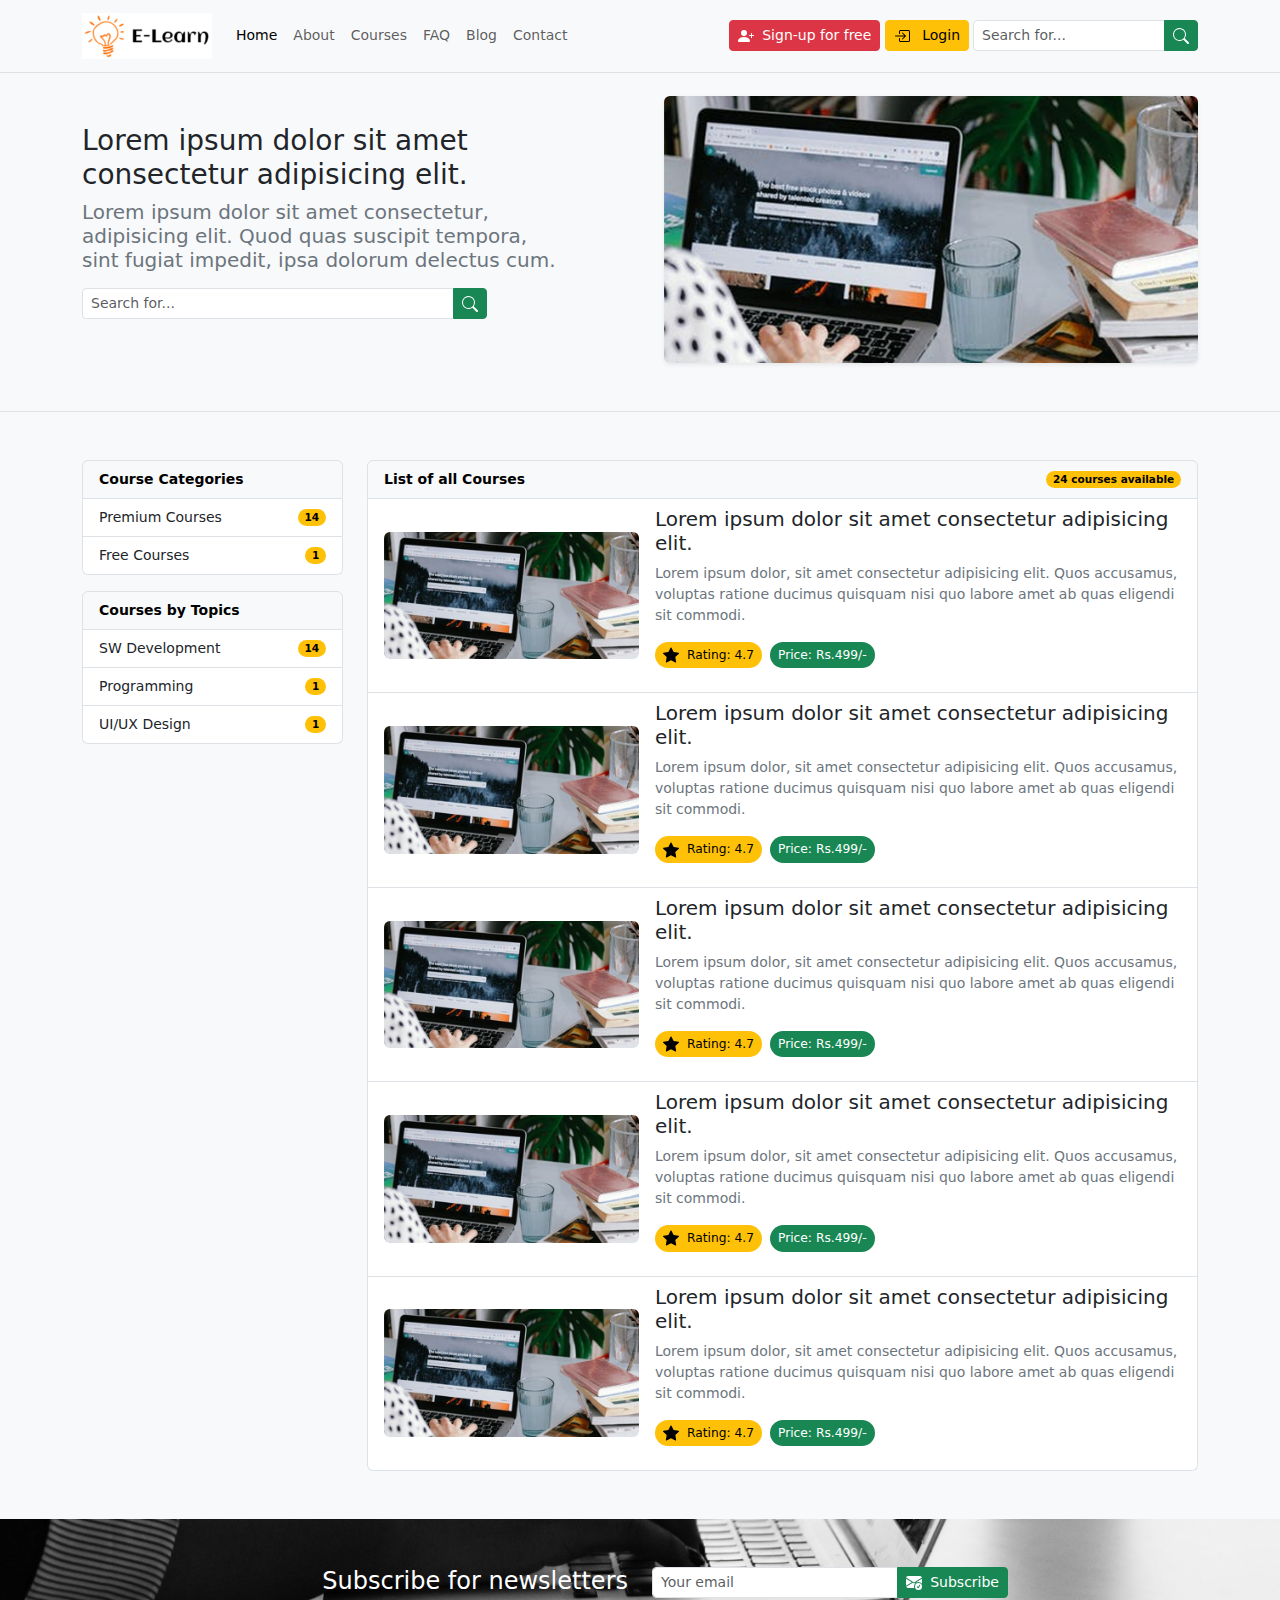
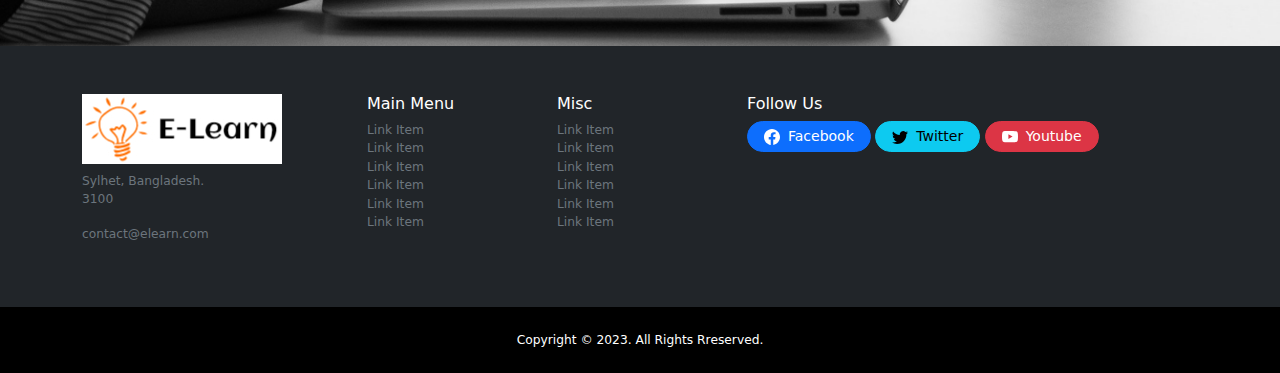
<file: courses.html>
<!DOCTYPE html>
<html lang="en">

<head>

    <meta charset="UTF-8">
    <meta http-equiv="X-UA-Compatible" content="IE=edge">
    <meta name="viewport" content="width=device-width, initial-scale=1.0">
    <title>Document</title>
    <link rel="stylesheet" href="https://cdn.jsdelivr.net/npm/bootstrap@5.2.3/dist/css/bootstrap.min.css">
    <link rel="stylesheet" href="style.css">

</head>

<body class="bg-light pt-5">

    <!-- Navbar -->
    <nav class="navbar navbar-expand-lg fixed-top border-bottom small blur-filter bg-light">
        <div class="container">
            <a href="index.html" class="navbar-brand">
                <img src="img/logo.jpg" alt="">
            </a>
            <button class="navbar-toggler border-0" type="button" data-bs-toggle="collapse"
                data-bs-target="#navbar-content" aria-expanded="false" aria-label="Toggole Navigation">
                <span class="navbar-toggler-icon"></span>
            </button>
            <div class="collapse navbar-collapse" id="navbar-content">
                <ul class="navbar-nav me-auto mb-2 mb-lg-0">
                    <li class="nav-item">
                        <a href="index.html" class="nav-link active" aria-current="page">Home</a>
                    </li>

                    <li class="nav-item">
                        <a href="about.html" class="nav-link">About</a>
                    </li>

                    <li class="nav-item">
                        <a href="courses.html" class="nav-link">Courses</a>
                    </li>

                    <li class="nav-item">
                        <a href="FAQ.html" class="nav-link">FAQ</a>
                    </li>

                    <li class="nav-item">
                        <a href="blog.html" class="nav-link">Blog</a>
                    </li>

                    <li class="nav-item">
                        <a href="contact.html" class="nav-link">Contact</a>
                    </li>
                </ul>

                <div class="ms-auto me-1 d-grid d-md-block gap-2 mb-2 mb-md-0">
                    <a href="#" class="btn btn-sm btn-danger d-inline-flex align-items-center justify-content-center">
                        <svg xmlns="http://www.w3.org/2000/svg" width="16" height="16" fill="currentColor"
                            class="bi bi-person-plus-fill me-2" viewBox="0 0 16 16">
                            <path d="M1 14s-1 0-1-1 1-4 6-4 6 3 6 4-1 1-1 1H1zm5-6a3 3 0 1 0 0-6 3 3 0 0 0 0 6z" />
                            <path fill-rule="evenodd"
                                d="M13.5 5a.5.5 0 0 1 .5.5V7h1.5a.5.5 0 0 1 0 1H14v1.5a.5.5 0 0 1-1 0V8h-1.5a.5.5 0 0 1 0-1H13V5.5a.5.5 0 0 1 .5-.5z" />
                        </svg>
                        Sign-up for free
                    </a>

                    <a href="#" class="btn btn-sm btn-warning align-items-center justify-content-center">
                        <svg xmlns="http://www.w3.org/2000/svg" width="16" height="16" fill="currentColor"
                            class="bi bi-box-arrow-in-right me-2" viewBox="0 0 16 16">
                            <path fill-rule="evenodd"
                                d="M6 3.5a.5.5 0 0 1 .5-.5h8a.5.5 0 0 1 .5.5v9a.5.5 0 0 1-.5.5h-8a.5.5 0 0 1-.5-.5v-2a.5.5 0 0 0-1 0v2A1.5 1.5 0 0 0 6.5 14h8a1.5 1.5 0 0 0 1.5-1.5v-9A1.5 1.5 0 0 0 14.5 2h-8A1.5 1.5 0 0 0 5 3.5v2a.5.5 0 0 0 1 0v-2z" />
                            <path fill-rule="evenodd"
                                d="M11.854 8.354a.5.5 0 0 0 0-.708l-3-3a.5.5 0 1 0-.708.708L10.293 7.5H1.5a.5.5 0 0 0 0 1h8.793l-2.147 2.146a.5.5 0 0 0 .708.708l3-3z" />
                        </svg>
                        Login
                    </a>
                </div>

                <form class="d-flex" role="search">
                    <div class="input-group">
                        <input type="search" class="form-control form-control-sm" placeholder="Search for...">
                        <button type="submit" class="btn btn-sm btn-success">
                            <svg xmlns="http://www.w3.org/2000/svg" width="16" height="16" fill="currentColor"
                                class="bi bi-search" viewBox="0 0 16 16">
                                <path
                                    d="M11.742 10.344a6.5 6.5 0 1 0-1.397 1.398h-.001c.03.04.062.078.098.115l3.85 3.85a1 1 0 0 0 1.415-1.414l-3.85-3.85a1.007 1.007 0 0 0-.115-.1zM12 6.5a5.5 5.5 0 1 1-11 0 5.5 5.5 0 0 1 11 0z" />
                            </svg>
                        </button>
                    </div>
                </form>
            </div>
        </div>
    </nav>
    <!-- Navbar -->

    <!-- Courses Banner-->
    <header class="courses-header py-5 border-bottom">
        <div class="container">
            <div class="row align-items-center gx-md-5">
                <div class="col-md-6">
                    <div class="home-header-text-holder pe-md-5">
                        <h1 class="fs-3 fw-normal">Lorem ipsum dolor sit amet consectetur adipisicing elit.</h1>
                        <h2 class="fs-5 fw-light text-secondary">Lorem ipsum dolor sit amet consectetur, adipisicing
                            elit. Quod quas suscipit tempora, sint fugiat impedit, ipsa dolorum delectus cum.</h2>
                        <div class="col-md-10 my-3 courses-search-form">
                            <form class="d-flex" role="search">
                                <div class="input-group">
                                    <input type="search" class="form-control form-control-sm" placeholder="Search for...">
                                    <button type="submit" class="btn btn-sm btn-success">
                                        <svg xmlns="http://www.w3.org/2000/svg" width="16" height="16" fill="currentColor"
                                            class="bi bi-search" viewBox="0 0 16 16">
                                            <path
                                                d="M11.742 10.344a6.5 6.5 0 1 0-1.397 1.398h-.001c.03.04.062.078.098.115l3.85 3.85a1 1 0 0 0 1.415-1.414l-3.85-3.85a1.007 1.007 0 0 0-.115-.1zM12 6.5a5.5 5.5 0 1 1-11 0 5.5 5.5 0 0 1 11 0z" />
                                        </svg>
                                    </button>
                                </div>
                            </form>
                        </div>
                    </div>
                </div>
                <div class="col-md-6">
                    <div class="home-header-image-holder">
                        <img class="rounded img-fluid shadow-sm full-width" src="img/main-header.jpg" alt="">
                    </div>
                </div>
            </div>
        </div>
    </header>
    <!-- Courses Banner-->

    <!-- Course List -->
    <section class="course-list py-5">
        <div class="container">
            <div class="row">
                <div class="col-md-3">
                    <div class="list-group small mb-3">
                        <div class="list-group-item text-bg-light fw-bold">
                            Course Categories
                        </div>
                        <a href="#"
                            class="list-group-item list-group-item-action d-flex justify-content-between align-items-center">
                            Premium Courses
                            <span class="badge text-bg-warning rounded-pill">14</span>
                        </a>

                        <a href="#"
                            class="list-group-item list-group-item-action d-flex justify-content-between align-items-center">
                            Free Courses
                            <span class="badge text-bg-warning rounded-pill">1</span>
                        </a>
                    </div>

                    <div class="list-group small mb-3">
                        <div class="list-group-item text-bg-light fw-bold">
                            Courses by Topics
                        </div>
                        <a href="#"
                            class="list-group-item list-group-item-action d-flex justify-content-between align-items-center">
                            SW Development
                            <span class="badge text-bg-warning rounded-pill">14</span>
                        </a>

                        <a href="#"
                            class="list-group-item list-group-item-action d-flex justify-content-between align-items-center">
                            Programming
                            <span class="badge text-bg-warning rounded-pill">1</span>
                        </a>

                        <a href="#"
                            class="list-group-item list-group-item-action d-flex justify-content-between align-items-center">
                            UI/UX Design
                            <span class="badge text-bg-warning rounded-pill">1</span>
                        </a>
                    </div>
                </div>

                <div class="col-md-9">
                    <div class="list-group small">
                        <div
                            class="list-group-item text-bg-light fw-bold d-flex justify-content-between align-items-center">
                            List of all Courses
                            <span class="badge text-bg-warning rounded-pill">24 courses available</span>
                        </div>
                        <a href="single-courses.html" class="list-group-item list-group-item-action">
                            <div class="row align-items-center g-3">
                                <div class="col-md-4">
                                    <div class="course-image-holder">
                                        <img class="rounded img-fluid mb-md-0 mt-md-0 mt-2" src="img/main-header.jpg"
                                            alt="">
                                    </div>
                                </div>
                                <div class="col-md-8">
                                    <h5>Lorem ipsum dolor sit amet consectetur adipisicing elit.</h5>
                                    <p class="text-secondary">Lorem ipsum dolor, sit amet consectetur adipisicing elit.
                                        Quos accusamus, voluptas ratione ducimus quisquam nisi quo labore amet ab quas
                                        eligendi sit commodi.</p>
                                    <p class="d-inline-flex align-items-center">
                                        <span
                                            class="me-2 rounded-pill text-bg-warning px-2 py-1 small d-inline-flex align-items-center">
                                            <svg xmlns="http://www.w3.org/2000/svg" width="16" height="16"
                                                fill="currentColor" class="bi bi-star-fill me-2" viewBox="0 0 16 16">
                                                <path
                                                    d="M3.612 15.443c-.386.198-.824-.149-.746-.592l.83-4.73L.173 6.765c-.329-.314-.158-.888.283-.95l4.898-.696L7.538.792c.197-.39.73-.39.927 0l2.184 4.327 4.898.696c.441.062.612.636.282.95l-3.522 3.356.83 4.73c.078.443-.36.79-.746.592L8 13.187l-4.389 2.256z" />
                                            </svg>
                                            Rating: 4.7
                                        </span>
                                        <span class="text-bg-success rounded-pill px-2 py-1 small">
                                            Price: Rs.499/-
                                        </span>
                                    </p>
                                </div>
                            </div>
                        </a>

                        <a href="single-courses.html" class="list-group-item list-group-item-action">
                            <div class="row align-items-center g-3">
                                <div class="col-md-4">
                                    <div class="course-image-holder">
                                        <img class="rounded img-fluid mb-md-0 mt-md-0 mt-2" src="img/main-header.jpg"
                                            alt="">
                                    </div>
                                </div>
                                <div class="col-md-8">
                                    <h5>Lorem ipsum dolor sit amet consectetur adipisicing elit.</h5>
                                    <p class="text-secondary">Lorem ipsum dolor, sit amet consectetur adipisicing elit.
                                        Quos accusamus, voluptas ratione ducimus quisquam nisi quo labore amet ab quas
                                        eligendi sit commodi.</p>
                                    <p class="d-inline-flex align-items-center">
                                        <span
                                            class="me-2 rounded-pill text-bg-warning px-2 py-1 small d-inline-flex align-items-center">
                                            <svg xmlns="http://www.w3.org/2000/svg" width="16" height="16"
                                                fill="currentColor" class="bi bi-star-fill me-2" viewBox="0 0 16 16">
                                                <path
                                                    d="M3.612 15.443c-.386.198-.824-.149-.746-.592l.83-4.73L.173 6.765c-.329-.314-.158-.888.283-.95l4.898-.696L7.538.792c.197-.39.73-.39.927 0l2.184 4.327 4.898.696c.441.062.612.636.282.95l-3.522 3.356.83 4.73c.078.443-.36.79-.746.592L8 13.187l-4.389 2.256z" />
                                            </svg>
                                            Rating: 4.7
                                        </span>
                                        <span class="text-bg-success rounded-pill px-2 py-1 small">
                                            Price: Rs.499/-
                                        </span>
                                    </p>
                                </div>
                            </div>
                        </a>

                        <a href="single-courses.html" class="list-group-item list-group-item-action">
                            <div class="row align-items-center g-3">
                                <div class="col-md-4">
                                    <div class="course-image-holder">
                                        <img class="rounded img-fluid mb-md-0 mt-md-0 mt-2" src="img/main-header.jpg"
                                            alt="">
                                    </div>
                                </div>
                                <div class="col-md-8">
                                    <h5>Lorem ipsum dolor sit amet consectetur adipisicing elit.</h5>
                                    <p class="text-secondary">Lorem ipsum dolor, sit amet consectetur adipisicing elit.
                                        Quos accusamus, voluptas ratione ducimus quisquam nisi quo labore amet ab quas
                                        eligendi sit commodi.</p>
                                    <p class="d-inline-flex align-items-center">
                                        <span
                                            class="me-2 rounded-pill text-bg-warning px-2 py-1 small d-inline-flex align-items-center">
                                            <svg xmlns="http://www.w3.org/2000/svg" width="16" height="16"
                                                fill="currentColor" class="bi bi-star-fill me-2" viewBox="0 0 16 16">
                                                <path
                                                    d="M3.612 15.443c-.386.198-.824-.149-.746-.592l.83-4.73L.173 6.765c-.329-.314-.158-.888.283-.95l4.898-.696L7.538.792c.197-.39.73-.39.927 0l2.184 4.327 4.898.696c.441.062.612.636.282.95l-3.522 3.356.83 4.73c.078.443-.36.79-.746.592L8 13.187l-4.389 2.256z" />
                                            </svg>
                                            Rating: 4.7
                                        </span>
                                        <span class="text-bg-success rounded-pill px-2 py-1 small">
                                            Price: Rs.499/-
                                        </span>
                                    </p>
                                </div>
                            </div>
                        </a>

                        <a href="single-courses.html" class="list-group-item list-group-item-action">
                            <div class="row align-items-center g-3">
                                <div class="col-md-4">
                                    <div class="course-image-holder">
                                        <img class="rounded img-fluid mb-md-0 mt-md-0 mt-2" src="img/main-header.jpg"
                                            alt="">
                                    </div>
                                </div>
                                <div class="col-md-8">
                                    <h5>Lorem ipsum dolor sit amet consectetur adipisicing elit.</h5>
                                    <p class="text-secondary">Lorem ipsum dolor, sit amet consectetur adipisicing elit.
                                        Quos accusamus, voluptas ratione ducimus quisquam nisi quo labore amet ab quas
                                        eligendi sit commodi.</p>
                                    <p class="d-inline-flex align-items-center">
                                        <span
                                            class="me-2 rounded-pill text-bg-warning px-2 py-1 small d-inline-flex align-items-center">
                                            <svg xmlns="http://www.w3.org/2000/svg" width="16" height="16"
                                                fill="currentColor" class="bi bi-star-fill me-2" viewBox="0 0 16 16">
                                                <path
                                                    d="M3.612 15.443c-.386.198-.824-.149-.746-.592l.83-4.73L.173 6.765c-.329-.314-.158-.888.283-.95l4.898-.696L7.538.792c.197-.39.73-.39.927 0l2.184 4.327 4.898.696c.441.062.612.636.282.95l-3.522 3.356.83 4.73c.078.443-.36.79-.746.592L8 13.187l-4.389 2.256z" />
                                            </svg>
                                            Rating: 4.7
                                        </span>
                                        <span class="text-bg-success rounded-pill px-2 py-1 small">
                                            Price: Rs.499/-
                                        </span>
                                    </p>
                                </div>
                            </div>
                        </a>

                        <a href="single-courses.html" class="list-group-item list-group-item-action">
                            <div class="row align-items-center g-3">
                                <div class="col-md-4">
                                    <div class="course-image-holder">
                                        <img class="rounded img-fluid mb-md-0 mt-md-0 mt-2" src="img/main-header.jpg"
                                            alt="">
                                    </div>
                                </div>
                                <div class="col-md-8">
                                    <h5>Lorem ipsum dolor sit amet consectetur adipisicing elit.</h5>
                                    <p class="text-secondary">Lorem ipsum dolor, sit amet consectetur adipisicing elit.
                                        Quos accusamus, voluptas ratione ducimus quisquam nisi quo labore amet ab quas
                                        eligendi sit commodi.</p>
                                    <p class="d-inline-flex align-items-center">
                                        <span
                                            class="me-2 rounded-pill text-bg-warning px-2 py-1 small d-inline-flex align-items-center">
                                            <svg xmlns="http://www.w3.org/2000/svg" width="16" height="16"
                                                fill="currentColor" class="bi bi-star-fill me-2" viewBox="0 0 16 16">
                                                <path
                                                    d="M3.612 15.443c-.386.198-.824-.149-.746-.592l.83-4.73L.173 6.765c-.329-.314-.158-.888.283-.95l4.898-.696L7.538.792c.197-.39.73-.39.927 0l2.184 4.327 4.898.696c.441.062.612.636.282.95l-3.522 3.356.83 4.73c.078.443-.36.79-.746.592L8 13.187l-4.389 2.256z" />
                                            </svg>
                                            Rating: 4.7
                                        </span>
                                        <span class="text-bg-success rounded-pill px-2 py-1 small">
                                            Price: Rs.499/-
                                        </span>
                                    </p>
                                </div>
                            </div>
                        </a>
                    </div>
                </div>
            </div>
        </div>
    </section>
    <!-- Course List -->

    <!-- Subscribe -->
    <section class="subscribe py-5">
        <div class="container">
            <div class="row justify-content-center">
                <div class="col-md-4">
                    <div class="subscribe-heading text-white text-md-end text-center">
                        <h5 class="fs-4 fw-light m-0 mb-md-0 mb-3">
                            Subscribe for newsletters
                        </h5>
                    </div>
                </div>
                <div class="col-md-4">
                    <form class="d-flex justify-content-center">
                        <div class="input-group">
                            <input type="email" class="form-control form-control-sm" placeholder="Your email">
                            <button type="submit" class="btn btn-sm btn-success d-inline-flex align-items-center">
                                <svg xmlns="http://www.w3.org/2000/svg" width="16" height="16" fill="currentColor"
                                    class="bi bi-envelope-check-fill me-2" viewBox="0 0 16 16">
                                    <path
                                        d="M.05 3.555A2 2 0 0 1 2 2h12a2 2 0 0 1 1.95 1.555L8 8.414.05 3.555ZM0 4.697v7.104l5.803-3.558L0 4.697ZM6.761 8.83l-6.57 4.026A2 2 0 0 0 2 14h6.256A4.493 4.493 0 0 1 8 12.5a4.49 4.49 0 0 1 1.606-3.446l-.367-.225L8 9.586l-1.239-.757ZM16 4.697v4.974A4.491 4.491 0 0 0 12.5 8a4.49 4.49 0 0 0-1.965.45l-.338-.207L16 4.697Z" />
                                    <path
                                        d="M16 12.5a3.5 3.5 0 1 1-7 0 3.5 3.5 0 0 1 7 0Zm-1.993-1.679a.5.5 0 0 0-.686.172l-1.17 1.95-.547-.547a.5.5 0 0 0-.708.708l.774.773a.75.75 0 0 0 1.174-.144l1.335-2.226a.5.5 0 0 0-.172-.686Z" />
                                </svg>
                                Subscribe
                            </button>
                        </div>
                    </form>
                </div>
            </div>
        </div>
    </section>
    <!-- Subscribe -->

    <!-- Main footer -->
    <footer class="main-footer text-bg-dark py-5 small">
        <div class="container">
            <div class="row justify-content-center">
                <div class="col-md-3">
                    <div class="brand-icon mb-2">
                        <img src="img/logo.jpg" alt="">
                    </div>

                    <address class="small text-secondary">
                        Sylhet, Bangladesh.<br>
                        3100
                    </address>
                    <p class="small text-secondary">
                        contact&commat;elearn.com
                    </p>
                </div>
                <div class="col-md-2">
                    <h6>Main Menu</h6>
                    <ul class="list-unstyled small">
                        <li><a href="#" class="text-decoration-none text-secondary">Link Item</a></li>
                        <li><a href="#" class="text-decoration-none text-secondary">Link Item</a></li>
                        <li><a href="#" class="text-decoration-none text-secondary">Link Item</a></li>
                        <li><a href="#" class="text-decoration-none text-secondary">Link Item</a></li>
                        <li><a href="#" class="text-decoration-none text-secondary">Link Item</a></li>
                        <li><a href="#" class="text-decoration-none text-secondary">Link Item</a></li>
                    </ul>
                </div>
                <div class="col-md-2">
                    <h6>Misc</h6>
                    <ul class="list-unstyled small">
                        <li><a href="#" class="text-decoration-none text-secondary">Link Item</a></li>
                        <li><a href="#" class="text-decoration-none text-secondary">Link Item</a></li>
                        <li><a href="#" class="text-decoration-none text-secondary">Link Item</a></li>
                        <li><a href="#" class="text-decoration-none text-secondary">Link Item</a></li>
                        <li><a href="#" class="text-decoration-none text-secondary">Link Item</a></li>
                        <li><a href="#" class="text-decoration-none text-secondary">Link Item</a></li>
                    </ul>
                </div>
                <div class="col-md-5">
                    <h6>Follow Us</h6>
                    <p>
                        <a href="#"
                            class="btn btn-sm btn-primary rounded-pill px-md-3 d-inline-flex align-items-center mb-md-2">
                            <svg xmlns="http://www.w3.org/2000/svg" width="16" height="16" fill="currentColor"
                                class="bi bi-facebook me-md-2" viewBox="0 0 16 16">
                                <path
                                    d="M16 8.049c0-4.446-3.582-8.05-8-8.05C3.58 0-.002 3.603-.002 8.05c0 4.017 2.926 7.347 6.75 7.951v-5.625h-2.03V8.05H6.75V6.275c0-2.017 1.195-3.131 3.022-3.131.876 0 1.791.157 1.791.157v1.98h-1.009c-.993 0-1.303.621-1.303 1.258v1.51h2.218l-.354 2.326H9.25V16c3.824-.604 6.75-3.934 6.75-7.951z" />
                            </svg>
                            <span class="d-md-block d-none">Facebook</span>
                        </a>

                        <a href="#"
                            class="btn btn-sm btn-info rounded-pill px-md-3 d-inline-flex align-items-center mb-md-2">
                            <svg xmlns="http://www.w3.org/2000/svg" width="16" height="16" fill="currentColor"
                                class="bi bi-twitter me-md-2" viewBox="0 0 16 16">
                                <path
                                    d="M5.026 15c6.038 0 9.341-5.003 9.341-9.334 0-.14 0-.282-.006-.422A6.685 6.685 0 0 0 16 3.542a6.658 6.658 0 0 1-1.889.518 3.301 3.301 0 0 0 1.447-1.817 6.533 6.533 0 0 1-2.087.793A3.286 3.286 0 0 0 7.875 6.03a9.325 9.325 0 0 1-6.767-3.429 3.289 3.289 0 0 0 1.018 4.382A3.323 3.323 0 0 1 .64 6.575v.045a3.288 3.288 0 0 0 2.632 3.218 3.203 3.203 0 0 1-.865.115 3.23 3.23 0 0 1-.614-.057 3.283 3.283 0 0 0 3.067 2.277A6.588 6.588 0 0 1 .78 13.58a6.32 6.32 0 0 1-.78-.045A9.344 9.344 0 0 0 5.026 15z" />
                            </svg>
                            <span class="d-md-block d-none">Twitter</span>
                        </a>

                        <a href="#"
                            class="btn btn-sm btn-danger rounded-pill px-md-3 d-inline-flex align-items-center mb-md-2">
                            <svg xmlns="http://www.w3.org/2000/svg" width="16" height="16" fill="currentColor"
                                class="bi bi-youtube me-md-2" viewBox="0 0 16 16">
                                <path
                                    d="M8.051 1.999h.089c.822.003 4.987.033 6.11.335a2.01 2.01 0 0 1 1.415 1.42c.101.38.172.883.22 1.402l.01.104.022.26.008.104c.065.914.073 1.77.074 1.957v.075c-.001.194-.01 1.108-.082 2.06l-.008.105-.009.104c-.05.572-.124 1.14-.235 1.558a2.007 2.007 0 0 1-1.415 1.42c-1.16.312-5.569.334-6.18.335h-.142c-.309 0-1.587-.006-2.927-.052l-.17-.006-.087-.004-.171-.007-.171-.007c-1.11-.049-2.167-.128-2.654-.26a2.007 2.007 0 0 1-1.415-1.419c-.111-.417-.185-.986-.235-1.558L.09 9.82l-.008-.104A31.4 31.4 0 0 1 0 7.68v-.123c.002-.215.01-.958.064-1.778l.007-.103.003-.052.008-.104.022-.26.01-.104c.048-.519.119-1.023.22-1.402a2.007 2.007 0 0 1 1.415-1.42c.487-.13 1.544-.21 2.654-.26l.17-.007.172-.006.086-.003.171-.007A99.788 99.788 0 0 1 7.858 2h.193zM6.4 5.209v4.818l4.157-2.408L6.4 5.209z" />
                            </svg>
                            <span class="d-md-block d-none">Youtube</span>
                        </a>
                    </p>
                </div>
            </div>
        </div>
    </footer>
    <!-- Main footer -->

    <!-- Copyright -->
    <div class="copy py-4 small" style="background-color: black;">
        <div class="container">
            <div class="row justifycontent-center text-center text-white">
                <p class="m-0 small">Copyright &copy; 2023. All Rights Rreserved.</p>

            </div>
        </div>
    </div>
    <!-- Copyright -->

    <!-- Monile padding -->
    <div class="mobile-padding pt-5 pb-4 d-md-none" style="background-color: black;">

    </div>
    <!-- Monile padding -->

    <!-- Sticky Footer -->
    <div class="d-md-none d-block d-flex p-3 fixed-bottom justify-content-center blur-filter shadow-lg">
        <a href="#" class="rounded-pill btn btn-sm btn-warning small px-3 fw-bold">
            Sign-up for free
        </a>
    </div>
    <!-- Sticky Footer -->
    <script src="https://cdn.jsdelivr.net/npm/bootstrap@5.2.3/dist/js/bootstrap.bundle.min.js"></script>
</body>
</file>
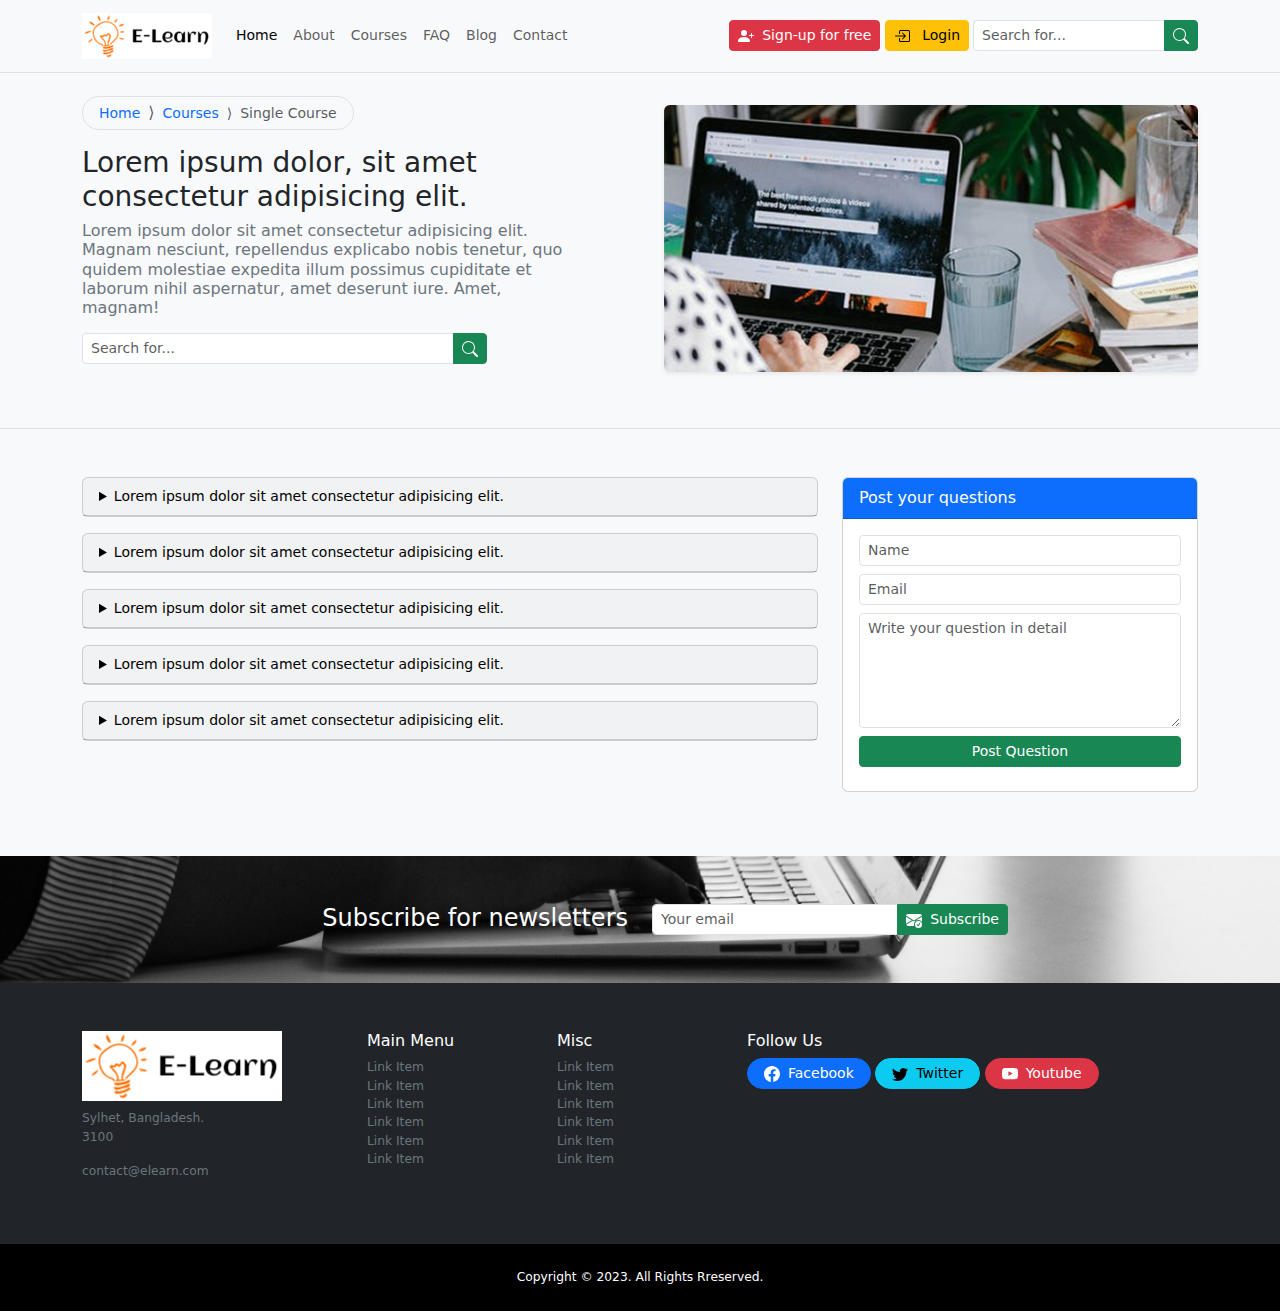
<file: FAQ.html>
<!DOCTYPE html>
<html lang="en">

<head>

    <meta charset="UTF-8">
    <meta http-equiv="X-UA-Compatible" content="IE=edge">
    <meta name="viewport" content="width=device-width, initial-scale=1.0">
    <title>Document</title>
    <link rel="stylesheet" href="https://cdn.jsdelivr.net/npm/bootstrap@5.2.3/dist/css/bootstrap.min.css">
    <link rel="stylesheet" href="style.css">

</head>

<body class="bg-light pt-5">

    <!-- Navbar -->
    <nav class="navbar navbar-expand-lg fixed-top border-bottom small blur-filter bg-light">
        <div class="container">
            <a href="index.html" class="navbar-brand">
                <img src="img/logo.jpg" alt="">
            </a>
            <button class="navbar-toggler border-0" type="button" data-bs-toggle="collapse"
                data-bs-target="#navbar-content" aria-expanded="false" aria-label="Toggole Navigation">
                <span class="navbar-toggler-icon"></span>
            </button>
            <div class="collapse navbar-collapse" id="navbar-content">
                <ul class="navbar-nav me-auto mb-2 mb-lg-0">
                    <li class="nav-item">
                        <a href="index.html" class="nav-link active" aria-current="page">Home</a>
                    </li>

                    <li class="nav-item">
                        <a href="about.html" class="nav-link">About</a>
                    </li>

                    <li class="nav-item">
                        <a href="courses.html" class="nav-link">Courses</a>
                    </li>

                    <li class="nav-item">
                        <a href="FAQ.html" class="nav-link">FAQ</a>
                    </li>

                    <li class="nav-item">
                        <a href="blog.html" class="nav-link">Blog</a>
                    </li>

                    <li class="nav-item">
                        <a href="contact.html" class="nav-link">Contact</a>
                    </li>
                </ul>

                <div class="ms-auto me-1 d-grid d-md-block gap-2 mb-2 mb-md-0">
                    <a href="#" class="btn btn-sm btn-danger d-inline-flex align-items-center justify-content-center">
                        <svg xmlns="http://www.w3.org/2000/svg" width="16" height="16" fill="currentColor"
                            class="bi bi-person-plus-fill me-2" viewBox="0 0 16 16">
                            <path d="M1 14s-1 0-1-1 1-4 6-4 6 3 6 4-1 1-1 1H1zm5-6a3 3 0 1 0 0-6 3 3 0 0 0 0 6z" />
                            <path fill-rule="evenodd"
                                d="M13.5 5a.5.5 0 0 1 .5.5V7h1.5a.5.5 0 0 1 0 1H14v1.5a.5.5 0 0 1-1 0V8h-1.5a.5.5 0 0 1 0-1H13V5.5a.5.5 0 0 1 .5-.5z" />
                        </svg>
                        Sign-up for free
                    </a>

                    <a href="#" class="btn btn-sm btn-warning align-items-center justify-content-center">
                        <svg xmlns="http://www.w3.org/2000/svg" width="16" height="16" fill="currentColor"
                            class="bi bi-box-arrow-in-right me-2" viewBox="0 0 16 16">
                            <path fill-rule="evenodd"
                                d="M6 3.5a.5.5 0 0 1 .5-.5h8a.5.5 0 0 1 .5.5v9a.5.5 0 0 1-.5.5h-8a.5.5 0 0 1-.5-.5v-2a.5.5 0 0 0-1 0v2A1.5 1.5 0 0 0 6.5 14h8a1.5 1.5 0 0 0 1.5-1.5v-9A1.5 1.5 0 0 0 14.5 2h-8A1.5 1.5 0 0 0 5 3.5v2a.5.5 0 0 0 1 0v-2z" />
                            <path fill-rule="evenodd"
                                d="M11.854 8.354a.5.5 0 0 0 0-.708l-3-3a.5.5 0 1 0-.708.708L10.293 7.5H1.5a.5.5 0 0 0 0 1h8.793l-2.147 2.146a.5.5 0 0 0 .708.708l3-3z" />
                        </svg>
                        Login
                    </a>
                </div>

                <form class="d-flex" role="search">
                    <div class="input-group">
                        <input type="search" class="form-control form-control-sm" placeholder="Search for...">
                        <button type="submit" class="btn btn-sm btn-success">
                            <svg xmlns="http://www.w3.org/2000/svg" width="16" height="16" fill="currentColor"
                                class="bi bi-search" viewBox="0 0 16 16">
                                <path
                                    d="M11.742 10.344a6.5 6.5 0 1 0-1.397 1.398h-.001c.03.04.062.078.098.115l3.85 3.85a1 1 0 0 0 1.415-1.414l-3.85-3.85a1.007 1.007 0 0 0-.115-.1zM12 6.5a5.5 5.5 0 1 1-11 0 5.5 5.5 0 0 1 11 0z" />
                            </svg>
                        </button>
                    </div>
                </form>
            </div>
        </div>
    </nav>
    <!-- Navbar -->

    <!-- FAQ Header -->
    <header class="faq-header py-5 border-bottom">
        <div class="container">
            <div class="row gx-md-5 align-items-center">
                <div class="col-md-6 order-md-0 order-2">
                    <div class="breadcrumb-holder">
                        <nav aria-label="breadcrumb" style="--bs-breadcrumb-divider:'&rang;'" ;>
                            <ol
                                class="breadcrumb text-bg-light border d-inline-flex align-items-center px-3 py-1 rounded-pill">
                                <li class="breadcrumb-item">
                                    <a href="#" class="small text-decoration-none">Home</a>
                                </li>

                                <li class="breadcrumb-item">
                                    <a href="#" class="small text-decoration-none">Courses</a>
                                </li>

                                <li class="breadcrumb-item active small" aria-current="page">
                                    Single Course
                                </li>
                            </ol>
                        </nav>
                    </div>

                    <div class="single-course-content-holder pe-md-5 mb-3">
                        <h1 class="fw-normal fs-3">
                            Lorem ipsum dolor, sit amet consectetur adipisicing elit.
                        </h1>

                        <h2 class="fs-6 small fw-light text-secondary">
                            Lorem ipsum dolor sit amet consectetur adipisicing elit. Magnam nesciunt, repellendus
                            explicabo nobis tenetur, quo quidem molestiae expedita illum possimus cupiditate et laborum
                            nihil aspernatur, amet deserunt iure. Amet, magnam!
                        </h2>
                        <div class="col-md-10 my-3 faq-search-form">
                            <form class="d-flex" role="search">
                                <div class="input-group">
                                    <input type="search" class="form-control form-control-sm" placeholder="Search for...">
                                    <button type="submit" class="btn btn-sm btn-success">
                                        <svg xmlns="http://www.w3.org/2000/svg" width="16" height="16" fill="currentColor"
                                            class="bi bi-search" viewBox="0 0 16 16">
                                            <path
                                                d="M11.742 10.344a6.5 6.5 0 1 0-1.397 1.398h-.001c.03.04.062.078.098.115l3.85 3.85a1 1 0 0 0 1.415-1.414l-3.85-3.85a1.007 1.007 0 0 0-.115-.1zM12 6.5a5.5 5.5 0 1 1-11 0 5.5 5.5 0 0 1 11 0z" />
                                        </svg>
                                    </button>
                                </div>
                            </form>
                        </div>
                    </div>
                </div>

                <div class="col-md-6">
                    <div class="single-course-image mb-md-0 mb-3">
                        <img class="rounded img-fluid full-width shadow-sm" src="img/main-header.jpg" alt="">
                    </div>
                </div>
            </div>
        </div>
    </header>
    <!-- FAQ Header -->

    <!-- FAQ List -->
    <section class="faq-list py-5">
        <div class="container">
            <div class="row">
                <div class="col-md-8">
                    <details class="card text-bg-light small mb-3">
                        <summary class="card-header">
                            Lorem ipsum dolor sit amet consectetur adipisicing elit.
                        </summary>

                        <div class="card-body">
                            <p>Lorem ipsum dolor sit amet, consectetur adipisicing elit. Sit eveniet quos harum impedit, reprehenderit distinctio nemo quibusdam perferendis molestiae recusandae eum itaque ratione possimus alias optio esse culpa dolores iusto?</p>
                        </div>
                    </details>

                    <details class="card text-bg-light small mb-3">
                        <summary class="card-header">
                            Lorem ipsum dolor sit amet consectetur adipisicing elit.
                        </summary>

                        <div class="card-body">
                            <p>Lorem ipsum dolor sit amet, consectetur adipisicing elit. Sit eveniet quos harum impedit, reprehenderit distinctio nemo quibusdam perferendis molestiae recusandae eum itaque ratione possimus alias optio esse culpa dolores iusto?</p>
                        </div>
                    </details>

                    <details class="card text-bg-light small mb-3">
                        <summary class="card-header">
                            Lorem ipsum dolor sit amet consectetur adipisicing elit.
                        </summary>

                        <div class="card-body">
                            <p>Lorem ipsum dolor sit amet, consectetur adipisicing elit. Sit eveniet quos harum impedit, reprehenderit distinctio nemo quibusdam perferendis molestiae recusandae eum itaque ratione possimus alias optio esse culpa dolores iusto?</p>
                        </div>
                    </details>

                    <details class="card text-bg-light small mb-3">
                        <summary class="card-header">
                            Lorem ipsum dolor sit amet consectetur adipisicing elit.
                        </summary>

                        <div class="card-body">
                            <p>Lorem ipsum dolor sit amet, consectetur adipisicing elit. Sit eveniet quos harum impedit, reprehenderit distinctio nemo quibusdam perferendis molestiae recusandae eum itaque ratione possimus alias optio esse culpa dolores iusto?</p>
                        </div>
                    </details>

                    <details class="card text-bg-light small mb-3">
                        <summary class="card-header">
                            Lorem ipsum dolor sit amet consectetur adipisicing elit.
                        </summary>

                        <div class="card-body">
                            <p>Lorem ipsum dolor sit amet, consectetur adipisicing elit. Sit eveniet quos harum impedit, reprehenderit distinctio nemo quibusdam perferendis molestiae recusandae eum itaque ratione possimus alias optio esse culpa dolores iusto?</p>
                        </div>
                    </details>
                </div>

                <div class="col-md-4">
                    <div class="card mb-3">
                        <div class="card-header text-bg-primary">Post your questions</div>
                        <div class="card-body">
                            <form>
                                <div class="row">
                                    <div class="col-md-12">
                                        <div class="mb-2">
                                            <input type="text" class="form-control form-control-sm" placeholder="Name" required >
                                        </div>
                                    </div>
    
                                    <div class="col-md-12">
                                        <div class="mb-2">
                                            <input type="email" class="form-control form-control-sm" placeholder="Email" required >
                                        </div>
                                    </div>
    
                                    <div class="col-md-12">
                                        <div class="mb-2">
                                            <textarea rows="5" class="form-control form-control-sm" placeholder="Write your question in detail"></textarea>
                                        </div>
                                    </div>

                                    <div class="col-md-12">
                                        <div class="d-grid mb-2">
                                            <button type="submit" class="btn btn-sm btn-success">Post Question</button>
                                        </div>
                                    </div>
                                </div>
                            </form>
                        </div>
                    </div>
                </div>
            </div>
        </div>
    </section>
    <!-- FAQ List -->

    <!-- Subscribe -->
    <section class="subscribe py-5">
        <div class="container">
            <div class="row justify-content-center">
                <div class="col-md-4">
                    <div class="subscribe-heading text-white text-md-end text-center">
                        <h5 class="fs-4 fw-light m-0 mb-md-0 mb-3">
                            Subscribe for newsletters
                        </h5>
                    </div>
                </div>
                <div class="col-md-4">
                    <form class="d-flex justify-content-center">
                        <div class="input-group">
                            <input type="email" class="form-control form-control-sm" placeholder="Your email">
                            <button type="submit" class="btn btn-sm btn-success d-inline-flex align-items-center">
                                <svg xmlns="http://www.w3.org/2000/svg" width="16" height="16" fill="currentColor"
                                    class="bi bi-envelope-check-fill me-2" viewBox="0 0 16 16">
                                    <path
                                        d="M.05 3.555A2 2 0 0 1 2 2h12a2 2 0 0 1 1.95 1.555L8 8.414.05 3.555ZM0 4.697v7.104l5.803-3.558L0 4.697ZM6.761 8.83l-6.57 4.026A2 2 0 0 0 2 14h6.256A4.493 4.493 0 0 1 8 12.5a4.49 4.49 0 0 1 1.606-3.446l-.367-.225L8 9.586l-1.239-.757ZM16 4.697v4.974A4.491 4.491 0 0 0 12.5 8a4.49 4.49 0 0 0-1.965.45l-.338-.207L16 4.697Z" />
                                    <path
                                        d="M16 12.5a3.5 3.5 0 1 1-7 0 3.5 3.5 0 0 1 7 0Zm-1.993-1.679a.5.5 0 0 0-.686.172l-1.17 1.95-.547-.547a.5.5 0 0 0-.708.708l.774.773a.75.75 0 0 0 1.174-.144l1.335-2.226a.5.5 0 0 0-.172-.686Z" />
                                </svg>
                                Subscribe
                            </button>
                        </div>
                    </form>
                </div>
            </div>
        </div>
    </section>
    <!-- Subscribe -->

    <!-- Main footer -->
    <footer class="main-footer text-bg-dark py-5 small">
        <div class="container">
            <div class="row justify-content-center">
                <div class="col-md-3">
                    <div class="brand-icon mb-2">
                        <img src="img/logo.jpg" alt="">
                    </div>

                    <address class="small text-secondary">
                        Sylhet, Bangladesh.<br>
                        3100
                    </address>
                    <p class="small text-secondary">
                        contact&commat;elearn.com
                    </p>
                </div>
                <div class="col-md-2">
                    <h6>Main Menu</h6>
                    <ul class="list-unstyled small">
                        <li><a href="#" class="text-decoration-none text-secondary">Link Item</a></li>
                        <li><a href="#" class="text-decoration-none text-secondary">Link Item</a></li>
                        <li><a href="#" class="text-decoration-none text-secondary">Link Item</a></li>
                        <li><a href="#" class="text-decoration-none text-secondary">Link Item</a></li>
                        <li><a href="#" class="text-decoration-none text-secondary">Link Item</a></li>
                        <li><a href="#" class="text-decoration-none text-secondary">Link Item</a></li>
                    </ul>
                </div>
                <div class="col-md-2">
                    <h6>Misc</h6>
                    <ul class="list-unstyled small">
                        <li><a href="#" class="text-decoration-none text-secondary">Link Item</a></li>
                        <li><a href="#" class="text-decoration-none text-secondary">Link Item</a></li>
                        <li><a href="#" class="text-decoration-none text-secondary">Link Item</a></li>
                        <li><a href="#" class="text-decoration-none text-secondary">Link Item</a></li>
                        <li><a href="#" class="text-decoration-none text-secondary">Link Item</a></li>
                        <li><a href="#" class="text-decoration-none text-secondary">Link Item</a></li>
                    </ul>
                </div>
                <div class="col-md-5">
                    <h6>Follow Us</h6>
                    <p>
                        <a href="#"
                            class="btn btn-sm btn-primary rounded-pill px-md-3 d-inline-flex align-items-center mb-md-2">
                            <svg xmlns="http://www.w3.org/2000/svg" width="16" height="16" fill="currentColor"
                                class="bi bi-facebook me-md-2" viewBox="0 0 16 16">
                                <path
                                    d="M16 8.049c0-4.446-3.582-8.05-8-8.05C3.58 0-.002 3.603-.002 8.05c0 4.017 2.926 7.347 6.75 7.951v-5.625h-2.03V8.05H6.75V6.275c0-2.017 1.195-3.131 3.022-3.131.876 0 1.791.157 1.791.157v1.98h-1.009c-.993 0-1.303.621-1.303 1.258v1.51h2.218l-.354 2.326H9.25V16c3.824-.604 6.75-3.934 6.75-7.951z" />
                            </svg>
                            <span class="d-md-block d-none">Facebook</span>
                        </a>

                        <a href="#"
                            class="btn btn-sm btn-info rounded-pill px-md-3 d-inline-flex align-items-center mb-md-2">
                            <svg xmlns="http://www.w3.org/2000/svg" width="16" height="16" fill="currentColor"
                                class="bi bi-twitter me-md-2" viewBox="0 0 16 16">
                                <path
                                    d="M5.026 15c6.038 0 9.341-5.003 9.341-9.334 0-.14 0-.282-.006-.422A6.685 6.685 0 0 0 16 3.542a6.658 6.658 0 0 1-1.889.518 3.301 3.301 0 0 0 1.447-1.817 6.533 6.533 0 0 1-2.087.793A3.286 3.286 0 0 0 7.875 6.03a9.325 9.325 0 0 1-6.767-3.429 3.289 3.289 0 0 0 1.018 4.382A3.323 3.323 0 0 1 .64 6.575v.045a3.288 3.288 0 0 0 2.632 3.218 3.203 3.203 0 0 1-.865.115 3.23 3.23 0 0 1-.614-.057 3.283 3.283 0 0 0 3.067 2.277A6.588 6.588 0 0 1 .78 13.58a6.32 6.32 0 0 1-.78-.045A9.344 9.344 0 0 0 5.026 15z" />
                            </svg>
                            <span class="d-md-block d-none">Twitter</span>
                        </a>

                        <a href="#"
                            class="btn btn-sm btn-danger rounded-pill px-md-3 d-inline-flex align-items-center mb-md-2">
                            <svg xmlns="http://www.w3.org/2000/svg" width="16" height="16" fill="currentColor"
                                class="bi bi-youtube me-md-2" viewBox="0 0 16 16">
                                <path
                                    d="M8.051 1.999h.089c.822.003 4.987.033 6.11.335a2.01 2.01 0 0 1 1.415 1.42c.101.38.172.883.22 1.402l.01.104.022.26.008.104c.065.914.073 1.77.074 1.957v.075c-.001.194-.01 1.108-.082 2.06l-.008.105-.009.104c-.05.572-.124 1.14-.235 1.558a2.007 2.007 0 0 1-1.415 1.42c-1.16.312-5.569.334-6.18.335h-.142c-.309 0-1.587-.006-2.927-.052l-.17-.006-.087-.004-.171-.007-.171-.007c-1.11-.049-2.167-.128-2.654-.26a2.007 2.007 0 0 1-1.415-1.419c-.111-.417-.185-.986-.235-1.558L.09 9.82l-.008-.104A31.4 31.4 0 0 1 0 7.68v-.123c.002-.215.01-.958.064-1.778l.007-.103.003-.052.008-.104.022-.26.01-.104c.048-.519.119-1.023.22-1.402a2.007 2.007 0 0 1 1.415-1.42c.487-.13 1.544-.21 2.654-.26l.17-.007.172-.006.086-.003.171-.007A99.788 99.788 0 0 1 7.858 2h.193zM6.4 5.209v4.818l4.157-2.408L6.4 5.209z" />
                            </svg>
                            <span class="d-md-block d-none">Youtube</span>
                        </a>
                    </p>
                </div>
            </div>
        </div>
    </footer>
    <!-- Main footer -->

    <!-- Copyright -->
    <div class="copy py-4 small" style="background-color: black;">
        <div class="container">
            <div class="row justifycontent-center text-center text-white">
                <p class="m-0 small">Copyright &copy; 2023. All Rights Rreserved.</p>

            </div>
        </div>
    </div>
    <!-- Copyright -->

    <!-- Monile padding -->
    <div class="mobile-padding pt-5 pb-4 d-md-none" style="background-color: black;">

    </div>
    <!-- Monile padding -->

    <!-- Sticky Footer -->
    <div class="d-md-none d-block d-flex p-3 fixed-bottom justify-content-center blur-filter shadow-lg">
        <a href="#" class="rounded-pill btn btn-sm btn-warning small px-3 fw-bold">
            Sign-up for free
        </a>
    </div>
    <!-- Sticky Footer -->
    <script src="https://cdn.jsdelivr.net/npm/bootstrap@5.2.3/dist/js/bootstrap.bundle.min.js"></script>
</body>
</file>
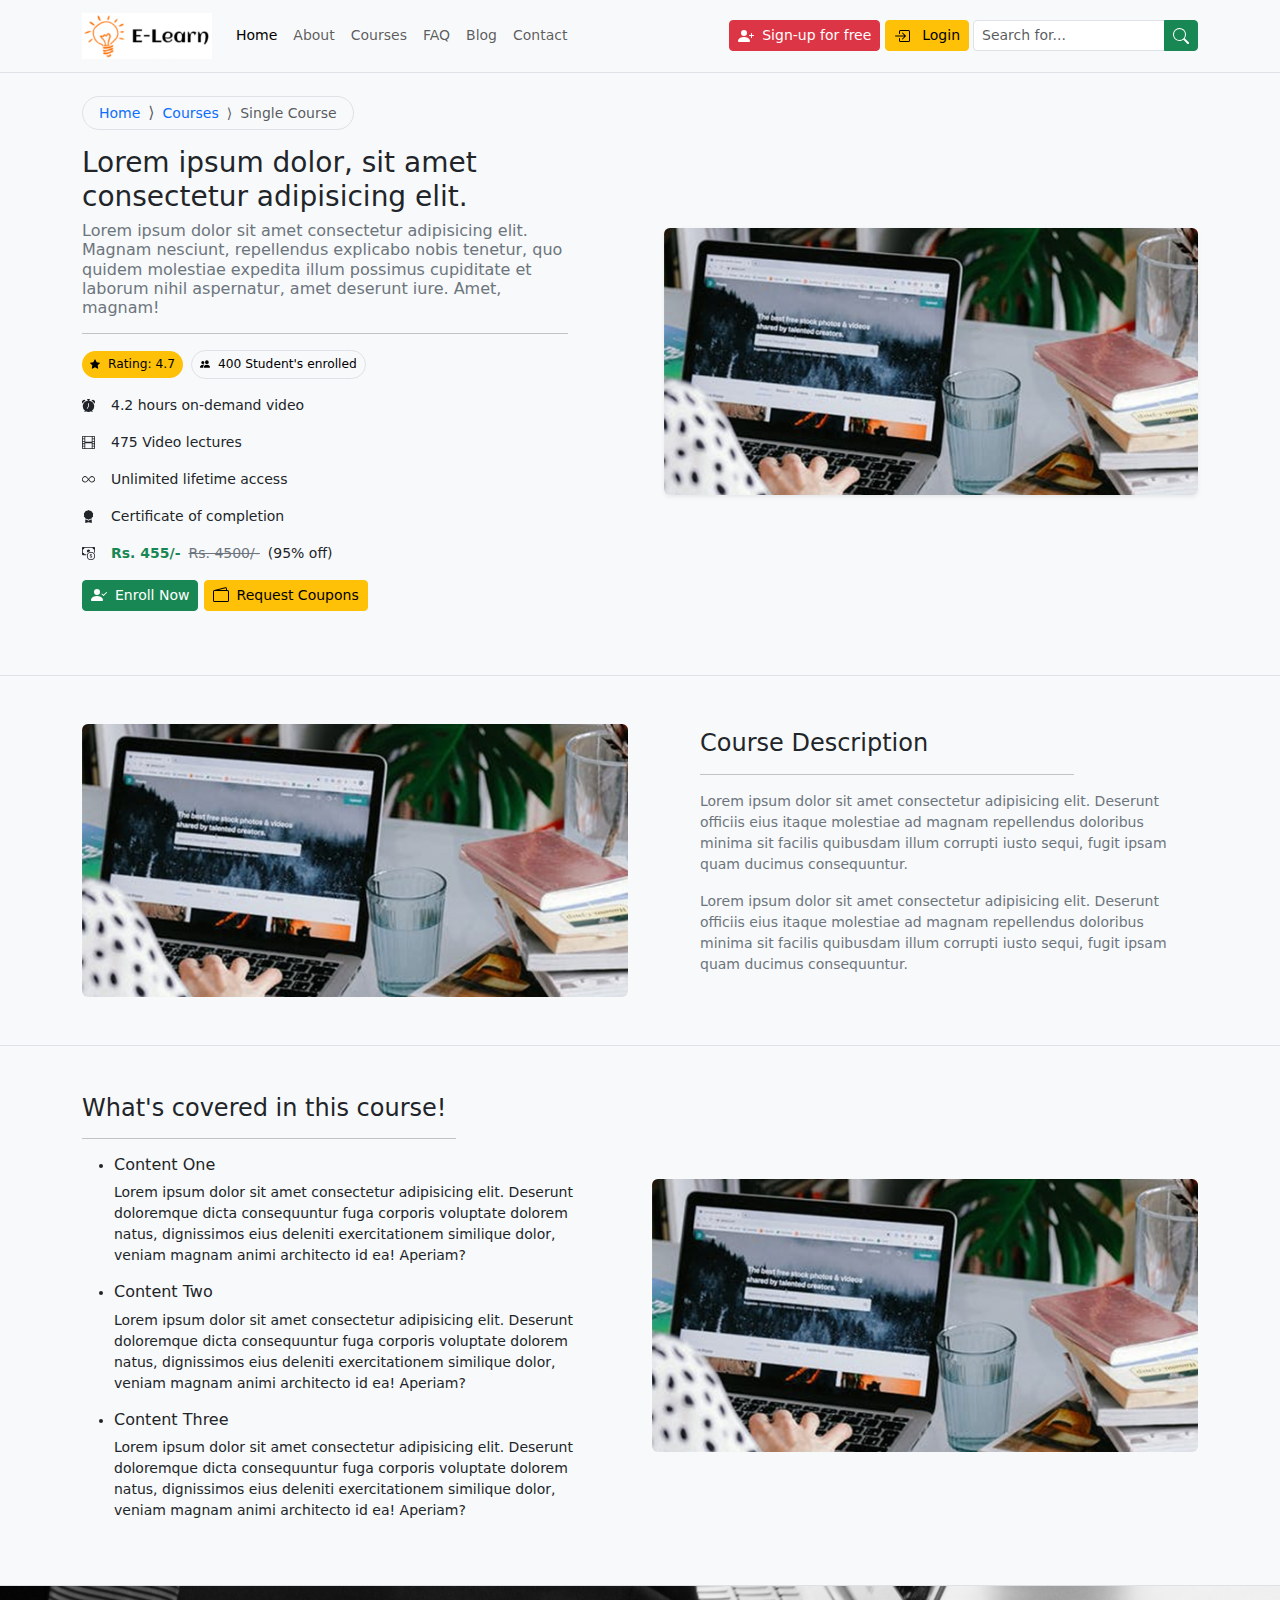
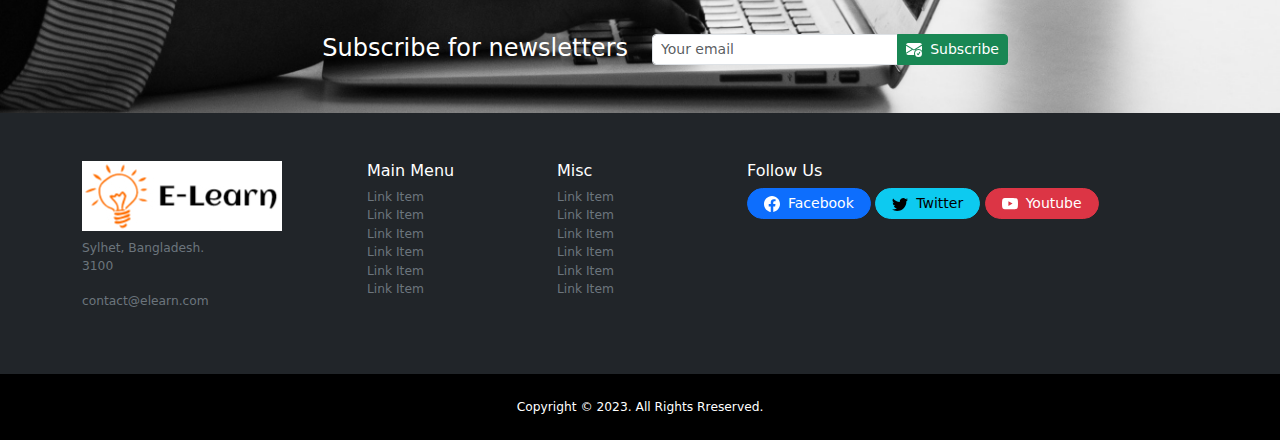
<file: single-courses.html>
<!DOCTYPE html>
<html lang="en">

<head>

    <meta charset="UTF-8">
    <meta http-equiv="X-UA-Compatible" content="IE=edge">
    <meta name="viewport" content="width=device-width, initial-scale=1.0">
    <title>Document</title>
    <link rel="stylesheet" href="https://cdn.jsdelivr.net/npm/bootstrap@5.2.3/dist/css/bootstrap.min.css">
    <link rel="stylesheet" href="style.css">

</head>

<body class="bg-light pt-5">

    <!-- Navbar -->
    <nav class="navbar navbar-expand-lg fixed-top border-bottom small blur-filter bg-light">
        <div class="container">
            <a href="index.html" class="navbar-brand">
                <img src="img/logo.jpg" alt="">
            </a>
            <button class="navbar-toggler border-0" type="button" data-bs-toggle="collapse"
                data-bs-target="#navbar-content" aria-expanded="false" aria-label="Toggole Navigation">
                <span class="navbar-toggler-icon"></span>
            </button>
            <div class="collapse navbar-collapse" id="navbar-content">
                <ul class="navbar-nav me-auto mb-2 mb-lg-0">
                    <li class="nav-item">
                        <a href="index.html" class="nav-link active" aria-current="page">Home</a>
                    </li>

                    <li class="nav-item">
                        <a href="about.html" class="nav-link">About</a>
                    </li>

                    <li class="nav-item">
                        <a href="courses.html" class="nav-link">Courses</a>
                    </li>

                    <li class="nav-item">
                        <a href="FAQ.html" class="nav-link">FAQ</a>
                    </li>

                    <li class="nav-item">
                        <a href="blog.html" class="nav-link">Blog</a>
                    </li>

                    <li class="nav-item">
                        <a href="contact.html" class="nav-link">Contact</a>
                    </li>
                </ul>

                <div class="ms-auto me-1 d-grid d-md-block gap-2 mb-2 mb-md-0">
                    <a href="#" class="btn btn-sm btn-danger d-inline-flex align-items-center justify-content-center">
                        <svg xmlns="http://www.w3.org/2000/svg" width="16" height="16" fill="currentColor"
                            class="bi bi-person-plus-fill me-2" viewBox="0 0 16 16">
                            <path d="M1 14s-1 0-1-1 1-4 6-4 6 3 6 4-1 1-1 1H1zm5-6a3 3 0 1 0 0-6 3 3 0 0 0 0 6z" />
                            <path fill-rule="evenodd"
                                d="M13.5 5a.5.5 0 0 1 .5.5V7h1.5a.5.5 0 0 1 0 1H14v1.5a.5.5 0 0 1-1 0V8h-1.5a.5.5 0 0 1 0-1H13V5.5a.5.5 0 0 1 .5-.5z" />
                        </svg>
                        Sign-up for free
                    </a>

                    <a href="#" class="btn btn-sm btn-warning align-items-center justify-content-center">
                        <svg xmlns="http://www.w3.org/2000/svg" width="16" height="16" fill="currentColor"
                            class="bi bi-box-arrow-in-right me-2" viewBox="0 0 16 16">
                            <path fill-rule="evenodd"
                                d="M6 3.5a.5.5 0 0 1 .5-.5h8a.5.5 0 0 1 .5.5v9a.5.5 0 0 1-.5.5h-8a.5.5 0 0 1-.5-.5v-2a.5.5 0 0 0-1 0v2A1.5 1.5 0 0 0 6.5 14h8a1.5 1.5 0 0 0 1.5-1.5v-9A1.5 1.5 0 0 0 14.5 2h-8A1.5 1.5 0 0 0 5 3.5v2a.5.5 0 0 0 1 0v-2z" />
                            <path fill-rule="evenodd"
                                d="M11.854 8.354a.5.5 0 0 0 0-.708l-3-3a.5.5 0 1 0-.708.708L10.293 7.5H1.5a.5.5 0 0 0 0 1h8.793l-2.147 2.146a.5.5 0 0 0 .708.708l3-3z" />
                        </svg>
                        Login
                    </a>
                </div>

                <form class="d-flex" role="search">
                    <div class="input-group">
                        <input type="search" class="form-control form-control-sm" placeholder="Search for...">
                        <button type="submit" class="btn btn-sm btn-success">
                            <svg xmlns="http://www.w3.org/2000/svg" width="16" height="16" fill="currentColor"
                                class="bi bi-search" viewBox="0 0 16 16">
                                <path
                                    d="M11.742 10.344a6.5 6.5 0 1 0-1.397 1.398h-.001c.03.04.062.078.098.115l3.85 3.85a1 1 0 0 0 1.415-1.414l-3.85-3.85a1.007 1.007 0 0 0-.115-.1zM12 6.5a5.5 5.5 0 1 1-11 0 5.5 5.5 0 0 1 11 0z" />
                            </svg>
                        </button>
                    </div>
                </form>
            </div>
        </div>
    </nav>
    <!-- Navbar -->

    <!-- Single Course Header -->
    <header class="single-course-header py-5 border-bottom">
        <div class="container">
            <div class="row gx-md-5 align-items-center">
                <div class="col-md-6 order-md-0 order-2">
                    <div class="breadcrumb-holder">
                        <nav aria-label="breadcrumb" style="--bs-breadcrumb-divider:'&rang;'";>
                            <ol class="breadcrumb text-bg-light border d-inline-flex align-items-center px-3 py-1 rounded-pill">
                                <li class="breadcrumb-item">
                                    <a href="#" class="small text-decoration-none">Home</a>
                                </li>

                                <li class="breadcrumb-item">
                                    <a href="#" class="small text-decoration-none">Courses</a>
                                </li>

                                <li class="breadcrumb-item active small" aria-current="page">
                                    Single Course 
                                </li>
                            </ol>
                        </nav>
                    </div>

                    <div class="single-course-content-holder pe-md-5 mb-3">
                        <h1 class="fw-normal fs-3">
                            Lorem ipsum dolor, sit amet consectetur adipisicing elit. 
                        </h1>

                        <h2 class="fs-6 small fw-light text-secondary">
                            Lorem ipsum dolor sit amet consectetur adipisicing elit. Magnam nesciunt, repellendus explicabo nobis tenetur, quo quidem molestiae expedita illum possimus cupiditate et laborum nihil aspernatur, amet deserunt iure. Amet, magnam!
                        </h2>

                        <hr>

                        <div class="reviews-holder d-inline-flex align-items-center mb-3 small">
                            <span class="rounded-pill text-bg-warning px-2 py-1 small d-inline-flex align-items-center me-2">
                                <svg xmlns="http://www.w3.org/2000/svg" width="10" height="10" fill="currentColor" class="bi bi-star-fill me-2" viewBox="0 0 16 16">
                                    <path d="M3.612 15.443c-.386.198-.824-.149-.746-.592l.83-4.73L.173 6.765c-.329-.314-.158-.888.283-.95l4.898-.696L7.538.792c.197-.39.73-.39.927 0l2.184 4.327 4.898.696c.441.062.612.636.282.95l-3.522 3.356.83 4.73c.078.443-.36.79-.746.592L8 13.187l-4.389 2.256z"/>
                                </svg>
                                Rating: 4.7
                            </span>

                            <span class="rounded-pill text-bg-light px-2 py-1 small d-inline-flex align-items-center me-2 border">
                                <svg xmlns="http://www.w3.org/2000/svg" width="10" height="10" fill="currentColor" class="me-2 bi bi-people-fill" viewBox="0 0 16 16">
                                    <path d="M7 14s-1 0-1-1 1-4 5-4 5 3 5 4-1 1-1 1H7Zm4-6a3 3 0 1 0 0-6 3 3 0 0 0 0 6Zm-5.784 6A2.238 2.238 0 0 1 5 13c0-1.355.68-2.75 1.936-3.72A6.325 6.325 0 0 0 5 9c-4 0-5 3-5 4s1 1 1 1h4.216ZM4.5 8a2.5 2.5 0 1 0 0-5 2.5 2.5 0 0 0 0 5Z"/>
                                </svg>
                                400 Student's enrolled
                            </span>
                        </div>

                        <div class="course-data mb-2 small">
                            <p class="mb- d-flex align-items-center">
                                <svg xmlns="http://www.w3.org/2000/svg" width="13" height="13" fill="currentColor" class="me-3 bi bi-alarm-fill" viewBox="0 0 16 16">
                                    <path d="M6 .5a.5.5 0 0 1 .5-.5h3a.5.5 0 0 1 0 1H9v1.07a7.001 7.001 0 0 1 3.274 12.474l.601.602a.5.5 0 0 1-.707.708l-.746-.746A6.97 6.97 0 0 1 8 16a6.97 6.97 0 0 1-3.422-.892l-.746.746a.5.5 0 0 1-.707-.708l.602-.602A7.001 7.001 0 0 1 7 2.07V1h-.5A.5.5 0 0 1 6 .5zm2.5 5a.5.5 0 0 0-1 0v3.362l-1.429 2.38a.5.5 0 1 0 .858.515l1.5-2.5A.5.5 0 0 0 8.5 9V5.5zM.86 5.387A2.5 2.5 0 1 1 4.387 1.86 8.035 8.035 0 0 0 .86 5.387zM11.613 1.86a2.5 2.5 0 1 1 3.527 3.527 8.035 8.035 0 0 0-3.527-3.527z"/>
                                </svg>
                                4.2 hours on-demand video
                            </p>

                            <p class="mb- d-flex align-items-center">
                                <svg xmlns="http://www.w3.org/2000/svg" width="13" height="13" fill="currentColor" class="me-3 bi bi-film" viewBox="0 0 16 16">
                                    <path d="M0 1a1 1 0 0 1 1-1h14a1 1 0 0 1 1 1v14a1 1 0 0 1-1 1H1a1 1 0 0 1-1-1V1zm4 0v6h8V1H4zm8 8H4v6h8V9zM1 1v2h2V1H1zm2 3H1v2h2V4zM1 7v2h2V7H1zm2 3H1v2h2v-2zm-2 3v2h2v-2H1zM15 1h-2v2h2V1zm-2 3v2h2V4h-2zm2 3h-2v2h2V7zm-2 3v2h2v-2h-2zm2 3h-2v2h2v-2z"/>
                                </svg>
                                475 Video lectures
                            </p>

                            <p class="mb- d-flex align-items-center">
                                <svg xmlns="http://www.w3.org/2000/svg" width="13" height="13" fill="currentColor" class="me-3 bi bi-infinity" viewBox="0 0 16 16">
                                    <path d="M5.68 5.792 7.345 7.75 5.681 9.708a2.75 2.75 0 1 1 0-3.916ZM8 6.978 6.416 5.113l-.014-.015a3.75 3.75 0 1 0 0 5.304l.014-.015L8 8.522l1.584 1.865.014.015a3.75 3.75 0 1 0 0-5.304l-.014.015L8 6.978Zm.656.772 1.663-1.958a2.75 2.75 0 1 1 0 3.916L8.656 7.75Z"/>
                                </svg>
                                Unlimited lifetime access
                            </p>

                            <p class="mb- d-flex align-items-center">
                                <svg xmlns="http://www.w3.org/2000/svg" width="13" height="13" fill="currentColor" class="me-3 bi bi-award-fill" viewBox="0 0 16 16">
                                    <path d="m8 0 1.669.864 1.858.282.842 1.68 1.337 1.32L13.4 6l.306 1.854-1.337 1.32-.842 1.68-1.858.282L8 12l-1.669-.864-1.858-.282-.842-1.68-1.337-1.32L2.6 6l-.306-1.854 1.337-1.32.842-1.68L6.331.864 8 0z"/>
                                    <path d="M4 11.794V16l4-1 4 1v-4.206l-2.018.306L8 13.126 6.018 12.1 4 11.794z"/>
                                </svg>
                                Certificate of completion
                            </p>

                            <p class="mb- d-flex align-items-center">
                                <svg xmlns="http://www.w3.org/2000/svg" width="13" height="13" fill="currentColor" class="me-3 bi bi-cash-coin" viewBox="0 0 16 16">
                                    <path fill-rule="evenodd" d="M11 15a4 4 0 1 0 0-8 4 4 0 0 0 0 8zm5-4a5 5 0 1 1-10 0 5 5 0 0 1 10 0z"/>
                                    <path d="M9.438 11.944c.047.596.518 1.06 1.363 1.116v.44h.375v-.443c.875-.061 1.386-.529 1.386-1.207 0-.618-.39-.936-1.09-1.1l-.296-.07v-1.2c.376.043.614.248.671.532h.658c-.047-.575-.54-1.024-1.329-1.073V8.5h-.375v.45c-.747.073-1.255.522-1.255 1.158 0 .562.378.92 1.007 1.066l.248.061v1.272c-.384-.058-.639-.27-.696-.563h-.668zm1.36-1.354c-.369-.085-.569-.26-.569-.522 0-.294.216-.514.572-.578v1.1h-.003zm.432.746c.449.104.655.272.655.569 0 .339-.257.571-.709.614v-1.195l.054.012z"/>
                                    <path d="M1 0a1 1 0 0 0-1 1v8a1 1 0 0 0 1 1h4.083c.058-.344.145-.678.258-1H3a2 2 0 0 0-2-2V3a2 2 0 0 0 2-2h10a2 2 0 0 0 2 2v3.528c.38.34.717.728 1 1.154V1a1 1 0 0 0-1-1H1z"/>
                                    <path d="M9.998 5.083 10 5a2 2 0 1 0-3.132 1.65 5.982 5.982 0 0 1 3.13-1.567z"/>
                                </svg>
                                <strong class="me-2 text-success">Rs. 455/-</strong>
                                <span class="me-2">
                                    <del class="text-secondary">Rs. 4500/-</del>
                                </span>

                                <span class="me-2">
                                    (95% off)
                                </span>
                            </p>
                        </div>

                        <div class="course-buttons my-3">
                            <div class="d-grid d-md-block gap-2">
                                <a href="#" class="btn btn-sm btn-success d-inline-flex align-items-center">
                                    <svg xmlns="http://www.w3.org/2000/svg" width="16" height="16" fill="currentColor" class="me-2 bi bi-person-check-fill" viewBox="0 0 16 16">
                                        <path fill-rule="evenodd" d="M15.854 5.146a.5.5 0 0 1 0 .708l-3 3a.5.5 0 0 1-.708 0l-1.5-1.5a.5.5 0 0 1 .708-.708L12.5 7.793l2.646-2.647a.5.5 0 0 1 .708 0z"/>
                                        <path d="M1 14s-1 0-1-1 1-4 6-4 6 3 6 4-1 1-1 1H1zm5-6a3 3 0 1 0 0-6 3 3 0 0 0 0 6z"/>
                                    </svg>
                                    Enroll Now</a>
                                <a href="#" class="btn btn-sm btn-warning d-inline-flex align-items-center">
                                    <svg xmlns="http://www.w3.org/2000/svg" width="16" height="16" fill="currentColor" class="me-2 bi bi-wallet2" viewBox="0 0 16 16">
                                        <path d="M12.136.326A1.5 1.5 0 0 1 14 1.78V3h.5A1.5 1.5 0 0 1 16 4.5v9a1.5 1.5 0 0 1-1.5 1.5h-13A1.5 1.5 0 0 1 0 13.5v-9a1.5 1.5 0 0 1 1.432-1.499L12.136.326zM5.562 3H13V1.78a.5.5 0 0 0-.621-.484L5.562 3zM1.5 4a.5.5 0 0 0-.5.5v9a.5.5 0 0 0 .5.5h13a.5.5 0 0 0 .5-.5v-9a.5.5 0 0 0-.5-.5h-13z"/>
                                    </svg>
                                    Request Coupons</a>
                            </div>
                        </div>

                    </div>
                </div>

                <div class="col-md-6">
                    <div class="single-course-image mb-md-0 mb-3">
                        <img class="rounded img-fluid full-width shadow-sm" src="img/main-header.jpg" alt="">
                    </div>
                </div>
            </div>
        </div>
    </header>
    <!-- Single Course Header -->

    <!-- Course description -->
    <section class="single-course-description py-5 border-bottom">
        <div class="container">
            <div class="row align-items-center">
                <div class="col-md-6">
                    <div class="course-description-image mb-md-0 mb-3">
                        <img class="rounded img-fluid full-width" src="img/main-header.jpg" alt="">
                    </div>
                </div>

                <div class="col-md-6">
                    <div class="course-description-content small ps-md-5">
                        <h3 class="fs-4">Course Description</h3>
                        <hr class="w-75">
                        <p class="text-secondary">Lorem ipsum dolor sit amet consectetur adipisicing elit. Deserunt officiis eius itaque molestiae ad magnam repellendus doloribus minima sit facilis quibusdam illum corrupti iusto sequi, fugit ipsam quam ducimus consequuntur.</p>
                        <p class="text-secondary">Lorem ipsum dolor sit amet consectetur adipisicing elit. Deserunt officiis eius itaque molestiae ad magnam repellendus doloribus minima sit facilis quibusdam illum corrupti iusto sequi, fugit ipsam quam ducimus consequuntur.</p>
                    </div>
                </div>
            </div>
        </div>
    </section>
    <!-- Course description -->

    <!-- Course content -->
    <section class="course-content py-5 border-bottom">
        <div class="container">
            <div class="row align-items-center">
                <div class="col-md-6 order-md-2">
                    <div class="course-content-image mb-md-0 mb-3">
                        <img class="rounded img-fluid full-width" src="img/main-header.jpg" alt="">
                    </div>
                </div>
                <div class="col-md-6">
                    <div class="course-contents small pe-md-5">
                        <h3 class="fs-4">What's covered in this course!</h3>
                        <hr class="w-75">
                        <ul>
                            <li>
                                <h4 class="fs-6">Content One</h4>
                                <p>Lorem ipsum dolor sit amet consectetur adipisicing elit. Deserunt doloremque dicta consequuntur fuga corporis voluptate dolorem natus, dignissimos eius deleniti exercitationem similique dolor, veniam magnam animi architecto id ea! Aperiam?</p>
                            </li>

                            <li>
                                <h4 class="fs-6">Content Two</h4>
                                <p>Lorem ipsum dolor sit amet consectetur adipisicing elit. Deserunt doloremque dicta consequuntur fuga corporis voluptate dolorem natus, dignissimos eius deleniti exercitationem similique dolor, veniam magnam animi architecto id ea! Aperiam?</p>
                            </li>

                            <li>
                                <h4 class="fs-6">Content Three</h4>
                                <p>Lorem ipsum dolor sit amet consectetur adipisicing elit. Deserunt doloremque dicta consequuntur fuga corporis voluptate dolorem natus, dignissimos eius deleniti exercitationem similique dolor, veniam magnam animi architecto id ea! Aperiam?</p>
                            </li> 
                        </ul>
                    </div>
                </div>
            </div>
        </div>
    </section>
    <!-- Course content -->

    <!-- Subscribe -->
    <section class="subscribe py-5">
        <div class="container">
            <div class="row justify-content-center">
                <div class="col-md-4">
                    <div class="subscribe-heading text-white text-md-end text-center">
                        <h5 class="fs-4 fw-light m-0 mb-md-0 mb-3">
                            Subscribe for newsletters
                        </h5>
                    </div>
                </div>
                <div class="col-md-4">
                    <form class="d-flex justify-content-center">
                        <div class="input-group">
                            <input type="email" class="form-control form-control-sm" placeholder="Your email">
                            <button type="submit" class="btn btn-sm btn-success d-inline-flex align-items-center">
                                <svg xmlns="http://www.w3.org/2000/svg" width="16" height="16" fill="currentColor"
                                    class="bi bi-envelope-check-fill me-2" viewBox="0 0 16 16">
                                    <path
                                        d="M.05 3.555A2 2 0 0 1 2 2h12a2 2 0 0 1 1.95 1.555L8 8.414.05 3.555ZM0 4.697v7.104l5.803-3.558L0 4.697ZM6.761 8.83l-6.57 4.026A2 2 0 0 0 2 14h6.256A4.493 4.493 0 0 1 8 12.5a4.49 4.49 0 0 1 1.606-3.446l-.367-.225L8 9.586l-1.239-.757ZM16 4.697v4.974A4.491 4.491 0 0 0 12.5 8a4.49 4.49 0 0 0-1.965.45l-.338-.207L16 4.697Z" />
                                    <path
                                        d="M16 12.5a3.5 3.5 0 1 1-7 0 3.5 3.5 0 0 1 7 0Zm-1.993-1.679a.5.5 0 0 0-.686.172l-1.17 1.95-.547-.547a.5.5 0 0 0-.708.708l.774.773a.75.75 0 0 0 1.174-.144l1.335-2.226a.5.5 0 0 0-.172-.686Z" />
                                </svg>
                                Subscribe
                            </button>
                        </div>
                    </form>
                </div>
            </div>
        </div>
    </section>
    <!-- Subscribe -->

    <!-- Main footer -->
    <footer class="main-footer text-bg-dark py-5 small">
        <div class="container">
            <div class="row justify-content-center">
                <div class="col-md-3">
                    <div class="brand-icon mb-2">
                        <img src="img/logo.jpg" alt="">
                    </div>

                    <address class="small text-secondary">
                        Sylhet, Bangladesh.<br>
                        3100
                    </address>
                    <p class="small text-secondary">
                        contact&commat;elearn.com
                    </p>
                </div>
                <div class="col-md-2">
                    <h6>Main Menu</h6>
                    <ul class="list-unstyled small">
                        <li><a href="#" class="text-decoration-none text-secondary">Link Item</a></li>
                        <li><a href="#" class="text-decoration-none text-secondary">Link Item</a></li>
                        <li><a href="#" class="text-decoration-none text-secondary">Link Item</a></li>
                        <li><a href="#" class="text-decoration-none text-secondary">Link Item</a></li>
                        <li><a href="#" class="text-decoration-none text-secondary">Link Item</a></li>
                        <li><a href="#" class="text-decoration-none text-secondary">Link Item</a></li>
                    </ul>
                </div>
                <div class="col-md-2">
                    <h6>Misc</h6>
                    <ul class="list-unstyled small">
                        <li><a href="#" class="text-decoration-none text-secondary">Link Item</a></li>
                        <li><a href="#" class="text-decoration-none text-secondary">Link Item</a></li>
                        <li><a href="#" class="text-decoration-none text-secondary">Link Item</a></li>
                        <li><a href="#" class="text-decoration-none text-secondary">Link Item</a></li>
                        <li><a href="#" class="text-decoration-none text-secondary">Link Item</a></li>
                        <li><a href="#" class="text-decoration-none text-secondary">Link Item</a></li>
                    </ul>
                </div>
                <div class="col-md-5">
                    <h6>Follow Us</h6>
                    <p>
                        <a href="#"
                            class="btn btn-sm btn-primary rounded-pill px-md-3 d-inline-flex align-items-center mb-md-2">
                            <svg xmlns="http://www.w3.org/2000/svg" width="16" height="16" fill="currentColor"
                                class="bi bi-facebook me-md-2" viewBox="0 0 16 16">
                                <path
                                    d="M16 8.049c0-4.446-3.582-8.05-8-8.05C3.58 0-.002 3.603-.002 8.05c0 4.017 2.926 7.347 6.75 7.951v-5.625h-2.03V8.05H6.75V6.275c0-2.017 1.195-3.131 3.022-3.131.876 0 1.791.157 1.791.157v1.98h-1.009c-.993 0-1.303.621-1.303 1.258v1.51h2.218l-.354 2.326H9.25V16c3.824-.604 6.75-3.934 6.75-7.951z" />
                            </svg>
                            <span class="d-md-block d-none">Facebook</span>
                        </a>

                        <a href="#"
                            class="btn btn-sm btn-info rounded-pill px-md-3 d-inline-flex align-items-center mb-md-2">
                            <svg xmlns="http://www.w3.org/2000/svg" width="16" height="16" fill="currentColor"
                                class="bi bi-twitter me-md-2" viewBox="0 0 16 16">
                                <path
                                    d="M5.026 15c6.038 0 9.341-5.003 9.341-9.334 0-.14 0-.282-.006-.422A6.685 6.685 0 0 0 16 3.542a6.658 6.658 0 0 1-1.889.518 3.301 3.301 0 0 0 1.447-1.817 6.533 6.533 0 0 1-2.087.793A3.286 3.286 0 0 0 7.875 6.03a9.325 9.325 0 0 1-6.767-3.429 3.289 3.289 0 0 0 1.018 4.382A3.323 3.323 0 0 1 .64 6.575v.045a3.288 3.288 0 0 0 2.632 3.218 3.203 3.203 0 0 1-.865.115 3.23 3.23 0 0 1-.614-.057 3.283 3.283 0 0 0 3.067 2.277A6.588 6.588 0 0 1 .78 13.58a6.32 6.32 0 0 1-.78-.045A9.344 9.344 0 0 0 5.026 15z" />
                            </svg>
                            <span class="d-md-block d-none">Twitter</span>
                        </a>

                        <a href="#"
                            class="btn btn-sm btn-danger rounded-pill px-md-3 d-inline-flex align-items-center mb-md-2">
                            <svg xmlns="http://www.w3.org/2000/svg" width="16" height="16" fill="currentColor"
                                class="bi bi-youtube me-md-2" viewBox="0 0 16 16">
                                <path
                                    d="M8.051 1.999h.089c.822.003 4.987.033 6.11.335a2.01 2.01 0 0 1 1.415 1.42c.101.38.172.883.22 1.402l.01.104.022.26.008.104c.065.914.073 1.77.074 1.957v.075c-.001.194-.01 1.108-.082 2.06l-.008.105-.009.104c-.05.572-.124 1.14-.235 1.558a2.007 2.007 0 0 1-1.415 1.42c-1.16.312-5.569.334-6.18.335h-.142c-.309 0-1.587-.006-2.927-.052l-.17-.006-.087-.004-.171-.007-.171-.007c-1.11-.049-2.167-.128-2.654-.26a2.007 2.007 0 0 1-1.415-1.419c-.111-.417-.185-.986-.235-1.558L.09 9.82l-.008-.104A31.4 31.4 0 0 1 0 7.68v-.123c.002-.215.01-.958.064-1.778l.007-.103.003-.052.008-.104.022-.26.01-.104c.048-.519.119-1.023.22-1.402a2.007 2.007 0 0 1 1.415-1.42c.487-.13 1.544-.21 2.654-.26l.17-.007.172-.006.086-.003.171-.007A99.788 99.788 0 0 1 7.858 2h.193zM6.4 5.209v4.818l4.157-2.408L6.4 5.209z" />
                            </svg>
                            <span class="d-md-block d-none">Youtube</span>
                        </a>
                    </p>
                </div>
            </div>
        </div>
    </footer>
    <!-- Main footer -->

    <!-- Copyright -->
    <div class="copy py-4 small" style="background-color: black;">
        <div class="container">
            <div class="row justifycontent-center text-center text-white">
                <p class="m-0 small">Copyright &copy; 2023. All Rights Rreserved.</p>

            </div>
        </div>
    </div>
    <!-- Copyright -->

    <!-- Monile padding -->
    <div class="mobile-padding pt-5 pb-4 d-md-none" style="background-color: black;">

    </div>
    <!-- Monile padding -->

    <!-- Sticky Footer -->
    <div class="d-md-none d-block d-flex p-3 fixed-bottom justify-content-center blur-filter shadow-lg">
        <a href="#" class="rounded-pill btn btn-sm btn-warning small px-3 fw-bold">
            Sign-up for free
        </a>
    </div>
    <!-- Sticky Footer -->
    <script src="https://cdn.jsdelivr.net/npm/bootstrap@5.2.3/dist/js/bootstrap.bundle.min.js"></script>
</body>
</file>
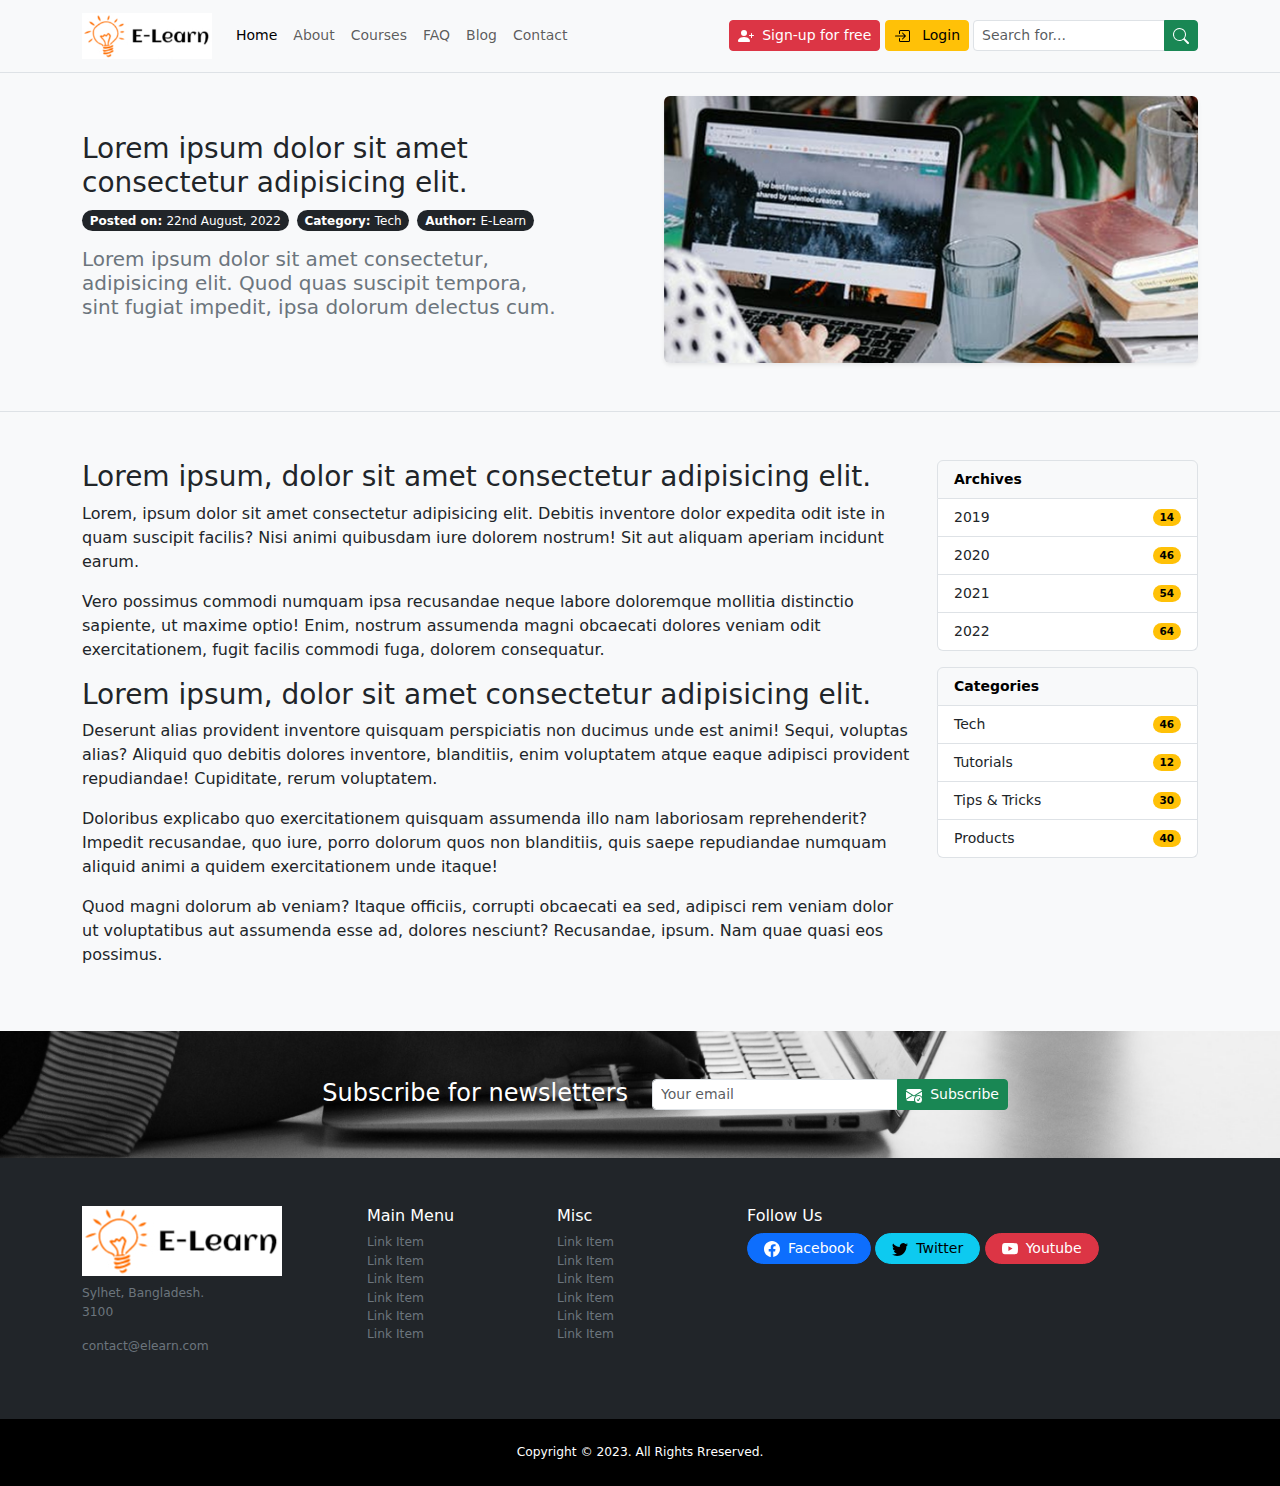
<file: single_post.html>
<!DOCTYPE html>
<html lang="en">

<head>

    <meta charset="UTF-8">
    <meta http-equiv="X-UA-Compatible" content="IE=edge">
    <meta name="viewport" content="width=device-width, initial-scale=1.0">
    <title>Document</title>
    <link rel="stylesheet" href="https://cdn.jsdelivr.net/npm/bootstrap@5.2.3/dist/css/bootstrap.min.css">
    <link rel="stylesheet" href="style.css">

</head>

<body class="bg-light pt-5">

    <!-- Navbar -->
    <nav class="navbar navbar-expand-lg fixed-top border-bottom small blur-filter bg-light">
        <div class="container">
            <a href="index.html" class="navbar-brand">
                <img src="img/logo.jpg" alt="">
            </a>
            <button class="navbar-toggler border-0" type="button" data-bs-toggle="collapse"
                data-bs-target="#navbar-content" aria-expanded="false" aria-label="Toggole Navigation">
                <span class="navbar-toggler-icon"></span>
            </button>
            <div class="collapse navbar-collapse" id="navbar-content">
                <ul class="navbar-nav me-auto mb-2 mb-lg-0">
                    <li class="nav-item">
                        <a href="index.html" class="nav-link active" aria-current="page">Home</a>
                    </li>

                    <li class="nav-item">
                        <a href="about.html" class="nav-link">About</a>
                    </li>

                    <li class="nav-item">
                        <a href="courses.html" class="nav-link">Courses</a>
                    </li>

                    <li class="nav-item">
                        <a href="FAQ.html" class="nav-link">FAQ</a>
                    </li>

                    <li class="nav-item">
                        <a href="blog.html" class="nav-link">Blog</a>
                    </li>

                    <li class="nav-item">
                        <a href="contact.html" class="nav-link">Contact</a>
                    </li>
                </ul>

                <div class="ms-auto me-1 d-grid d-md-block gap-2 mb-2 mb-md-0">
                    <a href="#" class="btn btn-sm btn-danger d-inline-flex align-items-center justify-content-center">
                        <svg xmlns="http://www.w3.org/2000/svg" width="16" height="16" fill="currentColor"
                            class="bi bi-person-plus-fill me-2" viewBox="0 0 16 16">
                            <path d="M1 14s-1 0-1-1 1-4 6-4 6 3 6 4-1 1-1 1H1zm5-6a3 3 0 1 0 0-6 3 3 0 0 0 0 6z" />
                            <path fill-rule="evenodd"
                                d="M13.5 5a.5.5 0 0 1 .5.5V7h1.5a.5.5 0 0 1 0 1H14v1.5a.5.5 0 0 1-1 0V8h-1.5a.5.5 0 0 1 0-1H13V5.5a.5.5 0 0 1 .5-.5z" />
                        </svg>
                        Sign-up for free
                    </a>

                    <a href="#" class="btn btn-sm btn-warning align-items-center justify-content-center">
                        <svg xmlns="http://www.w3.org/2000/svg" width="16" height="16" fill="currentColor"
                            class="bi bi-box-arrow-in-right me-2" viewBox="0 0 16 16">
                            <path fill-rule="evenodd"
                                d="M6 3.5a.5.5 0 0 1 .5-.5h8a.5.5 0 0 1 .5.5v9a.5.5 0 0 1-.5.5h-8a.5.5 0 0 1-.5-.5v-2a.5.5 0 0 0-1 0v2A1.5 1.5 0 0 0 6.5 14h8a1.5 1.5 0 0 0 1.5-1.5v-9A1.5 1.5 0 0 0 14.5 2h-8A1.5 1.5 0 0 0 5 3.5v2a.5.5 0 0 0 1 0v-2z" />
                            <path fill-rule="evenodd"
                                d="M11.854 8.354a.5.5 0 0 0 0-.708l-3-3a.5.5 0 1 0-.708.708L10.293 7.5H1.5a.5.5 0 0 0 0 1h8.793l-2.147 2.146a.5.5 0 0 0 .708.708l3-3z" />
                        </svg>
                        Login
                    </a>
                </div>

                <form class="d-flex" role="search">
                    <div class="input-group">
                        <input type="search" class="form-control form-control-sm" placeholder="Search for...">
                        <button type="submit" class="btn btn-sm btn-success">
                            <svg xmlns="http://www.w3.org/2000/svg" width="16" height="16" fill="currentColor"
                                class="bi bi-search" viewBox="0 0 16 16">
                                <path
                                    d="M11.742 10.344a6.5 6.5 0 1 0-1.397 1.398h-.001c.03.04.062.078.098.115l3.85 3.85a1 1 0 0 0 1.415-1.414l-3.85-3.85a1.007 1.007 0 0 0-.115-.1zM12 6.5a5.5 5.5 0 1 1-11 0 5.5 5.5 0 0 1 11 0z" />
                            </svg>
                        </button>
                    </div>
                </form>
            </div>
        </div>
    </nav>
    <!-- Navbar -->

    <!-- Post Banner-->
    <header class="post-header py-5 border-bottom">
        <div class="container">
            <div class="row align-items-center gx-md-5">
                <div class="col-md-6">
                    <div class="blog-header-text-holder pe-md-5">
                        <h1 class="fs-3 fw-normal">Lorem ipsum dolor sit amet consectetur adipisicing elit.</h1>
                        <p class="d-inline-flex align-items-center">
                            <span class="badge text-bg-dark me-2 rounded-pill">
                                <strong>Posted on: </strong>
                                <span class="fw-light">22nd August, 2022 </span>
                            </span>

                            <span class="badge text-bg-dark me-2 rounded-pill">
                                <strong>Category: </strong>
                                <span class="fw-light">Tech</span>
                            </span>

                            <span class="badge text-bg-dark me-2 rounded-pill">
                                <strong>Author: </strong>
                                <span class="fw-light">E-Learn</span>
                            </span>
                        </p>
                        <h2 class="fs-5 fw-light text-secondary">Lorem ipsum dolor sit amet consectetur, adipisicing
                            elit. Quod quas suscipit tempora, sint fugiat impedit, ipsa dolorum delectus cum.</h2>
                        
                    </div>
                </div>
                <div class="col-md-6">
                    <div class="post-header-image-holder">
                        <img class="rounded img-fluid shadow-sm full-width" src="img/main-header.jpg" alt="">
                    </div>
                </div>
            </div>
        </div>
    </header>
    <!-- Post Banner-->

    <!-- Post Content List -->
    <section class="post-content py-5">
        <div class="container">
            <div class="row">
                <div class="col-md-9">
                    <div class="post-content-holder">
                        <h3>Lorem ipsum, dolor sit amet consectetur adipisicing elit. </h3>
                        <p>Lorem, ipsum dolor sit amet consectetur adipisicing elit. Debitis inventore dolor expedita odit iste in quam suscipit facilis? Nisi animi quibusdam iure dolorem nostrum! Sit aut aliquam aperiam incidunt earum.</p>
                        <p>Vero possimus commodi numquam ipsa recusandae neque labore doloremque mollitia distinctio sapiente, ut maxime optio! Enim, nostrum assumenda magni obcaecati dolores veniam odit exercitationem, fugit facilis commodi fuga, dolorem consequatur.</p>
                        
                        <h3>Lorem ipsum, dolor sit amet consectetur adipisicing elit. </h3>
                        <p>Deserunt alias provident inventore quisquam perspiciatis non ducimus unde est animi! Sequi, voluptas alias? Aliquid quo debitis dolores inventore, blanditiis, enim voluptatem atque eaque adipisci provident repudiandae! Cupiditate, rerum voluptatem.</p>
                        <p>Doloribus explicabo quo exercitationem quisquam assumenda illo nam laboriosam reprehenderit? Impedit recusandae, quo iure, porro dolorum quos non blanditiis, quis saepe repudiandae numquam aliquid animi a quidem exercitationem unde itaque!</p>
                        <p>Quod magni dolorum ab veniam? Itaque officiis, corrupti obcaecati ea sed, adipisci rem veniam dolor ut voluptatibus aut assumenda esse ad, dolores nesciunt? Recusandae, ipsum. Nam quae quasi eos possimus.</p>
                    </div>
                </div>

                <div class="col-md-3">
                    <div class="list-group small mb-3">
                        <div class="list-group-item text-bg-light fw-bold">
                            Archives
                        </div>
                        <a href="#"
                            class="list-group-item list-group-item-action d-flex justify-content-between align-items-center">
                            2019
                            <span class="badge text-bg-warning rounded-pill">14</span>
                        </a>

                        <a href="#"
                            class="list-group-item list-group-item-action d-flex justify-content-between align-items-center">
                            2020
                            <span class="badge text-bg-warning rounded-pill">46</span>
                        </a>

                        <a href="#"
                            class="list-group-item list-group-item-action d-flex justify-content-between align-items-center">
                            2021
                            <span class="badge text-bg-warning rounded-pill">54</span>
                        </a>

                        <a href="#"
                            class="list-group-item list-group-item-action d-flex justify-content-between align-items-center">
                            2022
                            <span class="badge text-bg-warning rounded-pill">64</span>
                        </a>
                    </div>

                    <div class="list-group small mb-3">
                        <div class="list-group-item text-bg-light fw-bold">Categories</div>
                        <a href="#"
                            class="list-group-item list-group-item-action d-flex justify-content-between align-items-center">
                            Tech
                            <span class="badge text-bg-warning rounded-pill">46</span>
                        </a>

                        <a href="#"
                            class="list-group-item list-group-item-action d-flex justify-content-between align-items-center">
                            Tutorials
                            <span class="badge text-bg-warning rounded-pill">12</span>
                        </a>

                        <a href="#"
                            class="list-group-item list-group-item-action d-flex justify-content-between align-items-center">
                            Tips & Tricks
                            <span class="badge text-bg-warning rounded-pill">30</span>
                        </a>

                        <a href="#"
                            class="list-group-item list-group-item-action d-flex justify-content-between align-items-center">
                            Products
                            <span class="badge text-bg-warning rounded-pill">40</span>
                        </a>
                    </div>
                </div>
            </div>
        </div>
    </section>
    <!-- Post Content List -->

    <!-- Subscribe -->
    <section class="subscribe py-5">
        <div class="container">
            <div class="row justify-content-center">
                <div class="col-md-4">
                    <div class="subscribe-heading text-white text-md-end text-center">
                        <h5 class="fs-4 fw-light m-0 mb-md-0 mb-3">
                            Subscribe for newsletters
                        </h5>
                    </div>
                </div>
                <div class="col-md-4">
                    <form class="d-flex justify-content-center">
                        <div class="input-group">
                            <input type="email" class="form-control form-control-sm" placeholder="Your email">
                            <button type="submit" class="btn btn-sm btn-success d-inline-flex align-items-center">
                                <svg xmlns="http://www.w3.org/2000/svg" width="16" height="16" fill="currentColor"
                                    class="bi bi-envelope-check-fill me-2" viewBox="0 0 16 16">
                                    <path
                                        d="M.05 3.555A2 2 0 0 1 2 2h12a2 2 0 0 1 1.95 1.555L8 8.414.05 3.555ZM0 4.697v7.104l5.803-3.558L0 4.697ZM6.761 8.83l-6.57 4.026A2 2 0 0 0 2 14h6.256A4.493 4.493 0 0 1 8 12.5a4.49 4.49 0 0 1 1.606-3.446l-.367-.225L8 9.586l-1.239-.757ZM16 4.697v4.974A4.491 4.491 0 0 0 12.5 8a4.49 4.49 0 0 0-1.965.45l-.338-.207L16 4.697Z" />
                                    <path
                                        d="M16 12.5a3.5 3.5 0 1 1-7 0 3.5 3.5 0 0 1 7 0Zm-1.993-1.679a.5.5 0 0 0-.686.172l-1.17 1.95-.547-.547a.5.5 0 0 0-.708.708l.774.773a.75.75 0 0 0 1.174-.144l1.335-2.226a.5.5 0 0 0-.172-.686Z" />
                                </svg>
                                Subscribe
                            </button>
                        </div>
                    </form>
                </div>
            </div>
        </div>
    </section>
    <!-- Subscribe -->

    <!-- Main footer -->
    <footer class="main-footer text-bg-dark py-5 small">
        <div class="container">
            <div class="row justify-content-center">
                <div class="col-md-3">
                    <div class="brand-icon mb-2">
                        <img src="img/logo.jpg" alt="">
                    </div>

                    <address class="small text-secondary">
                        Sylhet, Bangladesh.<br>
                        3100
                    </address>
                    <p class="small text-secondary">
                        contact&commat;elearn.com
                    </p>
                </div>
                <div class="col-md-2">
                    <h6>Main Menu</h6>
                    <ul class="list-unstyled small">
                        <li><a href="#" class="text-decoration-none text-secondary">Link Item</a></li>
                        <li><a href="#" class="text-decoration-none text-secondary">Link Item</a></li>
                        <li><a href="#" class="text-decoration-none text-secondary">Link Item</a></li>
                        <li><a href="#" class="text-decoration-none text-secondary">Link Item</a></li>
                        <li><a href="#" class="text-decoration-none text-secondary">Link Item</a></li>
                        <li><a href="#" class="text-decoration-none text-secondary">Link Item</a></li>
                    </ul>
                </div>
                <div class="col-md-2">
                    <h6>Misc</h6>
                    <ul class="list-unstyled small">
                        <li><a href="#" class="text-decoration-none text-secondary">Link Item</a></li>
                        <li><a href="#" class="text-decoration-none text-secondary">Link Item</a></li>
                        <li><a href="#" class="text-decoration-none text-secondary">Link Item</a></li>
                        <li><a href="#" class="text-decoration-none text-secondary">Link Item</a></li>
                        <li><a href="#" class="text-decoration-none text-secondary">Link Item</a></li>
                        <li><a href="#" class="text-decoration-none text-secondary">Link Item</a></li>
                    </ul>
                </div>
                <div class="col-md-5">
                    <h6>Follow Us</h6>
                    <p>
                        <a href="#"
                            class="btn btn-sm btn-primary rounded-pill px-md-3 d-inline-flex align-items-center mb-md-2">
                            <svg xmlns="http://www.w3.org/2000/svg" width="16" height="16" fill="currentColor"
                                class="bi bi-facebook me-md-2" viewBox="0 0 16 16">
                                <path
                                    d="M16 8.049c0-4.446-3.582-8.05-8-8.05C3.58 0-.002 3.603-.002 8.05c0 4.017 2.926 7.347 6.75 7.951v-5.625h-2.03V8.05H6.75V6.275c0-2.017 1.195-3.131 3.022-3.131.876 0 1.791.157 1.791.157v1.98h-1.009c-.993 0-1.303.621-1.303 1.258v1.51h2.218l-.354 2.326H9.25V16c3.824-.604 6.75-3.934 6.75-7.951z" />
                            </svg>
                            <span class="d-md-block d-none">Facebook</span>
                        </a>

                        <a href="#"
                            class="btn btn-sm btn-info rounded-pill px-md-3 d-inline-flex align-items-center mb-md-2">
                            <svg xmlns="http://www.w3.org/2000/svg" width="16" height="16" fill="currentColor"
                                class="bi bi-twitter me-md-2" viewBox="0 0 16 16">
                                <path
                                    d="M5.026 15c6.038 0 9.341-5.003 9.341-9.334 0-.14 0-.282-.006-.422A6.685 6.685 0 0 0 16 3.542a6.658 6.658 0 0 1-1.889.518 3.301 3.301 0 0 0 1.447-1.817 6.533 6.533 0 0 1-2.087.793A3.286 3.286 0 0 0 7.875 6.03a9.325 9.325 0 0 1-6.767-3.429 3.289 3.289 0 0 0 1.018 4.382A3.323 3.323 0 0 1 .64 6.575v.045a3.288 3.288 0 0 0 2.632 3.218 3.203 3.203 0 0 1-.865.115 3.23 3.23 0 0 1-.614-.057 3.283 3.283 0 0 0 3.067 2.277A6.588 6.588 0 0 1 .78 13.58a6.32 6.32 0 0 1-.78-.045A9.344 9.344 0 0 0 5.026 15z" />
                            </svg>
                            <span class="d-md-block d-none">Twitter</span>
                        </a>

                        <a href="#"
                            class="btn btn-sm btn-danger rounded-pill px-md-3 d-inline-flex align-items-center mb-md-2">
                            <svg xmlns="http://www.w3.org/2000/svg" width="16" height="16" fill="currentColor"
                                class="bi bi-youtube me-md-2" viewBox="0 0 16 16">
                                <path
                                    d="M8.051 1.999h.089c.822.003 4.987.033 6.11.335a2.01 2.01 0 0 1 1.415 1.42c.101.38.172.883.22 1.402l.01.104.022.26.008.104c.065.914.073 1.77.074 1.957v.075c-.001.194-.01 1.108-.082 2.06l-.008.105-.009.104c-.05.572-.124 1.14-.235 1.558a2.007 2.007 0 0 1-1.415 1.42c-1.16.312-5.569.334-6.18.335h-.142c-.309 0-1.587-.006-2.927-.052l-.17-.006-.087-.004-.171-.007-.171-.007c-1.11-.049-2.167-.128-2.654-.26a2.007 2.007 0 0 1-1.415-1.419c-.111-.417-.185-.986-.235-1.558L.09 9.82l-.008-.104A31.4 31.4 0 0 1 0 7.68v-.123c.002-.215.01-.958.064-1.778l.007-.103.003-.052.008-.104.022-.26.01-.104c.048-.519.119-1.023.22-1.402a2.007 2.007 0 0 1 1.415-1.42c.487-.13 1.544-.21 2.654-.26l.17-.007.172-.006.086-.003.171-.007A99.788 99.788 0 0 1 7.858 2h.193zM6.4 5.209v4.818l4.157-2.408L6.4 5.209z" />
                            </svg>
                            <span class="d-md-block d-none">Youtube</span>
                        </a>
                    </p>
                </div>
            </div>
        </div>
    </footer>
    <!-- Main footer -->

    <!-- Copyright -->
    <div class="copy py-4 small" style="background-color: black;">
        <div class="container">
            <div class="row justifycontent-center text-center text-white">
                <p class="m-0 small">Copyright &copy; 2023. All Rights Rreserved.</p>

            </div>
        </div>
    </div>
    <!-- Copyright -->

    <!-- Monile padding -->
    <div class="mobile-padding pt-5 pb-4 d-md-none" style="background-color: black;">

    </div>
    <!-- Monile padding -->

    <!-- Sticky Footer -->
    <div class="d-md-none d-block d-flex p-3 fixed-bottom justify-content-center blur-filter shadow-lg">
        <a href="#" class="rounded-pill btn btn-sm btn-warning small px-3 fw-bold">
            Sign-up for free
        </a>
    </div>
    <!-- Sticky Footer -->

    <script src="https://cdn.jsdelivr.net/npm/bootstrap@5.2.3/dist/js/bootstrap.bundle.min.js"></script>
</body>

</html>
</file>
<file: style.css>
.navbar-brand img{
    width: 130px;
}

.full-width {
    width: 100%;
    height: auto;
}

.feature-item img {
    width: 50px;
    height: auto;
}

.subscribe {
    background-image: url(img/typing.jpg);
    background-size: cover;
    background-position: bottom;
}

.brand-icon {
    width: 150px;
    height: auto;
}

.blur-filter {
    backdrop-filter: blur(8px);
    background-color: rgb(255, 255, 255 / 30%);
    
}
</file>
